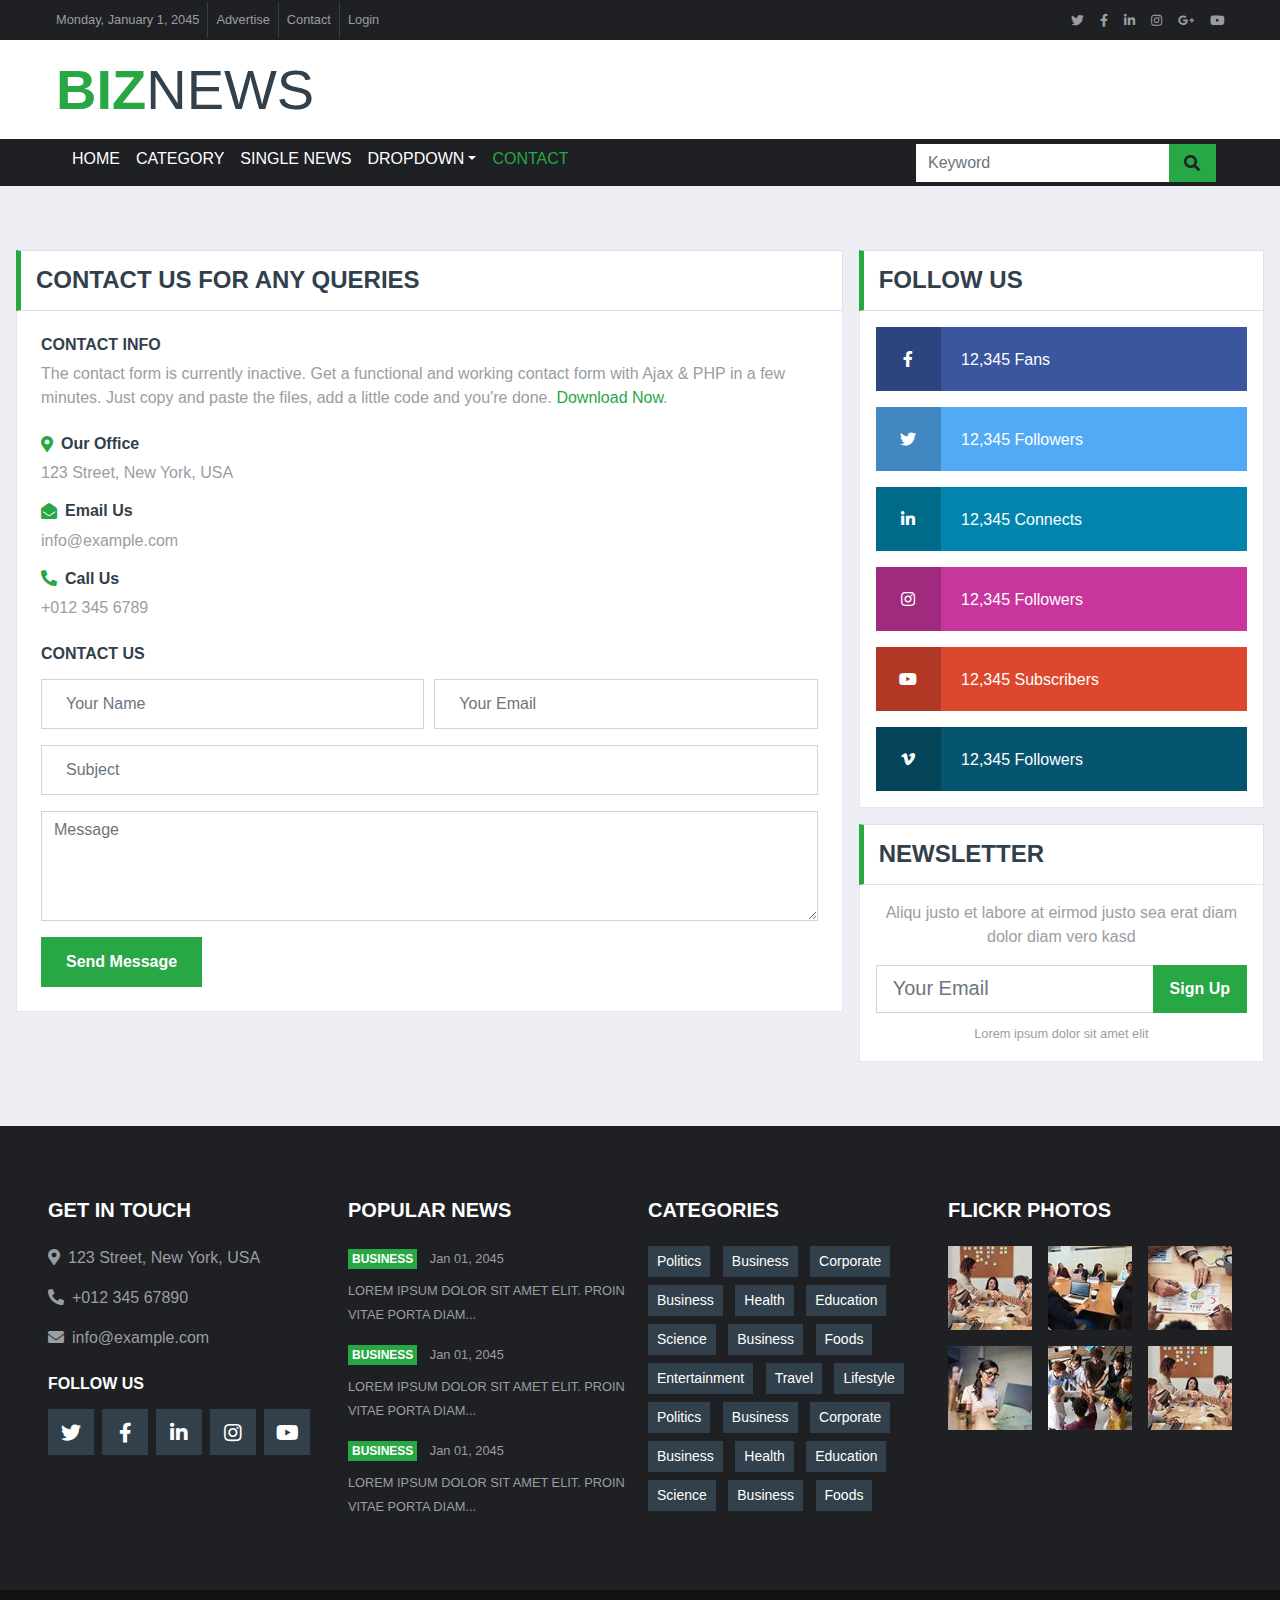
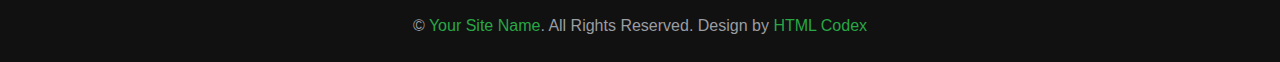
<file: contact.html>
<!DOCTYPE html>
<html lang="en">
  <head>
    <meta charset="utf-8" />
    <title>BizNews - Free News Website Template</title>
    <meta content="width=device-width, initial-scale=1.0" name="viewport" />
    <meta content="Free HTML Templates" name="keywords" />
    <meta content="Free HTML Templates" name="description" />

    <!-- Favicon -->
    <link href="img/favicon.ico" rel="icon" />

    <!-- Google Web Fonts -->
    <link rel="preconnect" href="https://fonts.gstatic.com" />
    <link
      href="https://fonts.googleapis.com/css2?family=Montserrat:wght@400;500;600;700&display=swap"
      rel="stylesheet"
    />

    <!-- Font Awesome -->
    <link
      href="https://cdnjs.cloudflare.com/ajax/libs/font-awesome/5.15.0/css/all.min.css"
      rel="stylesheet"
    />

    <!-- Libraries Stylesheet -->
    <link href="lib/owlcarousel/assets/owl.carousel.min.css" rel="stylesheet" />

    <!-- Customized Bootstrap Stylesheet -->
    <link href="css/style.css" rel="stylesheet" />
  </head>

  <body>
    <!-- Topbar Start -->
    <div class="container-fluid d-none d-lg-block">
      <div class="row align-items-center bg-dark px-lg-5">
        <div class="col-lg-9">
          <nav class="navbar navbar-expand-sm bg-dark p-0">
            <ul class="navbar-nav ml-n2">
              <li class="nav-item border-right border-secondary">
                <a class="nav-link text-body small" href="#"
                  >Monday, January 1, 2045</a
                >
              </li>
              <li class="nav-item border-right border-secondary">
                <a class="nav-link text-body small" href="#">Advertise</a>
              </li>
              <li class="nav-item border-right border-secondary">
                <a class="nav-link text-body small" href="#">Contact</a>
              </li>
              <li class="nav-item">
                <a class="nav-link text-body small" href="#">Login</a>
              </li>
            </ul>
          </nav>
        </div>
        <div class="col-lg-3 text-right d-none d-md-block">
          <nav class="navbar navbar-expand-sm bg-dark p-0">
            <ul class="navbar-nav ml-auto mr-n2">
              <li class="nav-item">
                <a class="nav-link text-body" href="#"
                  ><small class="fab fa-twitter"></small
                ></a>
              </li>
              <li class="nav-item">
                <a class="nav-link text-body" href="#"
                  ><small class="fab fa-facebook-f"></small
                ></a>
              </li>
              <li class="nav-item">
                <a class="nav-link text-body" href="#"
                  ><small class="fab fa-linkedin-in"></small
                ></a>
              </li>
              <li class="nav-item">
                <a class="nav-link text-body" href="#"
                  ><small class="fab fa-instagram"></small
                ></a>
              </li>
              <li class="nav-item">
                <a class="nav-link text-body" href="#"
                  ><small class="fab fa-google-plus-g"></small
                ></a>
              </li>
              <li class="nav-item">
                <a class="nav-link text-body" href="#"
                  ><small class="fab fa-youtube"></small
                ></a>
              </li>
            </ul>
          </nav>
        </div>
      </div>
      <div class="row align-items-center bg-white py-3 px-lg-5">
        <div class="col-lg-4">
          <a href="index.html" class="navbar-brand p-0 d-none d-lg-block">
            <h1 class="m-0 display-4 text-uppercase text-primary">
              Biz<span class="text-secondary font-weight-normal">News</span>
            </h1>
          </a>
        </div>
      </div>
    </div>
    <!-- Topbar End -->

    <!-- Navbar Start -->
    <div class="container-fluid p-0">
      <nav
        class="navbar navbar-expand-lg bg-dark navbar-dark py-2 py-lg-0 px-lg-5"
      >
        <a href="index.html" class="navbar-brand d-block d-lg-none">
          <h1 class="m-0 display-4 text-uppercase text-primary">
            Biz<span class="text-white font-weight-normal">News</span>
          </h1>
        </a>
        <button
          type="button"
          class="navbar-toggler"
          data-toggle="collapse"
          data-target="#navbarCollapse"
        >
          <span class="navbar-toggler-icon"></span>
        </button>
        <div
          class="collapse navbar-collapse justify-content-between px-0 px-lg-3"
          id="navbarCollapse"
        >
          <div class="navbar-nav mr-auto py-0">
            <a href="index.html" class="nav-item nav-link">Home</a>
            <a href="category.html" class="nav-item nav-link">Category</a>
            <a href="single.html" class="nav-item nav-link">Single News</a>
            <div class="nav-item dropdown">
              <a
                href="#"
                class="nav-link dropdown-toggle"
                data-toggle="dropdown"
                >Dropdown</a
              >
              <div class="dropdown-menu rounded-0 m-0">
                <a href="#" class="dropdown-item">Menu item 1</a>
                <a href="#" class="dropdown-item">Menu item 2</a>
                <a href="#" class="dropdown-item">Menu item 3</a>
              </div>
            </div>
            <a href="contact.html" class="nav-item nav-link active">Contact</a>
          </div>
          <div
            class="input-group ml-auto d-none d-lg-flex"
            style="width: 100%; max-width: 300px"
          >
            <input
              type="text"
              class="form-control border-0"
              placeholder="Keyword"
            />
            <div class="input-group-append">
              <button
                class="input-group-text bg-primary text-dark border-0 px-3"
              >
                <i class="fa fa-search"></i>
              </button>
            </div>
          </div>
        </div>
      </nav>
    </div>
    <!-- Navbar End -->

    <!-- Contact Start -->
    <div class="container-fluid mt-5 pt-3">
      <div class="container">
        <div class="row">
          <div class="col-lg-8">
            <div class="section-title mb-0">
              <h4 class="m-0 text-uppercase font-weight-bold">
                Contact Us For Any Queries
              </h4>
            </div>
            <div class="bg-white border border-top-0 p-4 mb-3">
              <div class="mb-4">
                <h6 class="text-uppercase font-weight-bold">Contact Info</h6>
                <p class="mb-4">
                  The contact form is currently inactive. Get a functional and
                  working contact form with Ajax & PHP in a few minutes. Just
                  copy and paste the files, add a little code and you're done.
                  <a href="https://htmlcodex.com/contact-form">Download Now</a>.
                </p>
                <div class="mb-3">
                  <div class="d-flex align-items-center mb-2">
                    <i class="fa fa-map-marker-alt text-primary mr-2"></i>
                    <h6 class="font-weight-bold mb-0">Our Office</h6>
                  </div>
                  <p class="m-0">123 Street, New York, USA</p>
                </div>
                <div class="mb-3">
                  <div class="d-flex align-items-center mb-2">
                    <i class="fa fa-envelope-open text-primary mr-2"></i>
                    <h6 class="font-weight-bold mb-0">Email Us</h6>
                  </div>
                  <p class="m-0">info@example.com</p>
                </div>
                <div class="mb-3">
                  <div class="d-flex align-items-center mb-2">
                    <i class="fa fa-phone-alt text-primary mr-2"></i>
                    <h6 class="font-weight-bold mb-0">Call Us</h6>
                  </div>
                  <p class="m-0">+012 345 6789</p>
                </div>
              </div>
              <h6 class="text-uppercase font-weight-bold mb-3">Contact Us</h6>
              <form>
                <div class="form-row">
                  <div class="col-md-6">
                    <div class="form-group">
                      <input
                        type="text"
                        class="form-control p-4"
                        placeholder="Your Name"
                        required="required"
                      />
                    </div>
                  </div>
                  <div class="col-md-6">
                    <div class="form-group">
                      <input
                        type="email"
                        class="form-control p-4"
                        placeholder="Your Email"
                        required="required"
                      />
                    </div>
                  </div>
                </div>
                <div class="form-group">
                  <input
                    type="text"
                    class="form-control p-4"
                    placeholder="Subject"
                    required="required"
                  />
                </div>
                <div class="form-group">
                  <textarea
                    class="form-control"
                    rows="4"
                    placeholder="Message"
                    required="required"
                  ></textarea>
                </div>
                <div>
                  <button
                    class="btn btn-primary font-weight-semi-bold px-4"
                    style="height: 50px"
                    type="submit"
                  >
                    Send Message
                  </button>
                </div>
              </form>
            </div>
          </div>
          <div class="col-lg-4">
            <!-- Social Follow Start -->
            <div class="mb-3">
              <div class="section-title mb-0">
                <h4 class="m-0 text-uppercase font-weight-bold">Follow Us</h4>
              </div>
              <div class="bg-white border border-top-0 p-3">
                <a
                  href=""
                  class="d-block w-100 text-white text-decoration-none mb-3"
                  style="background: #39569e"
                >
                  <i
                    class="fab fa-facebook-f text-center py-4 mr-3"
                    style="width: 65px; background: rgba(0, 0, 0, 0.2)"
                  ></i>
                  <span class="font-weight-medium">12,345 Fans</span>
                </a>
                <a
                  href=""
                  class="d-block w-100 text-white text-decoration-none mb-3"
                  style="background: #52aaf4"
                >
                  <i
                    class="fab fa-twitter text-center py-4 mr-3"
                    style="width: 65px; background: rgba(0, 0, 0, 0.2)"
                  ></i>
                  <span class="font-weight-medium">12,345 Followers</span>
                </a>
                <a
                  href=""
                  class="d-block w-100 text-white text-decoration-none mb-3"
                  style="background: #0185ae"
                >
                  <i
                    class="fab fa-linkedin-in text-center py-4 mr-3"
                    style="width: 65px; background: rgba(0, 0, 0, 0.2)"
                  ></i>
                  <span class="font-weight-medium">12,345 Connects</span>
                </a>
                <a
                  href=""
                  class="d-block w-100 text-white text-decoration-none mb-3"
                  style="background: #c8359d"
                >
                  <i
                    class="fab fa-instagram text-center py-4 mr-3"
                    style="width: 65px; background: rgba(0, 0, 0, 0.2)"
                  ></i>
                  <span class="font-weight-medium">12,345 Followers</span>
                </a>
                <a
                  href=""
                  class="d-block w-100 text-white text-decoration-none mb-3"
                  style="background: #dc472e"
                >
                  <i
                    class="fab fa-youtube text-center py-4 mr-3"
                    style="width: 65px; background: rgba(0, 0, 0, 0.2)"
                  ></i>
                  <span class="font-weight-medium">12,345 Subscribers</span>
                </a>
                <a
                  href=""
                  class="d-block w-100 text-white text-decoration-none"
                  style="background: #055570"
                >
                  <i
                    class="fab fa-vimeo-v text-center py-4 mr-3"
                    style="width: 65px; background: rgba(0, 0, 0, 0.2)"
                  ></i>
                  <span class="font-weight-medium">12,345 Followers</span>
                </a>
              </div>
            </div>
            <!-- Social Follow End -->

            <!-- Newsletter Start -->
            <div class="mb-3">
              <div class="section-title mb-0">
                <h4 class="m-0 text-uppercase font-weight-bold">Newsletter</h4>
              </div>
              <div class="bg-white text-center border border-top-0 p-3">
                <p>
                  Aliqu justo et labore at eirmod justo sea erat diam dolor diam
                  vero kasd
                </p>
                <div class="input-group mb-2" style="width: 100%">
                  <input
                    type="text"
                    class="form-control form-control-lg"
                    placeholder="Your Email"
                  />
                  <div class="input-group-append">
                    <button class="btn btn-primary font-weight-bold px-3">
                      Sign Up
                    </button>
                  </div>
                </div>
                <small>Lorem ipsum dolor sit amet elit</small>
              </div>
            </div>
            <!-- Newsletter End -->
          </div>
        </div>
      </div>
    </div>
    <!-- Contact End -->

    <!-- Footer Start -->
    <div class="container-fluid bg-dark pt-5 px-sm-3 px-md-5 mt-5">
      <div class="row py-4">
        <div class="col-lg-3 col-md-6 mb-5">
          <h5 class="mb-4 text-white text-uppercase font-weight-bold">
            Get In Touch
          </h5>
          <p class="font-weight-medium">
            <i class="fa fa-map-marker-alt mr-2"></i>123 Street, New York, USA
          </p>
          <p class="font-weight-medium">
            <i class="fa fa-phone-alt mr-2"></i>+012 345 67890
          </p>
          <p class="font-weight-medium">
            <i class="fa fa-envelope mr-2"></i>info@example.com
          </p>
          <h6 class="mt-4 mb-3 text-white text-uppercase font-weight-bold">
            Follow Us
          </h6>
          <div class="d-flex justify-content-start">
            <a class="btn btn-lg btn-secondary btn-lg-square mr-2" href="#"
              ><i class="fab fa-twitter"></i
            ></a>
            <a class="btn btn-lg btn-secondary btn-lg-square mr-2" href="#"
              ><i class="fab fa-facebook-f"></i
            ></a>
            <a class="btn btn-lg btn-secondary btn-lg-square mr-2" href="#"
              ><i class="fab fa-linkedin-in"></i
            ></a>
            <a class="btn btn-lg btn-secondary btn-lg-square mr-2" href="#"
              ><i class="fab fa-instagram"></i
            ></a>
            <a class="btn btn-lg btn-secondary btn-lg-square" href="#"
              ><i class="fab fa-youtube"></i
            ></a>
          </div>
        </div>
        <div class="col-lg-3 col-md-6 mb-5">
          <h5 class="mb-4 text-white text-uppercase font-weight-bold">
            Popular News
          </h5>
          <div class="mb-3">
            <div class="mb-2">
              <a
                class="badge badge-primary text-uppercase font-weight-semi-bold p-1 mr-2"
                href=""
                >Business</a
              >
              <a class="text-body" href=""><small>Jan 01, 2045</small></a>
            </div>
            <a class="small text-body text-uppercase font-weight-medium" href=""
              >Lorem ipsum dolor sit amet elit. Proin vitae porta diam...</a
            >
          </div>
          <div class="mb-3">
            <div class="mb-2">
              <a
                class="badge badge-primary text-uppercase font-weight-semi-bold p-1 mr-2"
                href=""
                >Business</a
              >
              <a class="text-body" href=""><small>Jan 01, 2045</small></a>
            </div>
            <a class="small text-body text-uppercase font-weight-medium" href=""
              >Lorem ipsum dolor sit amet elit. Proin vitae porta diam...</a
            >
          </div>
          <div class="">
            <div class="mb-2">
              <a
                class="badge badge-primary text-uppercase font-weight-semi-bold p-1 mr-2"
                href=""
                >Business</a
              >
              <a class="text-body" href=""><small>Jan 01, 2045</small></a>
            </div>
            <a class="small text-body text-uppercase font-weight-medium" href=""
              >Lorem ipsum dolor sit amet elit. Proin vitae porta diam...</a
            >
          </div>
        </div>
        <div class="col-lg-3 col-md-6 mb-5">
          <h5 class="mb-4 text-white text-uppercase font-weight-bold">
            Categories
          </h5>
          <div class="m-n1">
            <a href="" class="btn btn-sm btn-secondary m-1">Politics</a>
            <a href="" class="btn btn-sm btn-secondary m-1">Business</a>
            <a href="" class="btn btn-sm btn-secondary m-1">Corporate</a>
            <a href="" class="btn btn-sm btn-secondary m-1">Business</a>
            <a href="" class="btn btn-sm btn-secondary m-1">Health</a>
            <a href="" class="btn btn-sm btn-secondary m-1">Education</a>
            <a href="" class="btn btn-sm btn-secondary m-1">Science</a>
            <a href="" class="btn btn-sm btn-secondary m-1">Business</a>
            <a href="" class="btn btn-sm btn-secondary m-1">Foods</a>
            <a href="" class="btn btn-sm btn-secondary m-1">Entertainment</a>
            <a href="" class="btn btn-sm btn-secondary m-1">Travel</a>
            <a href="" class="btn btn-sm btn-secondary m-1">Lifestyle</a>
            <a href="" class="btn btn-sm btn-secondary m-1">Politics</a>
            <a href="" class="btn btn-sm btn-secondary m-1">Business</a>
            <a href="" class="btn btn-sm btn-secondary m-1">Corporate</a>
            <a href="" class="btn btn-sm btn-secondary m-1">Business</a>
            <a href="" class="btn btn-sm btn-secondary m-1">Health</a>
            <a href="" class="btn btn-sm btn-secondary m-1">Education</a>
            <a href="" class="btn btn-sm btn-secondary m-1">Science</a>
            <a href="" class="btn btn-sm btn-secondary m-1">Business</a>
            <a href="" class="btn btn-sm btn-secondary m-1">Foods</a>
          </div>
        </div>
        <div class="col-lg-3 col-md-6 mb-5">
          <h5 class="mb-4 text-white text-uppercase font-weight-bold">
            Flickr Photos
          </h5>
          <div class="row">
            <div class="col-4 mb-3">
              <a href=""
                ><img class="w-100" src="img/news-110x110-1.jpg" alt=""
              /></a>
            </div>
            <div class="col-4 mb-3">
              <a href=""
                ><img class="w-100" src="img/news-110x110-2.jpg" alt=""
              /></a>
            </div>
            <div class="col-4 mb-3">
              <a href=""
                ><img class="w-100" src="img/news-110x110-3.jpg" alt=""
              /></a>
            </div>
            <div class="col-4 mb-3">
              <a href=""
                ><img class="w-100" src="img/news-110x110-4.jpg" alt=""
              /></a>
            </div>
            <div class="col-4 mb-3">
              <a href=""
                ><img class="w-100" src="img/news-110x110-5.jpg" alt=""
              /></a>
            </div>
            <div class="col-4 mb-3">
              <a href=""
                ><img class="w-100" src="img/news-110x110-1.jpg" alt=""
              /></a>
            </div>
          </div>
        </div>
      </div>
    </div>
    <div
      class="container-fluid py-4 px-sm-3 px-md-5"
      style="background: #111111"
    >
      <p class="m-0 text-center">
        &copy; <a href="#">Your Site Name</a>. All Rights Reserved.

        <!--/*** This template is free as long as you keep the footer author’s credit link/attribution link/backlink. If you'd like to use the template without the footer author’s credit link/attribution link/backlink, you can purchase the Credit Removal License from "https://htmlcodex.com/credit-removal". Thank you for your support. ***/-->
        Design by <a href="https://htmlcodex.com">HTML Codex</a>
      </p>
    </div>
    <!-- Footer End -->

    <!-- Back to Top -->
    <a href="#" class="btn btn-primary btn-square back-to-top"
      ><i class="fa fa-arrow-up"></i
    ></a>

    <!-- JavaScript Libraries -->
    <script src="https://code.jquery.com/jquery-3.4.1.min.js"></script>
    <script src="https://stackpath.bootstrapcdn.com/bootstrap/4.4.1/js/bootstrap.bundle.min.js"></script>
    <script src="lib/easing/easing.min.js"></script>
    <script src="lib/owlcarousel/owl.carousel.min.js"></script>

    <!-- Template Javascript -->
    <script src="js/main.js"></script>
  </body>
</html>
</file>
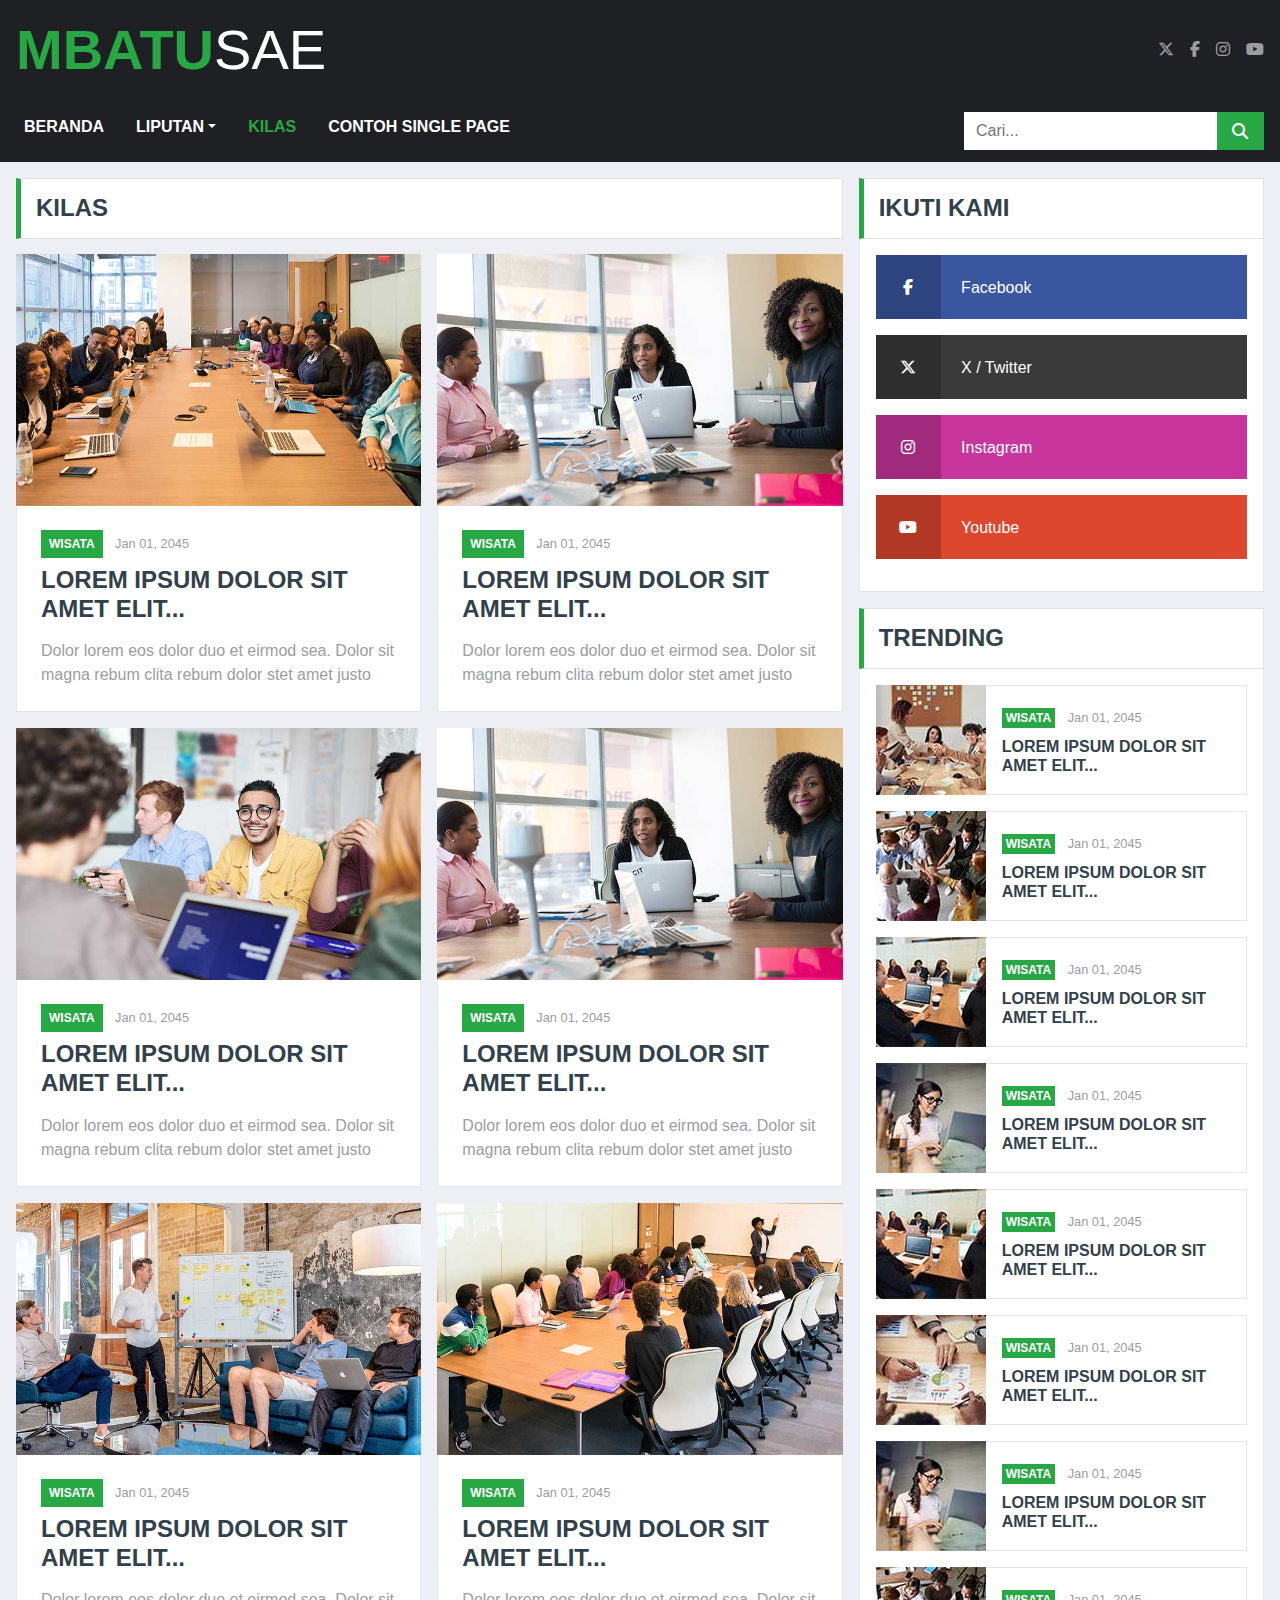
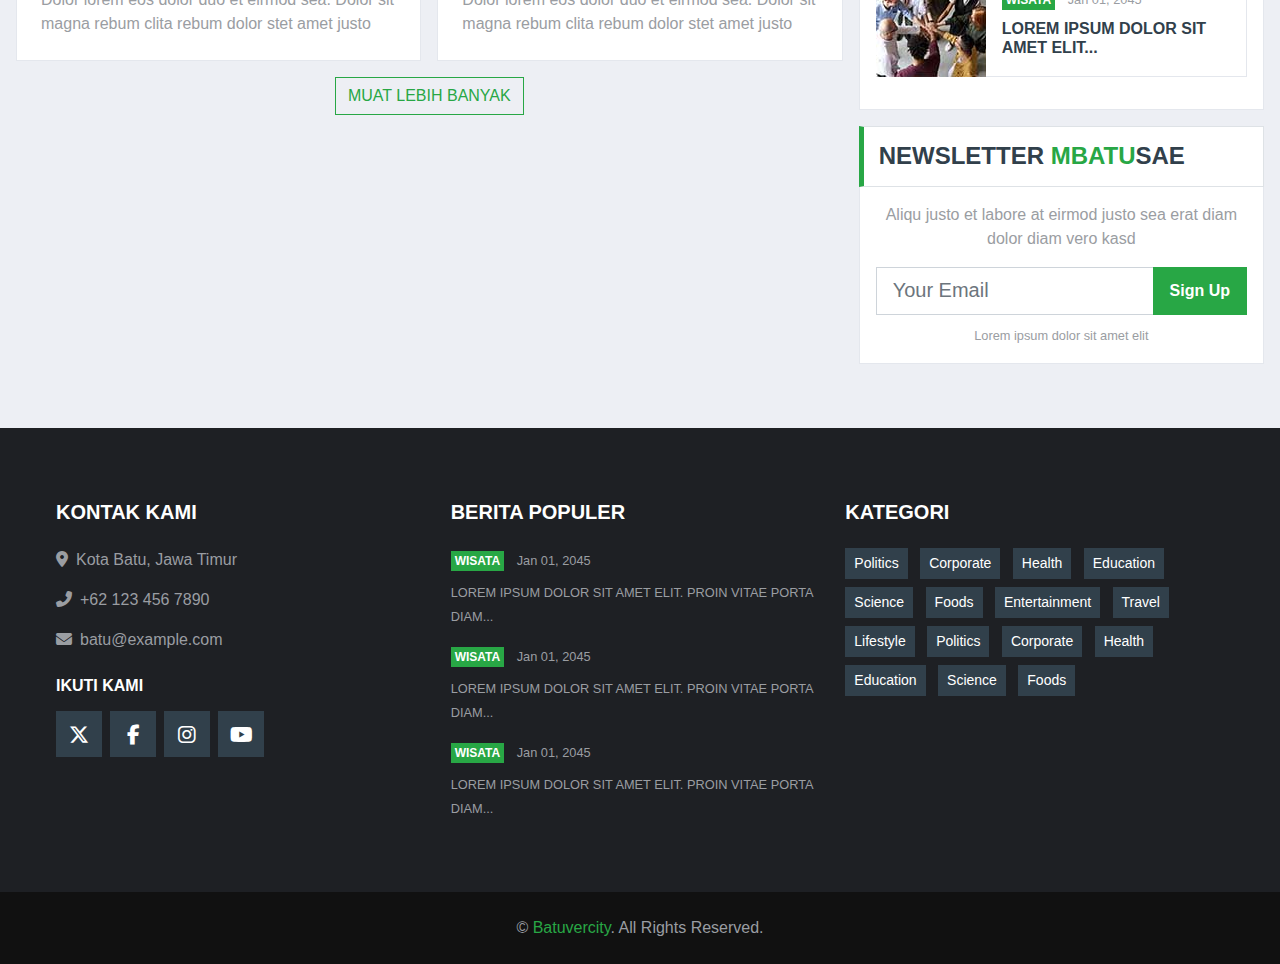
<file: kilas.html>
<!DOCTYPE html>
<html lang="en">
  <head>
    <meta charset="utf-8" />
    <title>MbatuSae - Berita Kota Batu</title>
    <meta content="width=device-width, initial-scale=1.0" name="viewport" />
    <meta content="Free HTML Templates" name="keywords" />
    <meta content="Free HTML Templates" name="description" />

    <!-- Favicon -->
    <link href="img/favicon.ico" rel="icon" />

    <!-- Google Web Fonts -->
    <link rel="preconnect" href="https://fonts.gstatic.com" />
    <link
      href="https://fonts.googleapis.com/css?family=Source+Sans+Pro%3A600%2Cregular%2C600%2C700%2C300%7CPoppins%3Areguler%7CSource+Serif+Pro%3Areguler&display=swap"
      rel="stylesheet"
    />

    <!-- Font Awesome -->
    <link
      href="https://cdnjs.cloudflare.com/ajax/libs/font-awesome/6.7.2/css/all.min.css"
      rel="stylesheet"
    />

    <!-- Libraries Stylesheet -->
    <link href="lib/owlcarousel/assets/owl.carousel.min.css" rel="stylesheet" />

    <!-- Customized Bootstrap Stylesheet -->
    <link href="css/style.css" rel="stylesheet" />
  </head>

  <body>
    <div class="container-fluid d-none d-lg-block bg-dark">
      <div class="container">
        <div class="row align-items-center py-3">
          <div class="col-lg-4">
            <a href="index.html" class="navbar-brand p-0 d-none d-lg-block">
              <h1 class="m-0 display-4 text-uppercase text-primary">
                MBATU<span class="text-white font-weight-normal">SAE</span>
              </h1>
            </a>
          </div>
          <div class="col-lg-8 text-right d-none d-md-block">
            <nav class="navbar navbar-expand-sm p-0">
              <ul class="navbar-nav ml-auto mr-n2">
                <li class="nav-item">
                  <a class="nav-link text-body" href="#"
                    ><i class="fa-brands fa-x-twitter"></i
                  ></a>
                </li>
                <li class="nav-item">
                  <a class="nav-link text-body" href="#"
                    ><i class="fa-brands fa-facebook-f"></i
                  ></a>
                </li>
                <li class="nav-item">
                  <a class="nav-link text-body" href="#"
                    ><i class="fa-brands fa-instagram"></i
                  ></a>
                </li>
                <li class="nav-item">
                  <a class="nav-link text-body" href="#"
                    ><i class="fa-brands fa-youtube"></i
                  ></a>
                </li>
              </ul>
            </nav>
          </div>
        </div>
      </div>
    </div>
    <!-- Navbar Start -->
    <div class="theNavbar container-fluid bg-dark sticky-top">
      <div class="container">
        <nav class="navbar navbar-expand-lg navbar-dark">
          <a href="/" class="navbar-brand d-block d-lg-none">
            <h1 class="m-0 display-4 text-uppercase text-primary">
              MBATU<span class="text-white font-weight-normal">SAE</span>
            </h1>
          </a>
          <button
            class="navbar-toggler border-0 focus-outline-none"
            type="button"
            data-toggle="collapse"
            data-target="#navbarSupportedContent"
            aria-controls="navbarSupportedContent"
            aria-expanded="false"
            aria-label="Toggle navigation"
            style="outline: none"
          >
            <span class="navbar-toggler-icon"></span>
          </button>

          <div
            class="collapse navbar-collapse w-100"
            id="navbarSupportedContent"
          >
            <div class="navbar-nav mr-auto py-0">
              <a
                href="/"
                class="nav-link mr-3 font-weight-semi-bold text-uppercase text-decoration-none"
                ><span>Beranda</span></a
              >
              <div class="nav-item dropdown mr-3">
                <a
                  href="#"
                  class="nav-link dropdown-toggle font-weight-semi-bold text-uppercase text-decoration-none"
                  data-toggle="dropdown"
                  >Liputan</a
                >
                <div class="dropdown-menu rounded-0 m-0">
                  <a href="liputan.html" class="dropdown-item">Wisata</a>
                  <a href="liputan.html" class="dropdown-item">Edukasi</a>
                  <a href="liputan.html" class="dropdown-item">Kuliner</a>
                  <a href="liputan.html" class="dropdown-item">Hiburan</a>
                </div>
              </div>

              <a
                href="kilas.html"
                class="nav-link active mr-3 font-weight-semi-bold text-uppercase text-decoration-none"
                >Kilas</a
              >
              <a
                href="single.html"
                class="nav-link mr-3 font-weight-semi-bold text-uppercase text-decoration-none"
                >Contoh Single Page</a
              >
            </div>
            <div
              class="input-group ml-auto d-none d-lg-flex"
              style="width: 100%; max-width: 300px"
            >
              <input
                type="text"
                class="form-control border-0"
                placeholder="Cari..."
              />
              <div class="input-group-append">
                <button
                  class="input-group-text bg-primary text-white border-0 px-3"
                >
                  <i class="fa fa-search"></i>
                </button>
              </div>
            </div>
            <div class="input-group d-lg-none mb-3 mt-3" style="width: 100%">
              <input
                type="text"
                class="form-control border-0"
                placeholder="Cari..."
              />
              <div class="input-group-append">
                <button
                  class="input-group-text bg-primary text-white border-0 px-3"
                >
                  <i class="fa fa-search"></i>
                </button>
              </div>
            </div>
          </div>
        </nav>
      </div>
    </div>
    <!-- Navbar End -->

    <!-- News With Sidebar Start -->
    <div class="container-fluid pt-3">
      <div class="container">
        <div class="row">
          <div class="col-lg-8">
            <div class="row">
              <div class="col-12">
                <div class="section-title">
                  <h4 class="m-0 text-uppercase font-weight-bold">KILAS</h4>
                  <!-- <a
                    class="text-secondary font-weight-medium text-decoration-none"
                    href=""
                    >Selengkapnya</a
                  > -->
                </div>
              </div>
              <div class="col-lg-6">
                <div class="position-relative mb-3">
                  <img
                    class="img-fluid w-100"
                    src="img/news-700x435-1.jpg"
                    style="object-fit: cover"
                  />
                  <div class="bg-white border border-top-0 p-4">
                    <div class="mb-2">
                      <a
                        class="badge badge-primary text-uppercase font-weight-semi-bold p-2 mr-2"
                        href=""
                        >Wisata</a
                      >
                      <a class="text-body" href=""
                        ><small>Jan 01, 2045</small></a
                      >
                    </div>
                    <a
                      class="h4 d-block mb-3 text-secondary text-uppercase font-weight-bold"
                      href=""
                      >Lorem ipsum dolor sit amet elit...</a
                    >
                    <p class="m-0">
                      Dolor lorem eos dolor duo et eirmod sea. Dolor sit magna
                      rebum clita rebum dolor stet amet justo
                    </p>
                  </div>
                </div>
              </div>
              <div class="col-lg-6">
                <div class="position-relative mb-3">
                  <img
                    class="img-fluid w-100"
                    src="img/news-700x435-2.jpg"
                    style="object-fit: cover"
                  />
                  <div class="bg-white border border-top-0 p-4">
                    <div class="mb-2">
                      <a
                        class="badge badge-primary text-uppercase font-weight-semi-bold p-2 mr-2"
                        href=""
                        >Wisata</a
                      >
                      <a class="text-body" href=""
                        ><small>Jan 01, 2045</small></a
                      >
                    </div>
                    <a
                      class="h4 d-block mb-3 text-secondary text-uppercase font-weight-bold"
                      href=""
                      >Lorem ipsum dolor sit amet elit...</a
                    >
                    <p class="m-0">
                      Dolor lorem eos dolor duo et eirmod sea. Dolor sit magna
                      rebum clita rebum dolor stet amet justo
                    </p>
                  </div>
                </div>
              </div>
              <div class="col-lg-6">
                <div class="position-relative mb-3">
                  <img
                    class="img-fluid w-100"
                    src="img/news-700x435-3.jpg"
                    style="object-fit: cover"
                  />
                  <div class="bg-white border border-top-0 p-4">
                    <div class="mb-2">
                      <a
                        class="badge badge-primary text-uppercase font-weight-semi-bold p-2 mr-2"
                        href=""
                        >Wisata</a
                      >
                      <a class="text-body" href=""
                        ><small>Jan 01, 2045</small></a
                      >
                    </div>
                    <a
                      class="h4 d-block mb-3 text-secondary text-uppercase font-weight-bold"
                      href=""
                      >Lorem ipsum dolor sit amet elit...</a
                    >
                    <p class="m-0">
                      Dolor lorem eos dolor duo et eirmod sea. Dolor sit magna
                      rebum clita rebum dolor stet amet justo
                    </p>
                  </div>
                </div>
              </div>
              <div class="col-lg-6">
                <div class="position-relative mb-3">
                  <img
                    class="img-fluid w-100"
                    src="img/news-700x435-2.jpg"
                    style="object-fit: cover"
                  />
                  <div class="bg-white border border-top-0 p-4">
                    <div class="mb-2">
                      <a
                        class="badge badge-primary text-uppercase font-weight-semi-bold p-2 mr-2"
                        href=""
                        >Wisata</a
                      >
                      <a class="text-body" href=""
                        ><small>Jan 01, 2045</small></a
                      >
                    </div>
                    <a
                      class="h4 d-block mb-3 text-secondary text-uppercase font-weight-bold"
                      href=""
                      >Lorem ipsum dolor sit amet elit...</a
                    >
                    <p class="m-0">
                      Dolor lorem eos dolor duo et eirmod sea. Dolor sit magna
                      rebum clita rebum dolor stet amet justo
                    </p>
                  </div>
                </div>
              </div>
              <div class="col-lg-6">
                <div class="position-relative mb-3">
                  <img
                    class="img-fluid w-100"
                    src="img/news-700x435-4.jpg"
                    style="object-fit: cover"
                  />
                  <div class="bg-white border border-top-0 p-4">
                    <div class="mb-2">
                      <a
                        class="badge badge-primary text-uppercase font-weight-semi-bold p-2 mr-2"
                        href=""
                        >Wisata</a
                      >
                      <a class="text-body" href=""
                        ><small>Jan 01, 2045</small></a
                      >
                    </div>
                    <a
                      class="h4 d-block mb-3 text-secondary text-uppercase font-weight-bold"
                      href=""
                      >Lorem ipsum dolor sit amet elit...</a
                    >
                    <p class="m-0">
                      Dolor lorem eos dolor duo et eirmod sea. Dolor sit magna
                      rebum clita rebum dolor stet amet justo
                    </p>
                  </div>
                </div>
              </div>
              <div class="col-lg-6">
                <div class="position-relative mb-3">
                  <img
                    class="img-fluid w-100"
                    src="img/news-700x435-5.jpg"
                    style="object-fit: cover"
                  />
                  <div class="bg-white border border-top-0 p-4">
                    <div class="mb-2">
                      <a
                        class="badge badge-primary text-uppercase font-weight-semi-bold p-2 mr-2"
                        href=""
                        >Wisata</a
                      >
                      <a class="text-body" href=""
                        ><small>Jan 01, 2045</small></a
                      >
                    </div>
                    <a
                      class="h4 d-block mb-3 text-secondary text-uppercase font-weight-bold"
                      href=""
                      >Lorem ipsum dolor sit amet elit...</a
                    >
                    <p class="m-0">
                      Dolor lorem eos dolor duo et eirmod sea. Dolor sit magna
                      rebum clita rebum dolor stet amet justo
                    </p>
                  </div>
                </div>
              </div>

              <!-- <div class="col-12">
                <div class="section-title">
                  <h4 class="m-0 text-uppercase font-weight-bold">kilas</h4>
                </div>
              </div> -->

              <div class="col-12 pb-3">
                <div class="text-center">
                  <button class="btn btn-outline-success">
                    MUAT LEBIH BANYAK
                  </button>
                </div>
              </div>
            </div>
          </div>

          <div class="col-lg-4">
            <!-- Social Follow Start -->
            <div class="mb-3">
              <div class="section-title mb-0">
                <h4 class="m-0 text-uppercase font-weight-bold">Ikuti Kami</h4>
              </div>
              <div class="bg-white border border-top-0 p-3">
                <a
                  href=""
                  class="d-block w-100 text-white text-decoration-none mb-3"
                  style="background: #39569e"
                >
                  <i
                    class="fab fa-facebook-f text-center py-4 mr-3"
                    style="width: 65px; background: rgba(0, 0, 0, 0.2)"
                  ></i>
                  <span class="font-weight-medium">Facebook</span>
                </a>
                <a
                  href=""
                  class="d-block w-100 text-white text-decoration-none mb-3"
                  style="background: rgb(58, 58, 58)"
                >
                  <i
                    class="fab fa-x-twitter text-center py-4 mr-3"
                    style="width: 65px; background: rgba(0, 0, 0, 0.2)"
                  ></i>
                  <span class="font-weight-medium">X / Twitter</span>
                </a>
                <a
                  href=""
                  class="d-block w-100 text-white text-decoration-none mb-3"
                  style="background: #c8359d"
                >
                  <i
                    class="fab fa-instagram text-center py-4 mr-3"
                    style="width: 65px; background: rgba(0, 0, 0, 0.2)"
                  ></i>
                  <span class="font-weight-medium">Instagram</span>
                </a>
                <a
                  href=""
                  class="d-block w-100 text-white text-decoration-none mb-3"
                  style="background: #dc472e"
                >
                  <i
                    class="fab fa-youtube text-center py-4 mr-3"
                    style="width: 65px; background: rgba(0, 0, 0, 0.2)"
                  ></i>
                  <span class="font-weight-medium">Youtube</span>
                </a>
              </div>
            </div>
            <!-- Social Follow End -->

            <!-- Popular News Start -->
            <div class="mb-3">
              <div class="section-title mb-0">
                <h4 class="m-0 text-uppercase font-weight-bold">Trending</h4>
              </div>
              <div class="bg-white border border-top-0 p-3">
                <!-- batas -->
                <div
                  class="d-flex align-items-center bg-white mb-3"
                  style="height: 110px"
                >
                  <img class="img-fluid" src="img/news-110x110-1.jpg" alt="" />
                  <div
                    class="w-100 h-100 px-3 d-flex flex-column justify-content-center border border-left-0"
                  >
                    <div class="mb-2">
                      <a
                        class="badge badge-primary text-uppercase font-weight-semi-bold p-1 mr-2"
                        href=""
                        >Wisata</a
                      >
                      <a class="text-body" href=""
                        ><small>Jan 01, 2045</small></a
                      >
                    </div>
                    <a
                      class="h6 m-0 text-secondary text-uppercase font-weight-bold"
                      href=""
                      >Lorem ipsum dolor sit amet elit...</a
                    >
                  </div>
                </div>
                <!-- batas -->
                <!-- batas -->
                <div
                  class="d-flex align-items-center bg-white mb-3"
                  style="height: 110px"
                >
                  <img class="img-fluid" src="img/news-110x110-5.jpg" alt="" />
                  <div
                    class="w-100 h-100 px-3 d-flex flex-column justify-content-center border border-left-0"
                  >
                    <div class="mb-2">
                      <a
                        class="badge badge-primary text-uppercase font-weight-semi-bold p-1 mr-2"
                        href=""
                        >Wisata</a
                      >
                      <a class="text-body" href=""
                        ><small>Jan 01, 2045</small></a
                      >
                    </div>
                    <a
                      class="h6 m-0 text-secondary text-uppercase font-weight-bold"
                      href=""
                      >Lorem ipsum dolor sit amet elit...</a
                    >
                  </div>
                </div>
                <!-- batas -->
                <!-- batas -->
                <div
                  class="d-flex align-items-center bg-white mb-3"
                  style="height: 110px"
                >
                  <img class="img-fluid" src="img/news-110x110-2.jpg" alt="" />
                  <div
                    class="w-100 h-100 px-3 d-flex flex-column justify-content-center border border-left-0"
                  >
                    <div class="mb-2">
                      <a
                        class="badge badge-primary text-uppercase font-weight-semi-bold p-1 mr-2"
                        href=""
                        >Wisata</a
                      >
                      <a class="text-body" href=""
                        ><small>Jan 01, 2045</small></a
                      >
                    </div>
                    <a
                      class="h6 m-0 text-secondary text-uppercase font-weight-bold"
                      href=""
                      >Lorem ipsum dolor sit amet elit...</a
                    >
                  </div>
                </div>
                <!-- batas -->
                <div
                  class="d-flex align-items-center bg-white mb-3"
                  style="height: 110px"
                >
                  <img class="img-fluid" src="img/news-110x110-4.jpg" alt="" />
                  <div
                    class="w-100 h-100 px-3 d-flex flex-column justify-content-center border border-left-0"
                  >
                    <div class="mb-2">
                      <a
                        class="badge badge-primary text-uppercase font-weight-semi-bold p-1 mr-2"
                        href=""
                        >Wisata</a
                      >
                      <a class="text-body" href=""
                        ><small>Jan 01, 2045</small></a
                      >
                    </div>
                    <a
                      class="h6 m-0 text-secondary text-uppercase font-weight-bold"
                      href=""
                      >Lorem ipsum dolor sit amet elit...</a
                    >
                  </div>
                </div>
                <div
                  class="d-flex align-items-center bg-white mb-3"
                  style="height: 110px"
                >
                  <img class="img-fluid" src="img/news-110x110-2.jpg" alt="" />
                  <div
                    class="w-100 h-100 px-3 d-flex flex-column justify-content-center border border-left-0"
                  >
                    <div class="mb-2">
                      <a
                        class="badge badge-primary text-uppercase font-weight-semi-bold p-1 mr-2"
                        href=""
                        >Wisata</a
                      >
                      <a class="text-body" href=""
                        ><small>Jan 01, 2045</small></a
                      >
                    </div>
                    <a
                      class="h6 m-0 text-secondary text-uppercase font-weight-bold"
                      href=""
                      >Lorem ipsum dolor sit amet elit...</a
                    >
                  </div>
                </div>
                <div
                  class="d-flex align-items-center bg-white mb-3"
                  style="height: 110px"
                >
                  <img class="img-fluid" src="img/news-110x110-3.jpg" alt="" />
                  <div
                    class="w-100 h-100 px-3 d-flex flex-column justify-content-center border border-left-0"
                  >
                    <div class="mb-2">
                      <a
                        class="badge badge-primary text-uppercase font-weight-semi-bold p-1 mr-2"
                        href=""
                        >Wisata</a
                      >
                      <a class="text-body" href=""
                        ><small>Jan 01, 2045</small></a
                      >
                    </div>
                    <a
                      class="h6 m-0 text-secondary text-uppercase font-weight-bold"
                      href=""
                      >Lorem ipsum dolor sit amet elit...</a
                    >
                  </div>
                </div>
                <div
                  class="d-flex align-items-center bg-white mb-3"
                  style="height: 110px"
                >
                  <img class="img-fluid" src="img/news-110x110-4.jpg" alt="" />
                  <div
                    class="w-100 h-100 px-3 d-flex flex-column justify-content-center border border-left-0"
                  >
                    <div class="mb-2">
                      <a
                        class="badge badge-primary text-uppercase font-weight-semi-bold p-1 mr-2"
                        href=""
                        >Wisata</a
                      >
                      <a class="text-body" href=""
                        ><small>Jan 01, 2045</small></a
                      >
                    </div>
                    <a
                      class="h6 m-0 text-secondary text-uppercase font-weight-bold"
                      href=""
                      >Lorem ipsum dolor sit amet elit...</a
                    >
                  </div>
                </div>
                <div
                  class="d-flex align-items-center bg-white mb-3"
                  style="height: 110px"
                >
                  <img class="img-fluid" src="img/news-110x110-5.jpg" alt="" />
                  <div
                    class="w-100 h-100 px-3 d-flex flex-column justify-content-center border border-left-0"
                  >
                    <div class="mb-2">
                      <a
                        class="badge badge-primary text-uppercase font-weight-semi-bold p-1 mr-2"
                        href=""
                        >Wisata</a
                      >
                      <a class="text-body" href=""
                        ><small>Jan 01, 2045</small></a
                      >
                    </div>
                    <a
                      class="h6 m-0 text-secondary text-uppercase font-weight-bold"
                      href=""
                      >Lorem ipsum dolor sit amet elit...</a
                    >
                  </div>
                </div>
              </div>
            </div>
            <!-- Popular News End -->

            <!-- Newsletter Start -->
            <div class="mb-3">
              <div class="section-title mb-0">
                <h4 class="m-0 text-uppercase font-weight-bold">
                  Newsletter <span style="color: #28a745">Mbatu</span>sae
                </h4>
              </div>
              <div class="bg-white text-center border border-top-0 p-3">
                <p>
                  Aliqu justo et labore at eirmod justo sea erat diam dolor diam
                  vero kasd
                </p>
                <div class="input-group mb-2" style="width: 100%">
                  <input
                    type="text"
                    class="form-control form-control-lg"
                    placeholder="Your Email"
                  />
                  <div class="input-group-append">
                    <button class="btn btn-primary font-weight-bold px-3">
                      Sign Up
                    </button>
                  </div>
                </div>
                <small>Lorem ipsum dolor sit amet elit</small>
              </div>
            </div>
            <!-- Newsletter End -->
          </div>
        </div>
      </div>
    </div>
    <!-- News With Sidebar End -->

    <!-- Footer Start -->
    <div class="container-fluid bg-dark pt-5 px-sm-3 px-md-5 mt-5">
      <div class="container">
        <div class="row py-4">
          <div class="col-lg-4 col-md-6 mb-5">
            <h5 class="mb-4 text-white text-uppercase font-weight-bold">
              Kontak kami
            </h5>
            <p class="font-weight-medium">
              <i class="fa fa-map-marker-alt mr-2"></i>Kota Batu, Jawa Timur
            </p>
            <p class="font-weight-medium">
              <i class="fa fa-phone-alt mr-2"></i>+62 123 456 7890
            </p>
            <p class="font-weight-medium">
              <i class="fa fa-envelope mr-2"></i>batu@example.com
            </p>
            <h6 class="mt-4 mb-3 text-white text-uppercase font-weight-bold">
              ikuti kami
            </h6>
            <div class="d-flex justify-content-start">
              <a class="btn btn-lg btn-secondary btn-lg-square mr-2" href="#"
                ><i class="fa-brands fa-x-twitter"></i
              ></a>
              <a class="btn btn-lg btn-secondary btn-lg-square mr-2" href="#"
                ><i class="fa-brands fa-facebook-f"></i
              ></a>
              <a class="btn btn-lg btn-secondary btn-lg-square mr-2" href="#"
                ><i class="fa-brands fa-instagram"></i
              ></a>
              <a class="btn btn-lg btn-secondary btn-lg-square" href="#"
                ><i class="fa-brands fa-youtube"></i
              ></a>
            </div>
          </div>
          <div class="col-lg-4 col-md-6 mb-5">
            <h5 class="mb-4 text-white text-uppercase font-weight-bold">
              Berita populer
            </h5>
            <div class="mb-3">
              <div class="mb-2">
                <a
                  class="badge badge-primary text-uppercase font-weight-semi-bold p-1 mr-2"
                  href=""
                  >Wisata</a
                >
                <a class="text-body" href=""><small>Jan 01, 2045</small></a>
              </div>
              <a
                class="small text-body text-uppercase font-weight-medium"
                href=""
                >Lorem ipsum dolor sit amet elit. Proin vitae porta diam...</a
              >
            </div>
            <div class="mb-3">
              <div class="mb-2">
                <a
                  class="badge badge-primary text-uppercase font-weight-semi-bold p-1 mr-2"
                  href=""
                  >Wisata</a
                >
                <a class="text-body" href=""><small>Jan 01, 2045</small></a>
              </div>
              <a
                class="small text-body text-uppercase font-weight-medium"
                href=""
                >Lorem ipsum dolor sit amet elit. Proin vitae porta diam...</a
              >
            </div>
            <div class="">
              <div class="mb-2">
                <a
                  class="badge badge-primary text-uppercase font-weight-semi-bold p-1 mr-2"
                  href=""
                  >Wisata</a
                >
                <a class="text-body" href=""><small>Jan 01, 2045</small></a>
              </div>
              <a
                class="small text-body text-uppercase font-weight-medium"
                href=""
                >Lorem ipsum dolor sit amet elit. Proin vitae porta diam...</a
              >
            </div>
          </div>
          <div class="col-lg-4 col-md-6 mb-5">
            <h5 class="mb-4 text-white text-uppercase font-weight-bold">
              kategori
            </h5>
            <div class="m-n1">
              <a href="" class="btn btn-sm btn-secondary m-1">Politics</a>
              <a href="" class="btn btn-sm btn-secondary m-1">Corporate</a>
              <a href="" class="btn btn-sm btn-secondary m-1">Health</a>
              <a href="" class="btn btn-sm btn-secondary m-1">Education</a>
              <a href="" class="btn btn-sm btn-secondary m-1">Science</a>
              <a href="" class="btn btn-sm btn-secondary m-1">Foods</a>
              <a href="" class="btn btn-sm btn-secondary m-1">Entertainment</a>
              <a href="" class="btn btn-sm btn-secondary m-1">Travel</a>
              <a href="" class="btn btn-sm btn-secondary m-1">Lifestyle</a>
              <a href="" class="btn btn-sm btn-secondary m-1">Politics</a>
              <a href="" class="btn btn-sm btn-secondary m-1">Corporate</a>
              <a href="" class="btn btn-sm btn-secondary m-1">Health</a>
              <a href="" class="btn btn-sm btn-secondary m-1">Education</a>
              <a href="" class="btn btn-sm btn-secondary m-1">Science</a>
              <a href="" class="btn btn-sm btn-secondary m-1">Foods</a>
            </div>
          </div>
        </div>
      </div>
    </div>
    <div
      class="container-fluid py-4 px-sm-3 px-md-5"
      style="background: #111111"
    >
      <p class="m-0 text-center">
        &copy; <a href="#">Batuvercity</a>. All Rights Reserved.
      </p>
    </div>
    <!-- Footer End -->

    <!-- Back to Top -->
    <a href="#" class="btn btn-primary btn-square back-to-top"
      ><i class="fa fa-arrow-up"></i
    ></a>

    <!-- JavaScript Libraries -->
    <script src="https://code.jquery.com/jquery-3.4.1.min.js"></script>
    <script src="https://stackpath.bootstrapcdn.com/bootstrap/4.4.1/js/bootstrap.bundle.min.js"></script>
    <script src="lib/easing/easing.min.js"></script>
    <script src="lib/owlcarousel/owl.carousel.min.js"></script>

    <!-- Template Javascript -->
    <script src="js/main.js"></script>
  </body>
</html>
</file>
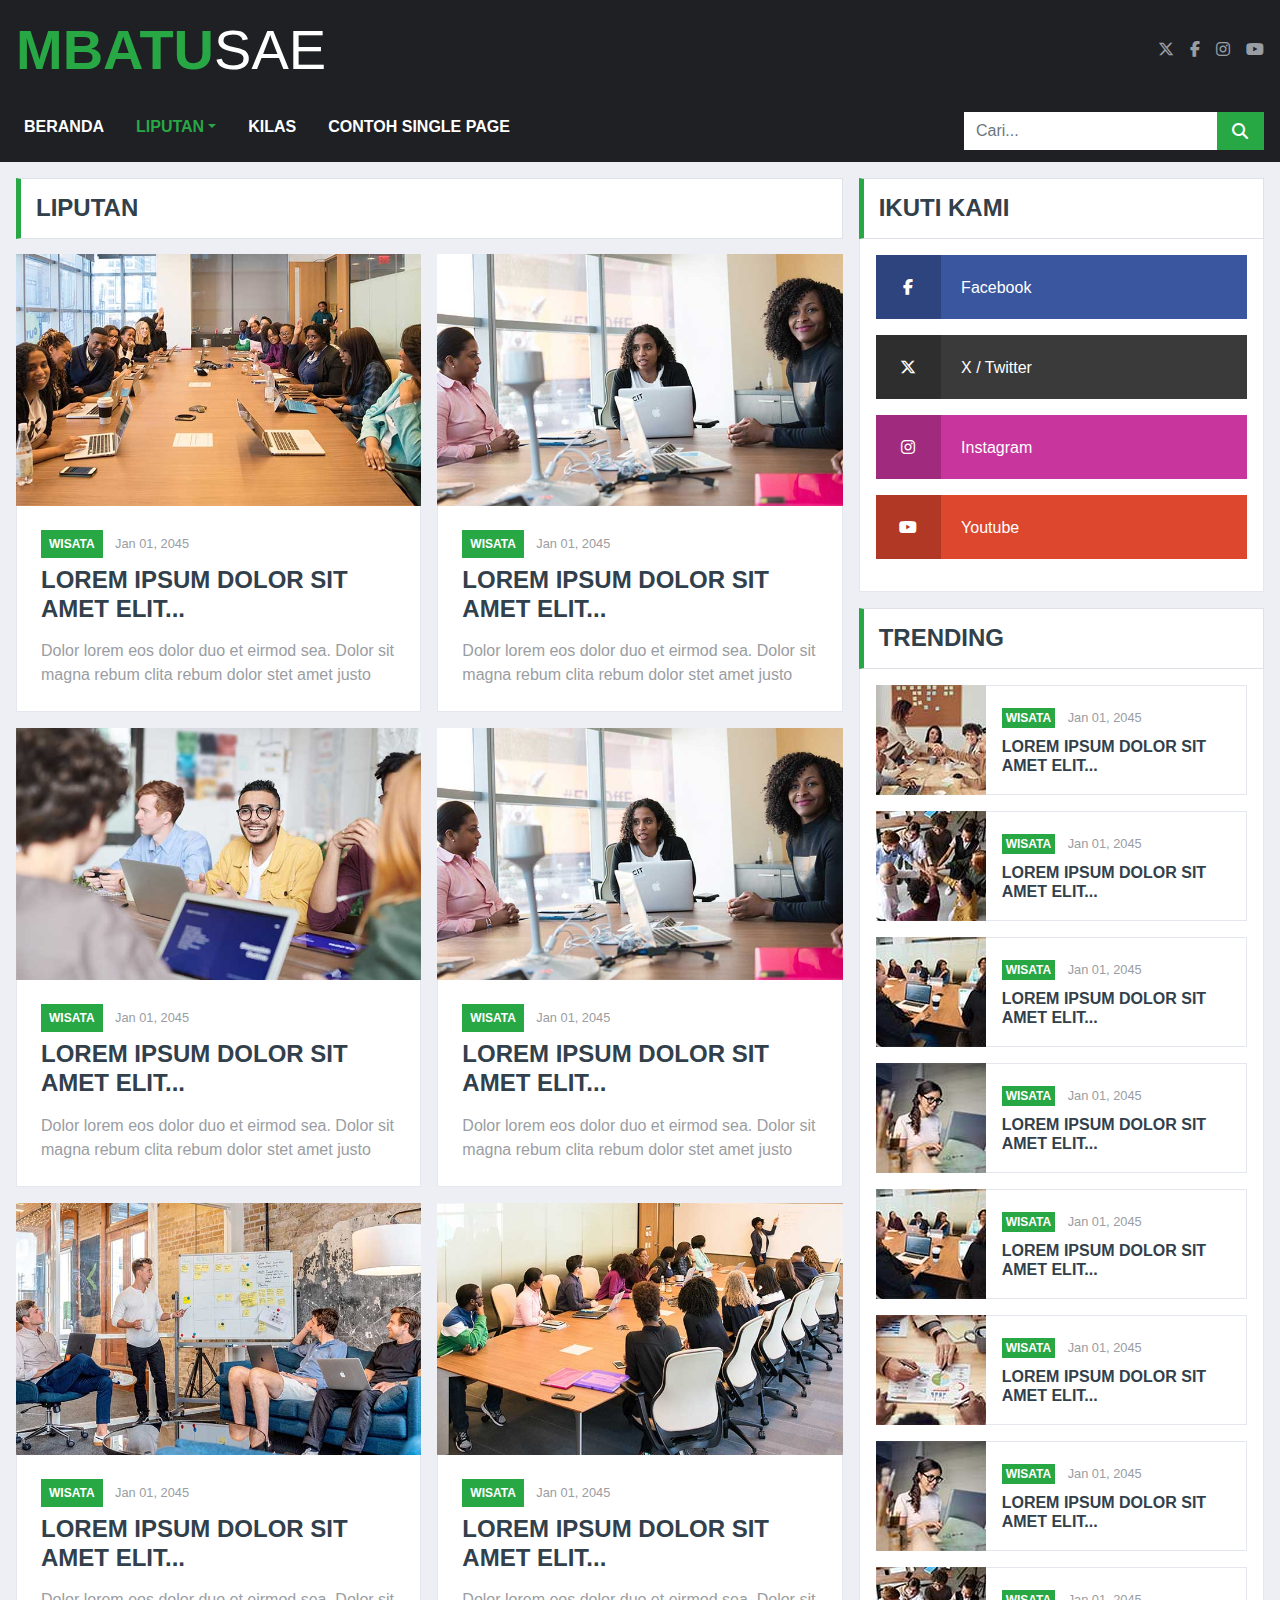
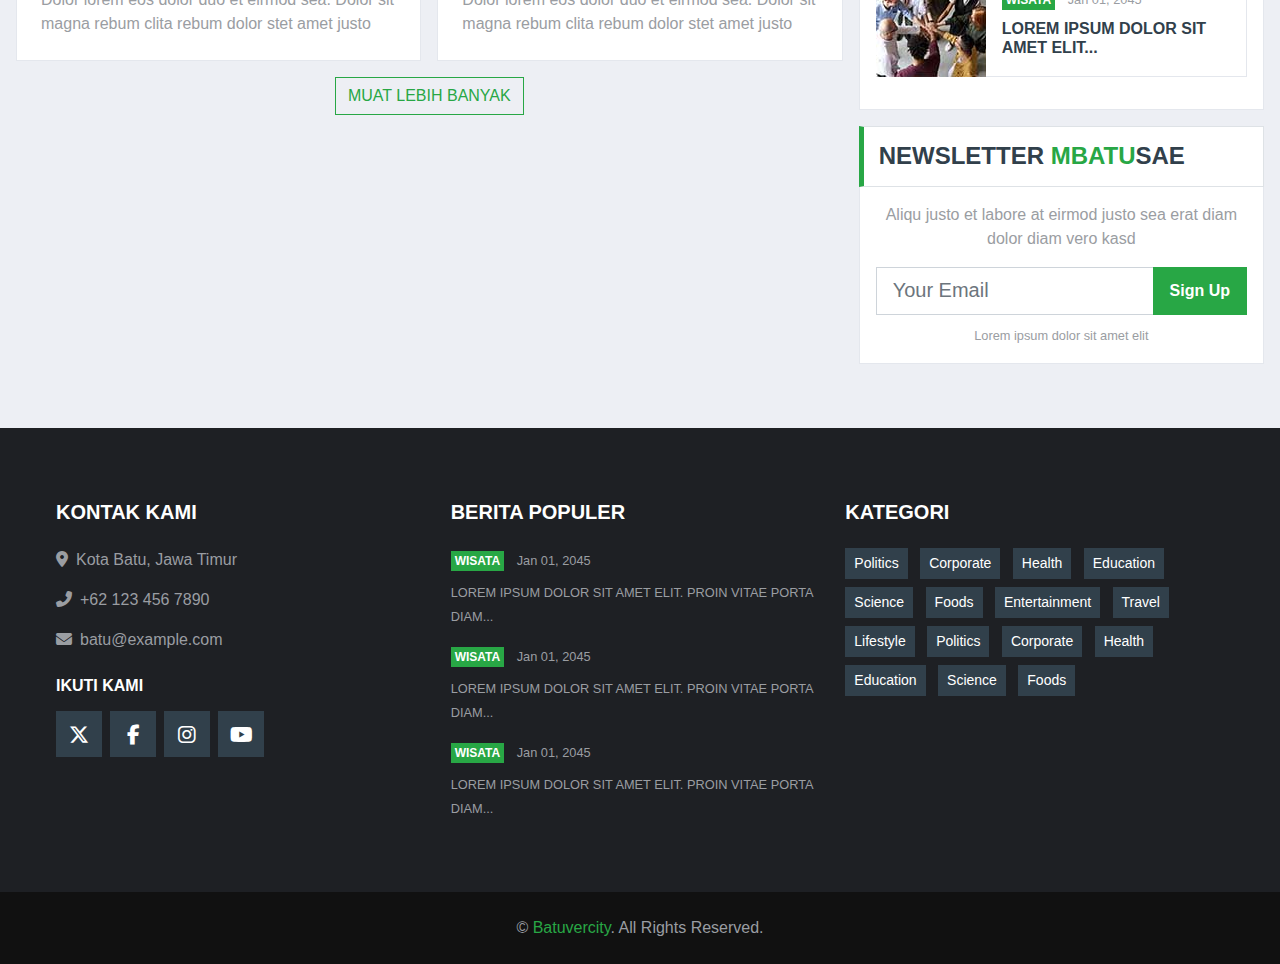
<file: liputan.html>
<!DOCTYPE html>
<html lang="en">
  <head>
    <meta charset="utf-8" />
    <title>MbatuSae - Berita Kota Batu</title>
    <meta content="width=device-width, initial-scale=1.0" name="viewport" />
    <meta content="Free HTML Templates" name="keywords" />
    <meta content="Free HTML Templates" name="description" />

    <!-- Favicon -->
    <link href="img/favicon.ico" rel="icon" />

    <!-- Google Web Fonts -->
    <link rel="preconnect" href="https://fonts.gstatic.com" />
    <link
      href="https://fonts.googleapis.com/css?family=Source+Sans+Pro%3A600%2Cregular%2C600%2C700%2C300%7CPoppins%3Areguler%7CSource+Serif+Pro%3Areguler&display=swap"
      rel="stylesheet"
    />

    <!-- Font Awesome -->
    <link
      href="https://cdnjs.cloudflare.com/ajax/libs/font-awesome/6.7.2/css/all.min.css"
      rel="stylesheet"
    />

    <!-- Libraries Stylesheet -->
    <link href="lib/owlcarousel/assets/owl.carousel.min.css" rel="stylesheet" />

    <!-- Customized Bootstrap Stylesheet -->
    <link href="css/style.css" rel="stylesheet" />
  </head>

  <body>
    <div class="container-fluid d-none d-lg-block bg-dark">
      <div class="container">
        <div class="row align-items-center py-3">
          <div class="col-lg-4">
            <a href="index.html" class="navbar-brand p-0 d-none d-lg-block">
              <h1 class="m-0 display-4 text-uppercase text-primary">
                MBATU<span class="text-white font-weight-normal">SAE</span>
              </h1>
            </a>
          </div>
          <div class="col-lg-8 text-right d-none d-md-block">
            <nav class="navbar navbar-expand-sm p-0">
              <ul class="navbar-nav ml-auto mr-n2">
                <li class="nav-item">
                  <a class="nav-link text-body" href="#"
                    ><i class="fa-brands fa-x-twitter"></i
                  ></a>
                </li>
                <li class="nav-item">
                  <a class="nav-link text-body" href="#"
                    ><i class="fa-brands fa-facebook-f"></i
                  ></a>
                </li>
                <li class="nav-item">
                  <a class="nav-link text-body" href="#"
                    ><i class="fa-brands fa-instagram"></i
                  ></a>
                </li>
                <li class="nav-item">
                  <a class="nav-link text-body" href="#"
                    ><i class="fa-brands fa-youtube"></i
                  ></a>
                </li>
              </ul>
            </nav>
          </div>
        </div>
      </div>
    </div>
    <!-- Navbar Start -->
    <div class="theNavbar container-fluid bg-dark sticky-top">
      <div class="container">
        <nav class="navbar navbar-expand-lg navbar-dark">
          <a href="/" class="navbar-brand d-block d-lg-none">
            <h1 class="m-0 display-4 text-uppercase text-primary">
              MBATU<span class="text-white font-weight-normal">SAE</span>
            </h1>
          </a>
          <button
            class="navbar-toggler border-0 focus-outline-none"
            type="button"
            data-toggle="collapse"
            data-target="#navbarSupportedContent"
            aria-controls="navbarSupportedContent"
            aria-expanded="false"
            aria-label="Toggle navigation"
            style="outline: none"
          >
            <span class="navbar-toggler-icon"></span>
          </button>

          <div
            class="collapse navbar-collapse w-100"
            id="navbarSupportedContent"
          >
            <div class="navbar-nav mr-auto py-0">
              <a
                href="/"
                class="nav-link mr-3 font-weight-semi-bold text-uppercase text-decoration-none"
                ><span>Beranda</span></a
              >
              <div class="nav-item dropdown mr-3">
                <a
                  href="#"
                  class="nav-link active dropdown-toggle font-weight-semi-bold text-uppercase text-decoration-none"
                  data-toggle="dropdown"
                  >Liputan</a
                >
                <div class="dropdown-menu rounded-0 m-0">
                  <a href="liputan.html" class="dropdown-item">Wisata</a>
                  <a href="liputan.html" class="dropdown-item">Edukasi</a>
                  <a href="liputan.html" class="dropdown-item">Kuliner</a>
                  <a href="liputan.html" class="dropdown-item">Hiburan</a>
                </div>
              </div>

              <a
                href="kilas.html"
                class="nav-link mr-3 font-weight-semi-bold text-uppercase text-decoration-none"
                >Kilas</a
              >
              <a
                href="single.html"
                class="nav-link mr-3 font-weight-semi-bold text-uppercase text-decoration-none"
                >Contoh Single Page</a
              >
            </div>
            <div
              class="input-group ml-auto d-none d-lg-flex"
              style="width: 100%; max-width: 300px"
            >
              <input
                type="text"
                class="form-control border-0"
                placeholder="Cari..."
              />
              <div class="input-group-append">
                <button
                  class="input-group-text bg-primary text-white border-0 px-3"
                >
                  <i class="fa fa-search"></i>
                </button>
              </div>
            </div>
            <div class="input-group d-lg-none mb-3 mt-3" style="width: 100%">
              <input
                type="text"
                class="form-control border-0"
                placeholder="Cari..."
              />
              <div class="input-group-append">
                <button
                  class="input-group-text bg-primary text-white border-0 px-3"
                >
                  <i class="fa fa-search"></i>
                </button>
              </div>
            </div>
          </div>
        </nav>
      </div>
    </div>
    <!-- Navbar End -->

    <!-- News With Sidebar Start -->
    <div class="container-fluid pt-3">
      <div class="container">
        <div class="row">
          <div class="col-lg-8">
            <div class="row">
              <div class="col-12">
                <div class="section-title">
                  <h4 class="m-0 text-uppercase font-weight-bold">LIPUTAN</h4>
                  <!-- <a
                    class="text-secondary font-weight-medium text-decoration-none"
                    href=""
                    >Selengkapnya</a
                  > -->
                </div>
              </div>
              <div class="col-lg-6">
                <div class="position-relative mb-3">
                  <img
                    class="img-fluid w-100"
                    src="img/news-700x435-1.jpg"
                    style="object-fit: cover"
                  />
                  <div class="bg-white border border-top-0 p-4">
                    <div class="mb-2">
                      <a
                        class="badge badge-primary text-uppercase font-weight-semi-bold p-2 mr-2"
                        href=""
                        >Wisata</a
                      >
                      <a class="text-body" href=""
                        ><small>Jan 01, 2045</small></a
                      >
                    </div>
                    <a
                      class="h4 d-block mb-3 text-secondary text-uppercase font-weight-bold"
                      href=""
                      >Lorem ipsum dolor sit amet elit...</a
                    >
                    <p class="m-0">
                      Dolor lorem eos dolor duo et eirmod sea. Dolor sit magna
                      rebum clita rebum dolor stet amet justo
                    </p>
                  </div>
                </div>
              </div>
              <div class="col-lg-6">
                <div class="position-relative mb-3">
                  <img
                    class="img-fluid w-100"
                    src="img/news-700x435-2.jpg"
                    style="object-fit: cover"
                  />
                  <div class="bg-white border border-top-0 p-4">
                    <div class="mb-2">
                      <a
                        class="badge badge-primary text-uppercase font-weight-semi-bold p-2 mr-2"
                        href=""
                        >Wisata</a
                      >
                      <a class="text-body" href=""
                        ><small>Jan 01, 2045</small></a
                      >
                    </div>
                    <a
                      class="h4 d-block mb-3 text-secondary text-uppercase font-weight-bold"
                      href=""
                      >Lorem ipsum dolor sit amet elit...</a
                    >
                    <p class="m-0">
                      Dolor lorem eos dolor duo et eirmod sea. Dolor sit magna
                      rebum clita rebum dolor stet amet justo
                    </p>
                  </div>
                </div>
              </div>
              <div class="col-lg-6">
                <div class="position-relative mb-3">
                  <img
                    class="img-fluid w-100"
                    src="img/news-700x435-3.jpg"
                    style="object-fit: cover"
                  />
                  <div class="bg-white border border-top-0 p-4">
                    <div class="mb-2">
                      <a
                        class="badge badge-primary text-uppercase font-weight-semi-bold p-2 mr-2"
                        href=""
                        >Wisata</a
                      >
                      <a class="text-body" href=""
                        ><small>Jan 01, 2045</small></a
                      >
                    </div>
                    <a
                      class="h4 d-block mb-3 text-secondary text-uppercase font-weight-bold"
                      href=""
                      >Lorem ipsum dolor sit amet elit...</a
                    >
                    <p class="m-0">
                      Dolor lorem eos dolor duo et eirmod sea. Dolor sit magna
                      rebum clita rebum dolor stet amet justo
                    </p>
                  </div>
                </div>
              </div>
              <div class="col-lg-6">
                <div class="position-relative mb-3">
                  <img
                    class="img-fluid w-100"
                    src="img/news-700x435-2.jpg"
                    style="object-fit: cover"
                  />
                  <div class="bg-white border border-top-0 p-4">
                    <div class="mb-2">
                      <a
                        class="badge badge-primary text-uppercase font-weight-semi-bold p-2 mr-2"
                        href=""
                        >Wisata</a
                      >
                      <a class="text-body" href=""
                        ><small>Jan 01, 2045</small></a
                      >
                    </div>
                    <a
                      class="h4 d-block mb-3 text-secondary text-uppercase font-weight-bold"
                      href=""
                      >Lorem ipsum dolor sit amet elit...</a
                    >
                    <p class="m-0">
                      Dolor lorem eos dolor duo et eirmod sea. Dolor sit magna
                      rebum clita rebum dolor stet amet justo
                    </p>
                  </div>
                </div>
              </div>
              <div class="col-lg-6">
                <div class="position-relative mb-3">
                  <img
                    class="img-fluid w-100"
                    src="img/news-700x435-4.jpg"
                    style="object-fit: cover"
                  />
                  <div class="bg-white border border-top-0 p-4">
                    <div class="mb-2">
                      <a
                        class="badge badge-primary text-uppercase font-weight-semi-bold p-2 mr-2"
                        href=""
                        >Wisata</a
                      >
                      <a class="text-body" href=""
                        ><small>Jan 01, 2045</small></a
                      >
                    </div>
                    <a
                      class="h4 d-block mb-3 text-secondary text-uppercase font-weight-bold"
                      href=""
                      >Lorem ipsum dolor sit amet elit...</a
                    >
                    <p class="m-0">
                      Dolor lorem eos dolor duo et eirmod sea. Dolor sit magna
                      rebum clita rebum dolor stet amet justo
                    </p>
                  </div>
                </div>
              </div>
              <div class="col-lg-6">
                <div class="position-relative mb-3">
                  <img
                    class="img-fluid w-100"
                    src="img/news-700x435-5.jpg"
                    style="object-fit: cover"
                  />
                  <div class="bg-white border border-top-0 p-4">
                    <div class="mb-2">
                      <a
                        class="badge badge-primary text-uppercase font-weight-semi-bold p-2 mr-2"
                        href=""
                        >Wisata</a
                      >
                      <a class="text-body" href=""
                        ><small>Jan 01, 2045</small></a
                      >
                    </div>
                    <a
                      class="h4 d-block mb-3 text-secondary text-uppercase font-weight-bold"
                      href=""
                      >Lorem ipsum dolor sit amet elit...</a
                    >
                    <p class="m-0">
                      Dolor lorem eos dolor duo et eirmod sea. Dolor sit magna
                      rebum clita rebum dolor stet amet justo
                    </p>
                  </div>
                </div>
              </div>

              <!-- <div class="col-12">
                <div class="section-title">
                  <h4 class="m-0 text-uppercase font-weight-bold">kilas</h4>
                </div>
              </div> -->

              <div class="col-12 pb-3">
                <div class="text-center">
                  <button class="btn btn-outline-success">
                    MUAT LEBIH BANYAK
                  </button>
                </div>
              </div>
            </div>
          </div>

          <div class="col-lg-4">
            <!-- Social Follow Start -->
            <div class="mb-3">
              <div class="section-title mb-0">
                <h4 class="m-0 text-uppercase font-weight-bold">Ikuti Kami</h4>
              </div>
              <div class="bg-white border border-top-0 p-3">
                <a
                  href=""
                  class="d-block w-100 text-white text-decoration-none mb-3"
                  style="background: #39569e"
                >
                  <i
                    class="fab fa-facebook-f text-center py-4 mr-3"
                    style="width: 65px; background: rgba(0, 0, 0, 0.2)"
                  ></i>
                  <span class="font-weight-medium">Facebook</span>
                </a>
                <a
                  href=""
                  class="d-block w-100 text-white text-decoration-none mb-3"
                  style="background: rgb(58, 58, 58)"
                >
                  <i
                    class="fab fa-x-twitter text-center py-4 mr-3"
                    style="width: 65px; background: rgba(0, 0, 0, 0.2)"
                  ></i>
                  <span class="font-weight-medium">X / Twitter</span>
                </a>
                <a
                  href=""
                  class="d-block w-100 text-white text-decoration-none mb-3"
                  style="background: #c8359d"
                >
                  <i
                    class="fab fa-instagram text-center py-4 mr-3"
                    style="width: 65px; background: rgba(0, 0, 0, 0.2)"
                  ></i>
                  <span class="font-weight-medium">Instagram</span>
                </a>
                <a
                  href=""
                  class="d-block w-100 text-white text-decoration-none mb-3"
                  style="background: #dc472e"
                >
                  <i
                    class="fab fa-youtube text-center py-4 mr-3"
                    style="width: 65px; background: rgba(0, 0, 0, 0.2)"
                  ></i>
                  <span class="font-weight-medium">Youtube</span>
                </a>
              </div>
            </div>
            <!-- Social Follow End -->

            <!-- Popular News Start -->
            <div class="mb-3">
              <div class="section-title mb-0">
                <h4 class="m-0 text-uppercase font-weight-bold">Trending</h4>
              </div>
              <div class="bg-white border border-top-0 p-3">
                <!-- batas -->
                <div
                  class="d-flex align-items-center bg-white mb-3"
                  style="height: 110px"
                >
                  <img class="img-fluid" src="img/news-110x110-1.jpg" alt="" />
                  <div
                    class="w-100 h-100 px-3 d-flex flex-column justify-content-center border border-left-0"
                  >
                    <div class="mb-2">
                      <a
                        class="badge badge-primary text-uppercase font-weight-semi-bold p-1 mr-2"
                        href=""
                        >Wisata</a
                      >
                      <a class="text-body" href=""
                        ><small>Jan 01, 2045</small></a
                      >
                    </div>
                    <a
                      class="h6 m-0 text-secondary text-uppercase font-weight-bold"
                      href=""
                      >Lorem ipsum dolor sit amet elit...</a
                    >
                  </div>
                </div>
                <!-- batas -->
                <!-- batas -->
                <div
                  class="d-flex align-items-center bg-white mb-3"
                  style="height: 110px"
                >
                  <img class="img-fluid" src="img/news-110x110-5.jpg" alt="" />
                  <div
                    class="w-100 h-100 px-3 d-flex flex-column justify-content-center border border-left-0"
                  >
                    <div class="mb-2">
                      <a
                        class="badge badge-primary text-uppercase font-weight-semi-bold p-1 mr-2"
                        href=""
                        >Wisata</a
                      >
                      <a class="text-body" href=""
                        ><small>Jan 01, 2045</small></a
                      >
                    </div>
                    <a
                      class="h6 m-0 text-secondary text-uppercase font-weight-bold"
                      href=""
                      >Lorem ipsum dolor sit amet elit...</a
                    >
                  </div>
                </div>
                <!-- batas -->
                <!-- batas -->
                <div
                  class="d-flex align-items-center bg-white mb-3"
                  style="height: 110px"
                >
                  <img class="img-fluid" src="img/news-110x110-2.jpg" alt="" />
                  <div
                    class="w-100 h-100 px-3 d-flex flex-column justify-content-center border border-left-0"
                  >
                    <div class="mb-2">
                      <a
                        class="badge badge-primary text-uppercase font-weight-semi-bold p-1 mr-2"
                        href=""
                        >Wisata</a
                      >
                      <a class="text-body" href=""
                        ><small>Jan 01, 2045</small></a
                      >
                    </div>
                    <a
                      class="h6 m-0 text-secondary text-uppercase font-weight-bold"
                      href=""
                      >Lorem ipsum dolor sit amet elit...</a
                    >
                  </div>
                </div>
                <!-- batas -->
                <div
                  class="d-flex align-items-center bg-white mb-3"
                  style="height: 110px"
                >
                  <img class="img-fluid" src="img/news-110x110-4.jpg" alt="" />
                  <div
                    class="w-100 h-100 px-3 d-flex flex-column justify-content-center border border-left-0"
                  >
                    <div class="mb-2">
                      <a
                        class="badge badge-primary text-uppercase font-weight-semi-bold p-1 mr-2"
                        href=""
                        >Wisata</a
                      >
                      <a class="text-body" href=""
                        ><small>Jan 01, 2045</small></a
                      >
                    </div>
                    <a
                      class="h6 m-0 text-secondary text-uppercase font-weight-bold"
                      href=""
                      >Lorem ipsum dolor sit amet elit...</a
                    >
                  </div>
                </div>
                <div
                  class="d-flex align-items-center bg-white mb-3"
                  style="height: 110px"
                >
                  <img class="img-fluid" src="img/news-110x110-2.jpg" alt="" />
                  <div
                    class="w-100 h-100 px-3 d-flex flex-column justify-content-center border border-left-0"
                  >
                    <div class="mb-2">
                      <a
                        class="badge badge-primary text-uppercase font-weight-semi-bold p-1 mr-2"
                        href=""
                        >Wisata</a
                      >
                      <a class="text-body" href=""
                        ><small>Jan 01, 2045</small></a
                      >
                    </div>
                    <a
                      class="h6 m-0 text-secondary text-uppercase font-weight-bold"
                      href=""
                      >Lorem ipsum dolor sit amet elit...</a
                    >
                  </div>
                </div>
                <div
                  class="d-flex align-items-center bg-white mb-3"
                  style="height: 110px"
                >
                  <img class="img-fluid" src="img/news-110x110-3.jpg" alt="" />
                  <div
                    class="w-100 h-100 px-3 d-flex flex-column justify-content-center border border-left-0"
                  >
                    <div class="mb-2">
                      <a
                        class="badge badge-primary text-uppercase font-weight-semi-bold p-1 mr-2"
                        href=""
                        >Wisata</a
                      >
                      <a class="text-body" href=""
                        ><small>Jan 01, 2045</small></a
                      >
                    </div>
                    <a
                      class="h6 m-0 text-secondary text-uppercase font-weight-bold"
                      href=""
                      >Lorem ipsum dolor sit amet elit...</a
                    >
                  </div>
                </div>
                <div
                  class="d-flex align-items-center bg-white mb-3"
                  style="height: 110px"
                >
                  <img class="img-fluid" src="img/news-110x110-4.jpg" alt="" />
                  <div
                    class="w-100 h-100 px-3 d-flex flex-column justify-content-center border border-left-0"
                  >
                    <div class="mb-2">
                      <a
                        class="badge badge-primary text-uppercase font-weight-semi-bold p-1 mr-2"
                        href=""
                        >Wisata</a
                      >
                      <a class="text-body" href=""
                        ><small>Jan 01, 2045</small></a
                      >
                    </div>
                    <a
                      class="h6 m-0 text-secondary text-uppercase font-weight-bold"
                      href=""
                      >Lorem ipsum dolor sit amet elit...</a
                    >
                  </div>
                </div>
                <div
                  class="d-flex align-items-center bg-white mb-3"
                  style="height: 110px"
                >
                  <img class="img-fluid" src="img/news-110x110-5.jpg" alt="" />
                  <div
                    class="w-100 h-100 px-3 d-flex flex-column justify-content-center border border-left-0"
                  >
                    <div class="mb-2">
                      <a
                        class="badge badge-primary text-uppercase font-weight-semi-bold p-1 mr-2"
                        href=""
                        >Wisata</a
                      >
                      <a class="text-body" href=""
                        ><small>Jan 01, 2045</small></a
                      >
                    </div>
                    <a
                      class="h6 m-0 text-secondary text-uppercase font-weight-bold"
                      href=""
                      >Lorem ipsum dolor sit amet elit...</a
                    >
                  </div>
                </div>
              </div>
            </div>
            <!-- Popular News End -->

            <!-- Newsletter Start -->
            <div class="mb-3">
              <div class="section-title mb-0">
                <h4 class="m-0 text-uppercase font-weight-bold">
                  Newsletter <span style="color: #28a745">Mbatu</span>sae
                </h4>
              </div>
              <div class="bg-white text-center border border-top-0 p-3">
                <p>
                  Aliqu justo et labore at eirmod justo sea erat diam dolor diam
                  vero kasd
                </p>
                <div class="input-group mb-2" style="width: 100%">
                  <input
                    type="text"
                    class="form-control form-control-lg"
                    placeholder="Your Email"
                  />
                  <div class="input-group-append">
                    <button class="btn btn-primary font-weight-bold px-3">
                      Sign Up
                    </button>
                  </div>
                </div>
                <small>Lorem ipsum dolor sit amet elit</small>
              </div>
            </div>
            <!-- Newsletter End -->
          </div>
        </div>
      </div>
    </div>
    <!-- News With Sidebar End -->

    <!-- Footer Start -->
    <div class="container-fluid bg-dark pt-5 px-sm-3 px-md-5 mt-5">
      <div class="container">
        <div class="row py-4">
          <div class="col-lg-4 col-md-6 mb-5">
            <h5 class="mb-4 text-white text-uppercase font-weight-bold">
              Kontak kami
            </h5>
            <p class="font-weight-medium">
              <i class="fa fa-map-marker-alt mr-2"></i>Kota Batu, Jawa Timur
            </p>
            <p class="font-weight-medium">
              <i class="fa fa-phone-alt mr-2"></i>+62 123 456 7890
            </p>
            <p class="font-weight-medium">
              <i class="fa fa-envelope mr-2"></i>batu@example.com
            </p>
            <h6 class="mt-4 mb-3 text-white text-uppercase font-weight-bold">
              ikuti kami
            </h6>
            <div class="d-flex justify-content-start">
              <a class="btn btn-lg btn-secondary btn-lg-square mr-2" href="#"
                ><i class="fa-brands fa-x-twitter"></i
              ></a>
              <a class="btn btn-lg btn-secondary btn-lg-square mr-2" href="#"
                ><i class="fa-brands fa-facebook-f"></i
              ></a>
              <a class="btn btn-lg btn-secondary btn-lg-square mr-2" href="#"
                ><i class="fa-brands fa-instagram"></i
              ></a>
              <a class="btn btn-lg btn-secondary btn-lg-square" href="#"
                ><i class="fa-brands fa-youtube"></i
              ></a>
            </div>
          </div>
          <div class="col-lg-4 col-md-6 mb-5">
            <h5 class="mb-4 text-white text-uppercase font-weight-bold">
              Berita populer
            </h5>
            <div class="mb-3">
              <div class="mb-2">
                <a
                  class="badge badge-primary text-uppercase font-weight-semi-bold p-1 mr-2"
                  href=""
                  >Wisata</a
                >
                <a class="text-body" href=""><small>Jan 01, 2045</small></a>
              </div>
              <a
                class="small text-body text-uppercase font-weight-medium"
                href=""
                >Lorem ipsum dolor sit amet elit. Proin vitae porta diam...</a
              >
            </div>
            <div class="mb-3">
              <div class="mb-2">
                <a
                  class="badge badge-primary text-uppercase font-weight-semi-bold p-1 mr-2"
                  href=""
                  >Wisata</a
                >
                <a class="text-body" href=""><small>Jan 01, 2045</small></a>
              </div>
              <a
                class="small text-body text-uppercase font-weight-medium"
                href=""
                >Lorem ipsum dolor sit amet elit. Proin vitae porta diam...</a
              >
            </div>
            <div class="">
              <div class="mb-2">
                <a
                  class="badge badge-primary text-uppercase font-weight-semi-bold p-1 mr-2"
                  href=""
                  >Wisata</a
                >
                <a class="text-body" href=""><small>Jan 01, 2045</small></a>
              </div>
              <a
                class="small text-body text-uppercase font-weight-medium"
                href=""
                >Lorem ipsum dolor sit amet elit. Proin vitae porta diam...</a
              >
            </div>
          </div>
          <div class="col-lg-4 col-md-6 mb-5">
            <h5 class="mb-4 text-white text-uppercase font-weight-bold">
              kategori
            </h5>
            <div class="m-n1">
              <a href="" class="btn btn-sm btn-secondary m-1">Politics</a>
              <a href="" class="btn btn-sm btn-secondary m-1">Corporate</a>
              <a href="" class="btn btn-sm btn-secondary m-1">Health</a>
              <a href="" class="btn btn-sm btn-secondary m-1">Education</a>
              <a href="" class="btn btn-sm btn-secondary m-1">Science</a>
              <a href="" class="btn btn-sm btn-secondary m-1">Foods</a>
              <a href="" class="btn btn-sm btn-secondary m-1">Entertainment</a>
              <a href="" class="btn btn-sm btn-secondary m-1">Travel</a>
              <a href="" class="btn btn-sm btn-secondary m-1">Lifestyle</a>
              <a href="" class="btn btn-sm btn-secondary m-1">Politics</a>
              <a href="" class="btn btn-sm btn-secondary m-1">Corporate</a>
              <a href="" class="btn btn-sm btn-secondary m-1">Health</a>
              <a href="" class="btn btn-sm btn-secondary m-1">Education</a>
              <a href="" class="btn btn-sm btn-secondary m-1">Science</a>
              <a href="" class="btn btn-sm btn-secondary m-1">Foods</a>
            </div>
          </div>
        </div>
      </div>
    </div>
    <div
      class="container-fluid py-4 px-sm-3 px-md-5"
      style="background: #111111"
    >
      <p class="m-0 text-center">
        &copy; <a href="#">Batuvercity</a>. All Rights Reserved.
      </p>
    </div>
    <!-- Footer End -->

    <!-- Back to Top -->
    <a href="#" class="btn btn-primary btn-square back-to-top"
      ><i class="fa fa-arrow-up"></i
    ></a>

    <!-- JavaScript Libraries -->
    <script src="https://code.jquery.com/jquery-3.4.1.min.js"></script>
    <script src="https://stackpath.bootstrapcdn.com/bootstrap/4.4.1/js/bootstrap.bundle.min.js"></script>
    <script src="lib/easing/easing.min.js"></script>
    <script src="lib/owlcarousel/owl.carousel.min.js"></script>

    <!-- Template Javascript -->
    <script src="js/main.js"></script>
  </body>
</html>
</file>
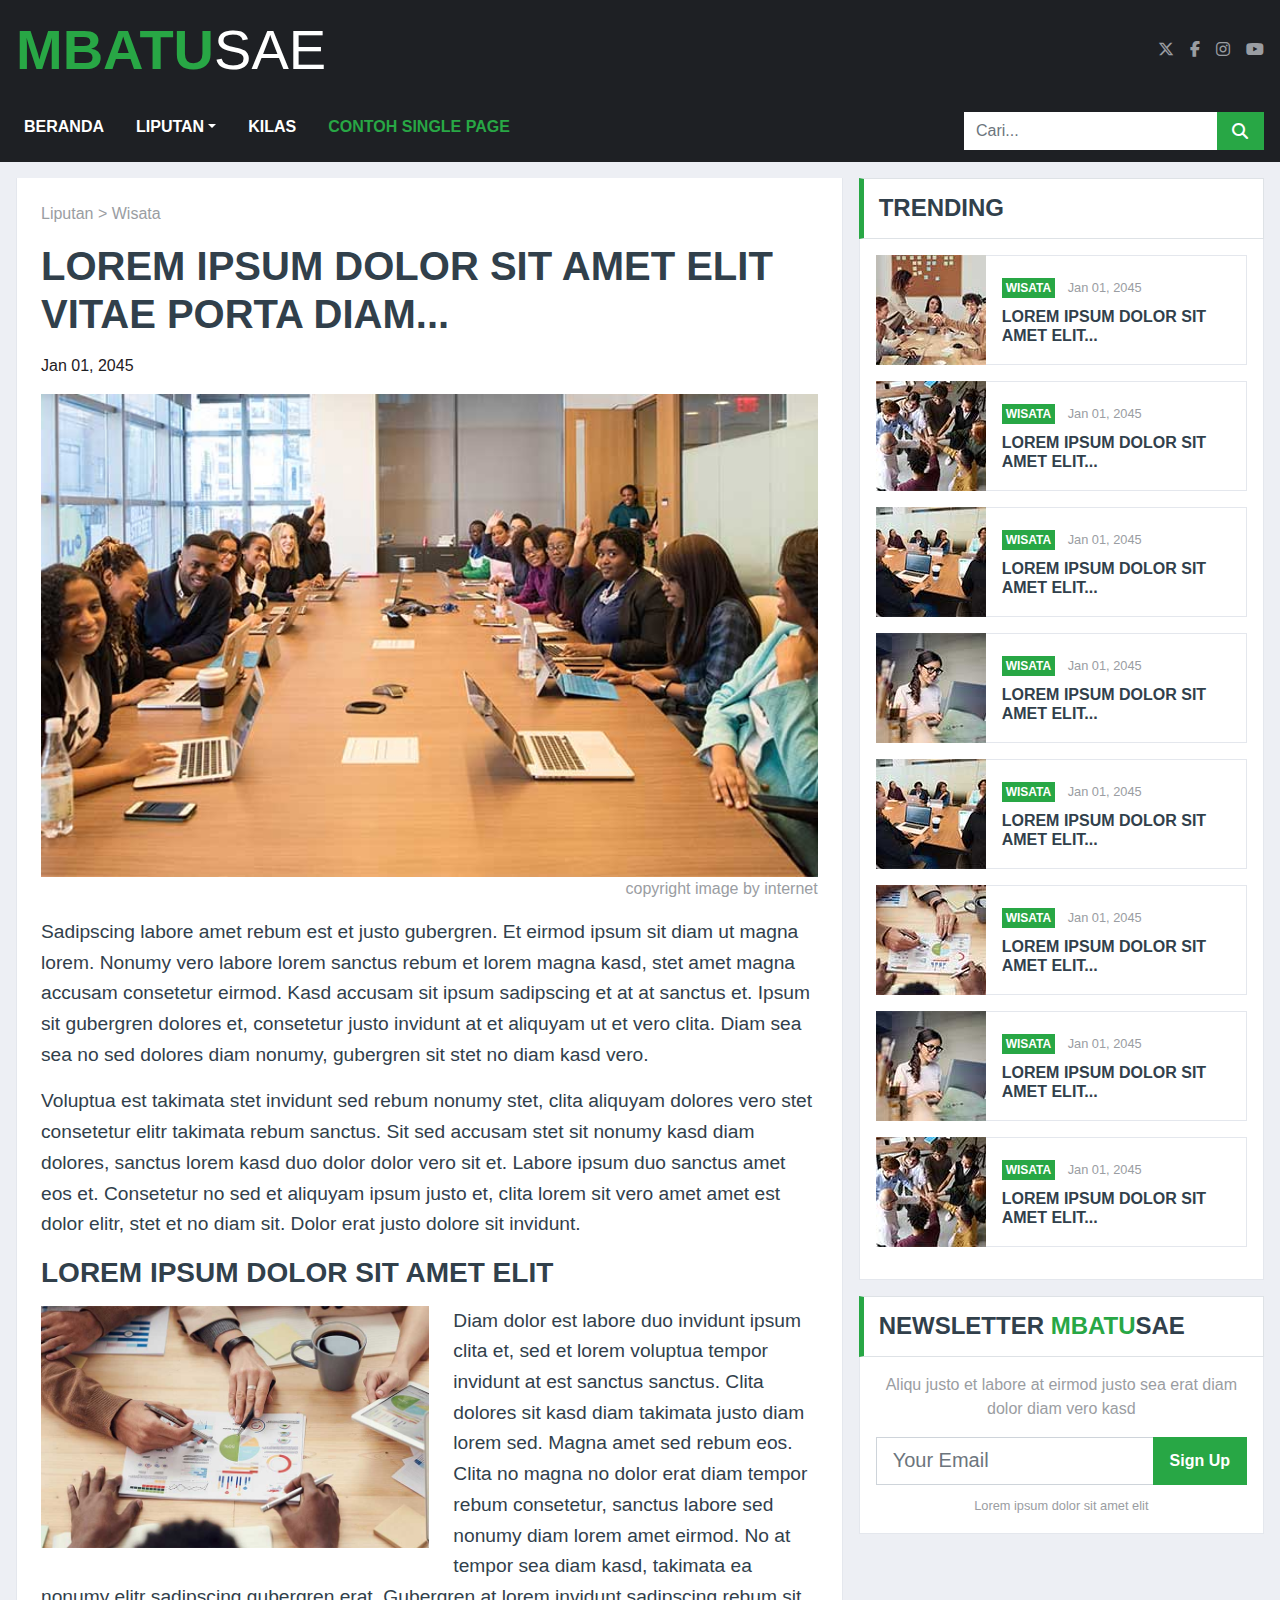
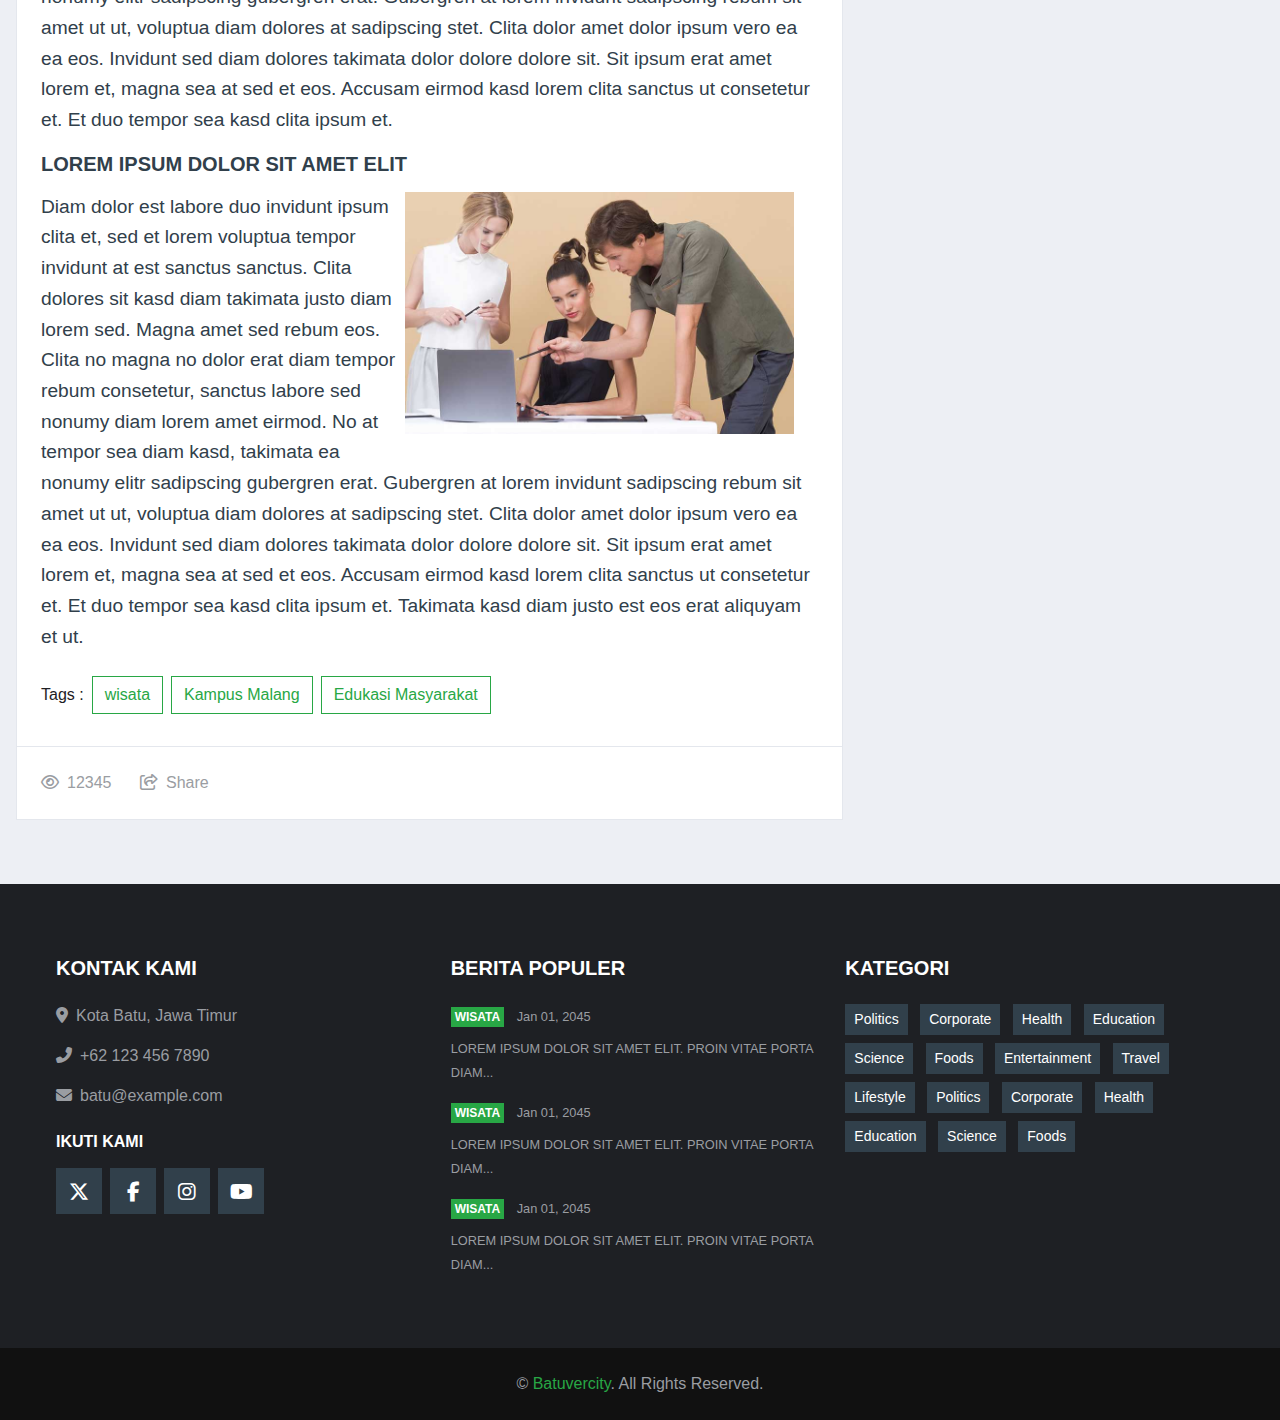
<file: single.html>
<!DOCTYPE html>
<html lang="en">
  <head>
    <meta charset="utf-8" />
    <title>MbatuSae - Berita Kota Batu</title>
    <meta content="width=device-width, initial-scale=1.0" name="viewport" />
    <meta content="Free HTML Templates" name="keywords" />
    <meta content="Free HTML Templates" name="description" />

    <!-- Favicon -->
    <link href="img/favicon.ico" rel="icon" />

    <!-- Google Web Fonts -->
    <link rel="preconnect" href="https://fonts.gstatic.com" />
    <link
      href="https://fonts.googleapis.com/css?family=Source+Sans+Pro%3A600%2Cregular%2C600%2C700%2C300%7CPoppins%3Areguler%7CSource+Serif+Pro%3Areguler&display=swap"
      rel="stylesheet"
    />

    <!-- Font Awesome -->
    <link
      href="https://cdnjs.cloudflare.com/ajax/libs/font-awesome/6.7.2/css/all.min.css"
      rel="stylesheet"
    />

    <!-- Libraries Stylesheet -->
    <link href="lib/owlcarousel/assets/owl.carousel.min.css" rel="stylesheet" />

    <!-- Customized Bootstrap Stylesheet -->
    <link href="css/style.css" rel="stylesheet" />
  </head>

  <body>
    <div class="container-fluid d-none d-lg-block bg-dark">
      <div class="container">
        <div class="row align-items-center py-3">
          <div class="col-lg-4">
            <a href="index.html" class="navbar-brand p-0 d-none d-lg-block">
              <h1 class="m-0 display-4 text-uppercase text-primary">
                MBATU<span class="text-white font-weight-normal">SAE</span>
              </h1>
            </a>
          </div>
          <div class="col-lg-8 text-right d-none d-md-block">
            <nav class="navbar navbar-expand-sm p-0">
              <ul class="navbar-nav ml-auto mr-n2">
                <li class="nav-item">
                  <a class="nav-link text-body" href="#"
                    ><i class="fa-brands fa-x-twitter"></i
                  ></a>
                </li>
                <li class="nav-item">
                  <a class="nav-link text-body" href="#"
                    ><i class="fa-brands fa-facebook-f"></i
                  ></a>
                </li>
                <li class="nav-item">
                  <a class="nav-link text-body" href="#"
                    ><i class="fa-brands fa-instagram"></i
                  ></a>
                </li>
                <li class="nav-item">
                  <a class="nav-link text-body" href="#"
                    ><i class="fa-brands fa-youtube"></i
                  ></a>
                </li>
              </ul>
            </nav>
          </div>
        </div>
      </div>
    </div>
    <!-- Navbar Start -->
    <div class="theNavbar container-fluid bg-dark sticky-top">
      <div class="container">
        <nav class="navbar navbar-expand-lg navbar-dark">
          <a href="/" class="navbar-brand d-block d-lg-none">
            <h1 class="m-0 display-4 text-uppercase text-primary">
              MBATU<span class="text-white font-weight-normal">SAE</span>
            </h1>
          </a>
          <button
            class="navbar-toggler border-0 focus-outline-none"
            type="button"
            data-toggle="collapse"
            data-target="#navbarSupportedContent"
            aria-controls="navbarSupportedContent"
            aria-expanded="false"
            aria-label="Toggle navigation"
            style="outline: none"
          >
            <span class="navbar-toggler-icon"></span>
          </button>

          <div
            class="collapse navbar-collapse w-100"
            id="navbarSupportedContent"
          >
            <div class="navbar-nav mr-auto py-0">
              <a
                href="/"
                class="nav-link mr-3 font-weight-semi-bold text-uppercase text-decoration-none"
                ><span>Beranda</span></a
              >
              <div class="nav-item dropdown mr-3">
                <a
                  href="#"
                  class="nav-link dropdown-toggle font-weight-semi-bold text-uppercase text-decoration-none"
                  data-toggle="dropdown"
                  >Liputan</a
                >
                <div class="dropdown-menu rounded-0 m-0">
                  <a href="liputan.html" class="dropdown-item">Wisata</a>
                  <a href="liputan.html" class="dropdown-item">Edukasi</a>
                  <a href="liputan.html" class="dropdown-item">Kuliner</a>
                  <a href="liputan.html" class="dropdown-item">Hiburan</a>
                </div>
              </div>

              <a
                href="kilas.html"
                class="nav-link mr-3 font-weight-semi-bold text-uppercase text-decoration-none"
                >Kilas</a
              >
              <a
                href="single.html"
                class="nav-link active mr-3 font-weight-semi-bold text-uppercase text-decoration-none"
                >Contoh Single Page</a
              >
            </div>
            <div
              class="input-group ml-auto d-none d-lg-flex"
              style="width: 100%; max-width: 300px"
            >
              <input
                type="text"
                class="form-control border-0"
                placeholder="Cari..."
              />
              <div class="input-group-append">
                <button
                  class="input-group-text bg-primary text-white border-0 px-3"
                >
                  <i class="fa fa-search"></i>
                </button>
              </div>
            </div>
            <div class="input-group d-lg-none mb-3 mt-3" style="width: 100%">
              <input
                type="text"
                class="form-control border-0"
                placeholder="Cari..."
              />
              <div class="input-group-append">
                <button
                  class="input-group-text bg-primary text-white border-0 px-3"
                >
                  <i class="fa fa-search"></i>
                </button>
              </div>
            </div>
          </div>
        </nav>
      </div>
    </div>
    <!-- Navbar End -->

    <!-- News With Sidebar Start -->
    <div class="container-fluid pt-3">
      <div class="container">
        <div class="row">
          <div class="col-lg-8">
            <!-- News Detail Start -->
            <div class="position-relative mb-3">
              <div class="bg-white border border-top-0 p-4">
                <div class="mb-3">
                  <p>
                    <a class="text-body" href="">Liputan</a>
                    >
                    <a class="text-body" href="">Wisata</a>
                  </p>
                </div>
                <!-- <div class="mb-3">
                  <a
                    class="badge badge-primary text-uppercase font-weight-semi-bold p-2 mr-2"
                    href=""
                    >Wisata</a
                  >
                </div> -->
                <h1 class="mb-3 text-secondary text-uppercase font-weight-bold">
                  Lorem ipsum dolor sit amet elit vitae porta diam...
                </h1>
                <p class="mb-3 text-dark" href="">Jan 01, 2045</p>
                <img
                  class="img-fluid w-100"
                  src="img/news-700x435-1.jpg"
                  style="object-fit: cover"
                />
                <p class="text-right">copyright image by internet</p>
                <p class="page-content">
                  Sadipscing labore amet rebum est et justo gubergren. Et eirmod
                  ipsum sit diam ut magna lorem. Nonumy vero labore lorem
                  sanctus rebum et lorem magna kasd, stet amet magna accusam
                  consetetur eirmod. Kasd accusam sit ipsum sadipscing et at at
                  sanctus et. Ipsum sit gubergren dolores et, consetetur justo
                  invidunt at et aliquyam ut et vero clita. Diam sea sea no sed
                  dolores diam nonumy, gubergren sit stet no diam kasd vero.
                </p>
                <p class="page-content">
                  Voluptua est takimata stet invidunt sed rebum nonumy stet,
                  clita aliquyam dolores vero stet consetetur elitr takimata
                  rebum sanctus. Sit sed accusam stet sit nonumy kasd diam
                  dolores, sanctus lorem kasd duo dolor dolor vero sit et.
                  Labore ipsum duo sanctus amet eos et. Consetetur no sed et
                  aliquyam ipsum justo et, clita lorem sit vero amet amet est
                  dolor elitr, stet et no diam sit. Dolor erat justo dolore sit
                  invidunt.
                </p>
                <h3 class="text-uppercase font-weight-bold mb-3">
                  Lorem ipsum dolor sit amet elit
                </h3>
                <img
                  class="img-fluid w-50 float-left mr-4 mb-2"
                  src="img/news-800x500-1.jpg"
                />
                <p class="page-content">
                  Diam dolor est labore duo invidunt ipsum clita et, sed et
                  lorem voluptua tempor invidunt at est sanctus sanctus. Clita
                  dolores sit kasd diam takimata justo diam lorem sed. Magna
                  amet sed rebum eos. Clita no magna no dolor erat diam tempor
                  rebum consetetur, sanctus labore sed nonumy diam lorem amet
                  eirmod. No at tempor sea diam kasd, takimata ea nonumy elitr
                  sadipscing gubergren erat. Gubergren at lorem invidunt
                  sadipscing rebum sit amet ut ut, voluptua diam dolores at
                  sadipscing stet. Clita dolor amet dolor ipsum vero ea ea eos.
                  Invidunt sed diam dolores takimata dolor dolore dolore sit.
                  Sit ipsum erat amet lorem et, magna sea at sed et eos. Accusam
                  eirmod kasd lorem clita sanctus ut consetetur et. Et duo
                  tempor sea kasd clita ipsum et.
                </p>
                <h5 class="text-uppercase font-weight-bold mb-3">
                  Lorem ipsum dolor sit amet elit
                </h5>
                <img
                  class="img-fluid w-50 float-right mr-4 mb-2"
                  src="img/news-800x500-2.jpg"
                />
                <p class="page-content">
                  Diam dolor est labore duo invidunt ipsum clita et, sed et
                  lorem voluptua tempor invidunt at est sanctus sanctus. Clita
                  dolores sit kasd diam takimata justo diam lorem sed. Magna
                  amet sed rebum eos. Clita no magna no dolor erat diam tempor
                  rebum consetetur, sanctus labore sed nonumy diam lorem amet
                  eirmod. No at tempor sea diam kasd, takimata ea nonumy elitr
                  sadipscing gubergren erat. Gubergren at lorem invidunt
                  sadipscing rebum sit amet ut ut, voluptua diam dolores at
                  sadipscing stet. Clita dolor amet dolor ipsum vero ea ea eos.
                  Invidunt sed diam dolores takimata dolor dolore dolore sit.
                  Sit ipsum erat amet lorem et, magna sea at sed et eos. Accusam
                  eirmod kasd lorem clita sanctus ut consetetur et. Et duo
                  tempor sea kasd clita ipsum et. Takimata kasd diam justo est
                  eos erat aliquyam et ut.
                </p>
                <div class="bg-white d-flex flex-wrap align-items-center mt-4">
                  <span class="text-dark mr-2 mb-2">Tags :</span>
                  <button class="btn btn-outline-success mr-2 mb-2">
                    wisata
                  </button>
                  <button class="btn btn-outline-success mr-2 mb-2">
                    Kampus Malang
                  </button>
                  <button class="btn btn-outline-success mr-2 mb-2">
                    Edukasi Masyarakat
                  </button>
                </div>
              </div>
              <div class="bg-white border border-top-0 p-4">
                <div class="text-left">
                  <span class="mr-4"><i class="far fa-eye mr-2"></i>12345</span>
                  <span class="mr-3"
                    ><i class="far fa-share-square mr-2"></i>Share</span
                  >
                </div>
              </div>
            </div>
            <!-- News Detail End -->
          </div>

          <div class="col-lg-4">
            <!-- Popular News Start -->
            <div class="mb-3">
              <div class="section-title mb-0">
                <h4 class="m-0 text-uppercase font-weight-bold">Trending</h4>
              </div>
              <div class="bg-white border border-top-0 p-3">
                <!-- batas -->
                <div
                  class="d-flex align-items-center bg-white mb-3"
                  style="height: 110px"
                >
                  <img class="img-fluid" src="img/news-110x110-1.jpg" alt="" />
                  <div
                    class="w-100 h-100 px-3 d-flex flex-column justify-content-center border border-left-0"
                  >
                    <div class="mb-2">
                      <a
                        class="badge badge-primary text-uppercase font-weight-semi-bold p-1 mr-2"
                        href=""
                        >Wisata</a
                      >
                      <a class="text-body" href=""
                        ><small>Jan 01, 2045</small></a
                      >
                    </div>
                    <a
                      class="h6 m-0 text-secondary text-uppercase font-weight-bold"
                      href=""
                      >Lorem ipsum dolor sit amet elit...</a
                    >
                  </div>
                </div>
                <!-- batas -->
                <!-- batas -->
                <div
                  class="d-flex align-items-center bg-white mb-3"
                  style="height: 110px"
                >
                  <img class="img-fluid" src="img/news-110x110-5.jpg" alt="" />
                  <div
                    class="w-100 h-100 px-3 d-flex flex-column justify-content-center border border-left-0"
                  >
                    <div class="mb-2">
                      <a
                        class="badge badge-primary text-uppercase font-weight-semi-bold p-1 mr-2"
                        href=""
                        >Wisata</a
                      >
                      <a class="text-body" href=""
                        ><small>Jan 01, 2045</small></a
                      >
                    </div>
                    <a
                      class="h6 m-0 text-secondary text-uppercase font-weight-bold"
                      href=""
                      >Lorem ipsum dolor sit amet elit...</a
                    >
                  </div>
                </div>
                <!-- batas -->
                <!-- batas -->
                <div
                  class="d-flex align-items-center bg-white mb-3"
                  style="height: 110px"
                >
                  <img class="img-fluid" src="img/news-110x110-2.jpg" alt="" />
                  <div
                    class="w-100 h-100 px-3 d-flex flex-column justify-content-center border border-left-0"
                  >
                    <div class="mb-2">
                      <a
                        class="badge badge-primary text-uppercase font-weight-semi-bold p-1 mr-2"
                        href=""
                        >Wisata</a
                      >
                      <a class="text-body" href=""
                        ><small>Jan 01, 2045</small></a
                      >
                    </div>
                    <a
                      class="h6 m-0 text-secondary text-uppercase font-weight-bold"
                      href=""
                      >Lorem ipsum dolor sit amet elit...</a
                    >
                  </div>
                </div>
                <!-- batas -->
                <div
                  class="d-flex align-items-center bg-white mb-3"
                  style="height: 110px"
                >
                  <img class="img-fluid" src="img/news-110x110-4.jpg" alt="" />
                  <div
                    class="w-100 h-100 px-3 d-flex flex-column justify-content-center border border-left-0"
                  >
                    <div class="mb-2">
                      <a
                        class="badge badge-primary text-uppercase font-weight-semi-bold p-1 mr-2"
                        href=""
                        >Wisata</a
                      >
                      <a class="text-body" href=""
                        ><small>Jan 01, 2045</small></a
                      >
                    </div>
                    <a
                      class="h6 m-0 text-secondary text-uppercase font-weight-bold"
                      href=""
                      >Lorem ipsum dolor sit amet elit...</a
                    >
                  </div>
                </div>
                <div
                  class="d-flex align-items-center bg-white mb-3"
                  style="height: 110px"
                >
                  <img class="img-fluid" src="img/news-110x110-2.jpg" alt="" />
                  <div
                    class="w-100 h-100 px-3 d-flex flex-column justify-content-center border border-left-0"
                  >
                    <div class="mb-2">
                      <a
                        class="badge badge-primary text-uppercase font-weight-semi-bold p-1 mr-2"
                        href=""
                        >Wisata</a
                      >
                      <a class="text-body" href=""
                        ><small>Jan 01, 2045</small></a
                      >
                    </div>
                    <a
                      class="h6 m-0 text-secondary text-uppercase font-weight-bold"
                      href=""
                      >Lorem ipsum dolor sit amet elit...</a
                    >
                  </div>
                </div>
                <div
                  class="d-flex align-items-center bg-white mb-3"
                  style="height: 110px"
                >
                  <img class="img-fluid" src="img/news-110x110-3.jpg" alt="" />
                  <div
                    class="w-100 h-100 px-3 d-flex flex-column justify-content-center border border-left-0"
                  >
                    <div class="mb-2">
                      <a
                        class="badge badge-primary text-uppercase font-weight-semi-bold p-1 mr-2"
                        href=""
                        >Wisata</a
                      >
                      <a class="text-body" href=""
                        ><small>Jan 01, 2045</small></a
                      >
                    </div>
                    <a
                      class="h6 m-0 text-secondary text-uppercase font-weight-bold"
                      href=""
                      >Lorem ipsum dolor sit amet elit...</a
                    >
                  </div>
                </div>
                <div
                  class="d-flex align-items-center bg-white mb-3"
                  style="height: 110px"
                >
                  <img class="img-fluid" src="img/news-110x110-4.jpg" alt="" />
                  <div
                    class="w-100 h-100 px-3 d-flex flex-column justify-content-center border border-left-0"
                  >
                    <div class="mb-2">
                      <a
                        class="badge badge-primary text-uppercase font-weight-semi-bold p-1 mr-2"
                        href=""
                        >Wisata</a
                      >
                      <a class="text-body" href=""
                        ><small>Jan 01, 2045</small></a
                      >
                    </div>
                    <a
                      class="h6 m-0 text-secondary text-uppercase font-weight-bold"
                      href=""
                      >Lorem ipsum dolor sit amet elit...</a
                    >
                  </div>
                </div>
                <div
                  class="d-flex align-items-center bg-white mb-3"
                  style="height: 110px"
                >
                  <img class="img-fluid" src="img/news-110x110-5.jpg" alt="" />
                  <div
                    class="w-100 h-100 px-3 d-flex flex-column justify-content-center border border-left-0"
                  >
                    <div class="mb-2">
                      <a
                        class="badge badge-primary text-uppercase font-weight-semi-bold p-1 mr-2"
                        href=""
                        >Wisata</a
                      >
                      <a class="text-body" href=""
                        ><small>Jan 01, 2045</small></a
                      >
                    </div>
                    <a
                      class="h6 m-0 text-secondary text-uppercase font-weight-bold"
                      href=""
                      >Lorem ipsum dolor sit amet elit...</a
                    >
                  </div>
                </div>
              </div>
            </div>
            <!-- Popular News End -->

            <!-- Newsletter Start -->
            <div class="mb-3">
              <div class="section-title mb-0">
                <h4 class="m-0 text-uppercase font-weight-bold">
                  Newsletter <span style="color: #28a745">Mbatu</span>sae
                </h4>
              </div>
              <div class="bg-white text-center border border-top-0 p-3">
                <p>
                  Aliqu justo et labore at eirmod justo sea erat diam dolor diam
                  vero kasd
                </p>
                <div class="input-group mb-2" style="width: 100%">
                  <input
                    type="text"
                    class="form-control form-control-lg"
                    placeholder="Your Email"
                  />
                  <div class="input-group-append">
                    <button class="btn btn-primary font-weight-bold px-3">
                      Sign Up
                    </button>
                  </div>
                </div>
                <small>Lorem ipsum dolor sit amet elit</small>
              </div>
            </div>
            <!-- Newsletter End -->
          </div>
        </div>
      </div>
    </div>
    <!-- News With Sidebar End -->

    <!-- Footer Start -->
    <div class="container-fluid bg-dark pt-5 px-sm-3 px-md-5 mt-5">
      <div class="container">
        <div class="row py-4">
          <div class="col-lg-4 col-md-6 mb-5">
            <h5 class="mb-4 text-white text-uppercase font-weight-bold">
              Kontak kami
            </h5>
            <p class="font-weight-medium">
              <i class="fa fa-map-marker-alt mr-2"></i>Kota Batu, Jawa Timur
            </p>
            <p class="font-weight-medium">
              <i class="fa fa-phone-alt mr-2"></i>+62 123 456 7890
            </p>
            <p class="font-weight-medium">
              <i class="fa fa-envelope mr-2"></i>batu@example.com
            </p>
            <h6 class="mt-4 mb-3 text-white text-uppercase font-weight-bold">
              ikuti kami
            </h6>
            <div class="d-flex justify-content-start">
              <a class="btn btn-lg btn-secondary btn-lg-square mr-2" href="#"
                ><i class="fa-brands fa-x-twitter"></i
              ></a>
              <a class="btn btn-lg btn-secondary btn-lg-square mr-2" href="#"
                ><i class="fa-brands fa-facebook-f"></i
              ></a>
              <a class="btn btn-lg btn-secondary btn-lg-square mr-2" href="#"
                ><i class="fa-brands fa-instagram"></i
              ></a>
              <a class="btn btn-lg btn-secondary btn-lg-square" href="#"
                ><i class="fa-brands fa-youtube"></i
              ></a>
            </div>
          </div>
          <div class="col-lg-4 col-md-6 mb-5">
            <h5 class="mb-4 text-white text-uppercase font-weight-bold">
              Berita populer
            </h5>
            <div class="mb-3">
              <div class="mb-2">
                <a
                  class="badge badge-primary text-uppercase font-weight-semi-bold p-1 mr-2"
                  href=""
                  >Wisata</a
                >
                <a class="text-body" href=""><small>Jan 01, 2045</small></a>
              </div>
              <a
                class="small text-body text-uppercase font-weight-medium"
                href=""
                >Lorem ipsum dolor sit amet elit. Proin vitae porta diam...</a
              >
            </div>
            <div class="mb-3">
              <div class="mb-2">
                <a
                  class="badge badge-primary text-uppercase font-weight-semi-bold p-1 mr-2"
                  href=""
                  >Wisata</a
                >
                <a class="text-body" href=""><small>Jan 01, 2045</small></a>
              </div>
              <a
                class="small text-body text-uppercase font-weight-medium"
                href=""
                >Lorem ipsum dolor sit amet elit. Proin vitae porta diam...</a
              >
            </div>
            <div class="">
              <div class="mb-2">
                <a
                  class="badge badge-primary text-uppercase font-weight-semi-bold p-1 mr-2"
                  href=""
                  >Wisata</a
                >
                <a class="text-body" href=""><small>Jan 01, 2045</small></a>
              </div>
              <a
                class="small text-body text-uppercase font-weight-medium"
                href=""
                >Lorem ipsum dolor sit amet elit. Proin vitae porta diam...</a
              >
            </div>
          </div>
          <div class="col-lg-4 col-md-6 mb-5">
            <h5 class="mb-4 text-white text-uppercase font-weight-bold">
              kategori
            </h5>
            <div class="m-n1">
              <a href="" class="btn btn-sm btn-secondary m-1">Politics</a>
              <a href="" class="btn btn-sm btn-secondary m-1">Corporate</a>
              <a href="" class="btn btn-sm btn-secondary m-1">Health</a>
              <a href="" class="btn btn-sm btn-secondary m-1">Education</a>
              <a href="" class="btn btn-sm btn-secondary m-1">Science</a>
              <a href="" class="btn btn-sm btn-secondary m-1">Foods</a>
              <a href="" class="btn btn-sm btn-secondary m-1">Entertainment</a>
              <a href="" class="btn btn-sm btn-secondary m-1">Travel</a>
              <a href="" class="btn btn-sm btn-secondary m-1">Lifestyle</a>
              <a href="" class="btn btn-sm btn-secondary m-1">Politics</a>
              <a href="" class="btn btn-sm btn-secondary m-1">Corporate</a>
              <a href="" class="btn btn-sm btn-secondary m-1">Health</a>
              <a href="" class="btn btn-sm btn-secondary m-1">Education</a>
              <a href="" class="btn btn-sm btn-secondary m-1">Science</a>
              <a href="" class="btn btn-sm btn-secondary m-1">Foods</a>
            </div>
          </div>
        </div>
      </div>
    </div>
    <div
      class="container-fluid py-4 px-sm-3 px-md-5"
      style="background: #111111"
    >
      <p class="m-0 text-center">
        &copy; <a href="#">Batuvercity</a>. All Rights Reserved.
      </p>
    </div>
    <!-- Footer End -->

    <!-- Back to Top -->
    <a href="#" class="btn btn-primary btn-square back-to-top"
      ><i class="fa fa-arrow-up"></i
    ></a>

    <!-- JavaScript Libraries -->
    <script src="https://code.jquery.com/jquery-3.4.1.min.js"></script>
    <script src="https://stackpath.bootstrapcdn.com/bootstrap/4.4.1/js/bootstrap.bundle.min.js"></script>
    <script src="lib/easing/easing.min.js"></script>
    <script src="lib/owlcarousel/owl.carousel.min.js"></script>

    <!-- Template Javascript -->
    <script src="js/main.js"></script>
  </body>
</html>
</file>
<file: css/style.css>
:root {
  --shadow-color: 0 0 0 0.2rem rgba(23, 162, 184, 0.5);
  --blue: #007bff;
  --indigo: #6610f2;
  --purple: #6f42c1;
  --pink: #e83e8c;
  --red: #dc3545;
  --orange: #fd7e14;
  --yellow: #ffc107;
  --green: #28a745;
  --teal: #20c997;
  --cyan: #17a2b8;
  --white: #fff;
  --gray: #6c757d;
  --gray-dark: #343a40;
  --primary: #ffcc00;
  --secondary: #31404b;
  --success: #28a745;
  --info: #17a2b8;
  --warning: #ffc107;
  --danger: #dc3545;
  --light: #ffffff;
  --dark: #1e2024;
  --breakpoint-xs: 0;
  --breakpoint-sm: 576px;
  --breakpoint-md: 768px;
  --breakpoint-lg: 992px;
  --breakpoint-xl: 1200px;
  --font-family-sans-serif: "Montserrat", sans-serif;
  --font-family-monospace: SFMono-Regular, Menlo, Monaco, Consolas,
    "Liberation Mono", "Courier New", monospace;
}

*,
*::before,
*::after {
  box-sizing: border-box;
}

html {
  font-family: "Source Serif Pro", Helvetica, Arial, sans-serif;
  line-height: 1.15;
  -webkit-text-size-adjust: 100%;
  -webkit-tap-highlight-color: rgba(0, 0, 0, 0);
}

.page-content {
  font-weight: 400;
  font-size: 120%;
  line-height: 1.6;
  color: #31404b;
}

article,
aside,
figcaption,
figure,
footer,
header,
hgroup,
main,
nav,
section {
  display: block;
}

body {
  margin: 0;
  font-family: sans-serif;
  font-size: 1rem;
  font-weight: 400;
  line-height: 1.5;
  color: #9a9da2;
  text-align: left;
  background-color: #edeff4;
}

[tabindex="-1"]:focus:not(:focus-visible) {
  outline: 0 !important;
}

hr {
  box-sizing: content-box;
  height: 0;
  overflow: visible;
}

h1,
h2,
h3,
h4,
h5,
h6 {
  margin-top: 0;
  margin-bottom: 0.5rem;
}

p {
  margin-top: 0;
  margin-bottom: 1rem;
}

abbr[title],
abbr[data-original-title] {
  text-decoration: underline;
  text-decoration: underline dotted;
  cursor: help;
  border-bottom: 0;
  text-decoration-skip-ink: none;
}

address {
  margin-bottom: 1rem;
  font-style: normal;
  line-height: inherit;
}

ol,
ul,
dl {
  margin-top: 0;
  margin-bottom: 1rem;
}

ol ol,
ul ul,
ol ul,
ul ol {
  margin-bottom: 0;
}

dt {
  font-weight: 700;
}

dd {
  margin-bottom: 0.5rem;
  margin-left: 0;
}

blockquote {
  margin: 0 0 1rem;
}

b,
strong {
  font-weight: bolder;
}

small {
  font-size: 80%;
}

sub,
sup {
  position: relative;
  font-size: 75%;
  line-height: 0;
  vertical-align: baseline;
}

sub {
  bottom: -0.25em;
}

sup {
  top: -0.5em;
}

a {
  color: var(--green);
  text-decoration: none;
  background-color: transparent;
}

a:hover {
  color: var(--green);
  text-decoration: underline;
}

a:not([href]):not([class]) {
  color: inherit;
  text-decoration: none;
}

a:not([href]):not([class]):hover {
  color: inherit;
  text-decoration: none;
}

pre,
code,
kbd,
samp {
  font-family: SFMono-Regular, Menlo, Monaco, Consolas, "Liberation Mono",
    "Courier New", monospace;
  font-size: 1em;
}

pre {
  margin-top: 0;
  margin-bottom: 1rem;
  overflow: auto;
  -ms-overflow-style: scrollbar;
}

figure {
  margin: 0 0 1rem;
}

img {
  vertical-align: middle;
  border-style: none;
}

svg {
  overflow: hidden;
  vertical-align: middle;
}

table {
  border-collapse: collapse;
}

caption {
  padding-top: 0.75rem;
  padding-bottom: 0.75rem;
  color: #6c757d;
  text-align: left;
  caption-side: bottom;
}

th {
  text-align: inherit;
  text-align: -webkit-match-parent;
}

label {
  display: inline-block;
  margin-bottom: 0.5rem;
}

button {
  border-radius: 0;
}

button:focus {
  outline: 1px dotted;
  outline: 5px auto -webkit-focus-ring-color;
}

input,
button,
select,
optgroup,
textarea {
  margin: 0;
  font-family: inherit;
  font-size: inherit;
  line-height: inherit;
}

button,
input {
  overflow: visible;
}

button,
select {
  text-transform: none;
}

[role="button"] {
  cursor: pointer;
}

select {
  word-wrap: normal;
}

button,
[type="button"],
[type="reset"],
[type="submit"] {
  -webkit-appearance: button;
}

button:not(:disabled),
[type="button"]:not(:disabled),
[type="reset"]:not(:disabled),
[type="submit"]:not(:disabled) {
  cursor: pointer;
}

button::-moz-focus-inner,
[type="button"]::-moz-focus-inner,
[type="reset"]::-moz-focus-inner,
[type="submit"]::-moz-focus-inner {
  padding: 0;
  border-style: none;
}

input[type="radio"],
input[type="checkbox"] {
  box-sizing: border-box;
  padding: 0;
}

textarea {
  overflow: auto;
  resize: vertical;
}

fieldset {
  min-width: 0;
  padding: 0;
  margin: 0;
  border: 0;
}

legend {
  display: block;
  width: 100%;
  max-width: 100%;
  padding: 0;
  margin-bottom: 0.5rem;
  font-size: 1.5rem;
  line-height: inherit;
  color: inherit;
  white-space: normal;
}

@media (max-width: 1200px) {
  legend {
    font-size: calc(1.275rem + 0.3vw);
  }
}

progress {
  vertical-align: baseline;
}

[type="number"]::-webkit-inner-spin-button,
[type="number"]::-webkit-outer-spin-button {
  height: auto;
}

[type="search"] {
  outline-offset: -2px;
  -webkit-appearance: none;
}

[type="search"]::-webkit-search-decoration {
  -webkit-appearance: none;
}

::-webkit-file-upload-button {
  font: inherit;
  -webkit-appearance: button;
}

output {
  display: inline-block;
}

summary {
  display: list-item;
  cursor: pointer;
}

template {
  display: none;
}

[hidden] {
  display: none !important;
}

h1,
h2,
h3,
h4,
h5,
h6,
.h1,
.h2,
.h3,
.h4,
.h5,
.h6 {
  margin-bottom: 0.5rem;
  font-weight: 500;
  line-height: 1.2;
  color: #31404b;
}

h1,
.h1 {
  font-size: 2.5rem;
}

@media (max-width: 1200px) {
  h1,
  .h1 {
    font-size: calc(1.375rem + 1.5vw);
  }
}

h2,
.h2 {
  font-size: 2rem;
}

@media (max-width: 1200px) {
  h2,
  .h2 {
    font-size: calc(1.325rem + 0.9vw);
  }
}

h3,
.h3 {
  font-size: 1.75rem;
}

@media (max-width: 1200px) {
  h3,
  .h3 {
    font-size: calc(1.3rem + 0.6vw);
  }
}

h4,
.h4 {
  font-size: 1.5rem;
}

@media (max-width: 1200px) {
  h4,
  .h4 {
    font-size: calc(1.275rem + 0.3vw);
  }
}

h5,
.h5 {
  font-size: 1.25rem;
}

h6,
.h6 {
  font-size: 1rem;
}

.lead {
  font-size: 1.25rem;
  font-weight: 300;
}

.display-1 {
  font-size: 6rem;
  font-weight: 300;
  line-height: 1.2;
}

@media (max-width: 1200px) {
  .display-1 {
    font-size: calc(1.725rem + 5.7vw);
  }
}

.display-2 {
  font-size: 5.5rem;
  font-weight: 300;
  line-height: 1.2;
}

@media (max-width: 1200px) {
  .display-2 {
    font-size: calc(1.675rem + 5.1vw);
  }
}

.display-3 {
  font-size: 4.5rem;
  font-weight: 300;
  line-height: 1.2;
}

@media (max-width: 1200px) {
  .display-3 {
    font-size: calc(1.575rem + 3.9vw);
  }
}

.display-4 {
  font-size: 3.5rem;
  font-weight: 300;
  line-height: 1.2;
}

@media (max-width: 1200px) {
  .display-4 {
    font-size: calc(1.475rem + 2.7vw);
  }
}

hr {
  margin-top: 1rem;
  margin-bottom: 1rem;
  border: 0;
  border-top: 1px solid rgba(0, 0, 0, 0.1);
}

small,
.small {
  font-size: 80%;
  font-weight: 400;
}

mark,
.mark {
  padding: 0.2em;
  background-color: #fcf8e3;
}

.list-unstyled {
  padding-left: 0;
  list-style: none;
}

.list-inline {
  padding-left: 0;
  list-style: none;
}

.list-inline-item {
  display: inline-block;
}

.list-inline-item:not(:last-child) {
  margin-right: 0.5rem;
}

.initialism {
  font-size: 90%;
  text-transform: uppercase;
}

.blockquote {
  margin-bottom: 1rem;
  font-size: 1.25rem;
}

.blockquote-footer {
  display: block;
  font-size: 80%;
  color: #6c757d;
}

.blockquote-footer::before {
  content: "\2014\00A0";
}

.img-fluid {
  max-width: 100%;
  height: auto;
}

.img-thumbnail {
  padding: 0.25rem;
  background-color: #edeff4;
  border: 1px solid #dee2e6;
  max-width: 100%;
  height: auto;
}

.figure {
  display: inline-block;
}

.figure-img {
  margin-bottom: 0.5rem;
  line-height: 1;
}

.figure-caption {
  font-size: 90%;
  color: #6c757d;
}

code {
  font-size: 87.5%;
  color: #e83e8c;
  word-wrap: break-word;
}

a > code {
  color: inherit;
}

kbd {
  padding: 0.2rem 0.4rem;
  font-size: 87.5%;
  color: #fff;
  background-color: #212529;
}

kbd kbd {
  padding: 0;
  font-size: 100%;
  font-weight: 700;
}

pre {
  display: block;
  font-size: 87.5%;
  color: #212529;
}

pre code {
  font-size: inherit;
  color: inherit;
  word-break: normal;
}

.pre-scrollable {
  max-height: 340px;
  overflow-y: scroll;
}

.container,
.container-fluid,
.container-sm,
.container-md,
.container-lg,
.container-xl {
  width: 100%;
  padding-right: 0.5rem;
  padding-left: 0.5rem;
  margin-right: auto;
  margin-left: auto;
}

@media (min-width: 576px) {
  .container,
  .container-sm {
    max-width: 540px;
  }
}

@media (min-width: 768px) {
  .container,
  .container-sm,
  .container-md {
    max-width: 720px;
  }
}

@media (min-width: 992px) {
  .container,
  .container-sm,
  .container-md,
  .container-lg {
    max-width: 960px;
  }
}

@media (min-width: 1200px) {
  .container,
  .container-sm,
  .container-md,
  .container-lg,
  .container-xl {
    max-width: 1450px;
  }
}

.row {
  display: flex;
  flex-wrap: wrap;
  margin-right: -0.5rem;
  margin-left: -0.5rem;
}

.no-gutters {
  margin-right: 0;
  margin-left: 0;
}

.no-gutters > .col,
.no-gutters > [class*="col-"] {
  padding-right: 0;
  padding-left: 0;
}

.col-1,
.col-2,
.col-3,
.col-4,
.col-5,
.col-6,
.col-7,
.col-8,
.col-9,
.col-10,
.col-11,
.col-12,
.col,
.col-auto,
.col-sm-1,
.col-sm-2,
.col-sm-3,
.col-sm-4,
.col-sm-5,
.col-sm-6,
.col-sm-7,
.col-sm-8,
.col-sm-9,
.col-sm-10,
.col-sm-11,
.col-sm-12,
.col-sm,
.col-sm-auto,
.col-md-1,
.col-md-2,
.col-md-3,
.col-md-4,
.col-md-5,
.col-md-6,
.col-md-7,
.col-md-8,
.col-md-9,
.col-md-10,
.col-md-11,
.col-md-12,
.col-md,
.col-md-auto,
.col-lg-1,
.col-lg-2,
.col-lg-3,
.col-lg-4,
.col-lg-5,
.col-lg-6,
.col-lg-7,
.col-lg-8,
.col-lg-9,
.col-lg-10,
.col-lg-11,
.col-lg-12,
.col-lg,
.col-lg-auto,
.col-xl-1,
.col-xl-2,
.col-xl-3,
.col-xl-4,
.col-xl-5,
.col-xl-6,
.col-xl-7,
.col-xl-8,
.col-xl-9,
.col-xl-10,
.col-xl-11,
.col-xl-12,
.col-xl,
.col-xl-auto {
  position: relative;
  width: 100%;
  padding-right: 0.5rem;
  padding-left: 0.5rem;
}

.col {
  flex-basis: 0;
  flex-grow: 1;
  max-width: 100%;
}

.row-cols-1 > * {
  flex: 0 0 100%;
  max-width: 100%;
}

.row-cols-2 > * {
  flex: 0 0 50%;
  max-width: 50%;
}

.row-cols-3 > * {
  flex: 0 0 33.33333%;
  max-width: 33.33333%;
}

.row-cols-4 > * {
  flex: 0 0 25%;
  max-width: 25%;
}

.row-cols-5 > * {
  flex: 0 0 20%;
  max-width: 20%;
}

.row-cols-6 > * {
  flex: 0 0 16.66667%;
  max-width: 16.66667%;
}

.col-auto {
  flex: 0 0 auto;
  width: auto;
  max-width: 100%;
}

.col-1 {
  flex: 0 0 8.33333%;
  max-width: 8.33333%;
}

.col-2 {
  flex: 0 0 16.66667%;
  max-width: 16.66667%;
}

.col-3 {
  flex: 0 0 25%;
  max-width: 25%;
}

.col-4 {
  flex: 0 0 33.33333%;
  max-width: 33.33333%;
}

.col-5 {
  flex: 0 0 41.66667%;
  max-width: 41.66667%;
}

.col-6 {
  flex: 0 0 50%;
  max-width: 50%;
}

.col-7 {
  flex: 0 0 58.33333%;
  max-width: 58.33333%;
}

.col-8 {
  flex: 0 0 66.66667%;
  max-width: 66.66667%;
}

.col-9 {
  flex: 0 0 75%;
  max-width: 75%;
}

.col-10 {
  flex: 0 0 83.33333%;
  max-width: 83.33333%;
}

.col-11 {
  flex: 0 0 91.66667%;
  max-width: 91.66667%;
}

.col-12 {
  flex: 0 0 100%;
  max-width: 100%;
}

.order-first {
  order: -1;
}

.order-last {
  order: 13;
}

.order-0 {
  order: 0;
}

.order-1 {
  order: 1;
}

.order-2 {
  order: 2;
}

.order-3 {
  order: 3;
}

.order-4 {
  order: 4;
}

.order-5 {
  order: 5;
}

.order-6 {
  order: 6;
}

.order-7 {
  order: 7;
}

.order-8 {
  order: 8;
}

.order-9 {
  order: 9;
}

.order-10 {
  order: 10;
}

.order-11 {
  order: 11;
}

.order-12 {
  order: 12;
}

.offset-1 {
  margin-left: 8.33333%;
}

.offset-2 {
  margin-left: 16.66667%;
}

.offset-3 {
  margin-left: 25%;
}

.offset-4 {
  margin-left: 33.33333%;
}

.offset-5 {
  margin-left: 41.66667%;
}

.offset-6 {
  margin-left: 50%;
}

.offset-7 {
  margin-left: 58.33333%;
}

.offset-8 {
  margin-left: 66.66667%;
}

.offset-9 {
  margin-left: 75%;
}

.offset-10 {
  margin-left: 83.33333%;
}

.offset-11 {
  margin-left: 91.66667%;
}

@media (min-width: 576px) {
  .col-sm {
    flex-basis: 0;
    flex-grow: 1;
    max-width: 100%;
  }
  .row-cols-sm-1 > * {
    flex: 0 0 100%;
    max-width: 100%;
  }
  .row-cols-sm-2 > * {
    flex: 0 0 50%;
    max-width: 50%;
  }
  .row-cols-sm-3 > * {
    flex: 0 0 33.33333%;
    max-width: 33.33333%;
  }
  .row-cols-sm-4 > * {
    flex: 0 0 25%;
    max-width: 25%;
  }
  .row-cols-sm-5 > * {
    flex: 0 0 20%;
    max-width: 20%;
  }
  .row-cols-sm-6 > * {
    flex: 0 0 16.66667%;
    max-width: 16.66667%;
  }
  .col-sm-auto {
    flex: 0 0 auto;
    width: auto;
    max-width: 100%;
  }
  .col-sm-1 {
    flex: 0 0 8.33333%;
    max-width: 8.33333%;
  }
  .col-sm-2 {
    flex: 0 0 16.66667%;
    max-width: 16.66667%;
  }
  .col-sm-3 {
    flex: 0 0 25%;
    max-width: 25%;
  }
  .col-sm-4 {
    flex: 0 0 33.33333%;
    max-width: 33.33333%;
  }
  .col-sm-5 {
    flex: 0 0 41.66667%;
    max-width: 41.66667%;
  }
  .col-sm-6 {
    flex: 0 0 50%;
    max-width: 50%;
  }
  .col-sm-7 {
    flex: 0 0 58.33333%;
    max-width: 58.33333%;
  }
  .col-sm-8 {
    flex: 0 0 66.66667%;
    max-width: 66.66667%;
  }
  .col-sm-9 {
    flex: 0 0 75%;
    max-width: 75%;
  }
  .col-sm-10 {
    flex: 0 0 83.33333%;
    max-width: 83.33333%;
  }
  .col-sm-11 {
    flex: 0 0 91.66667%;
    max-width: 91.66667%;
  }
  .col-sm-12 {
    flex: 0 0 100%;
    max-width: 100%;
  }
  .order-sm-first {
    order: -1;
  }
  .order-sm-last {
    order: 13;
  }
  .order-sm-0 {
    order: 0;
  }
  .order-sm-1 {
    order: 1;
  }
  .order-sm-2 {
    order: 2;
  }
  .order-sm-3 {
    order: 3;
  }
  .order-sm-4 {
    order: 4;
  }
  .order-sm-5 {
    order: 5;
  }
  .order-sm-6 {
    order: 6;
  }
  .order-sm-7 {
    order: 7;
  }
  .order-sm-8 {
    order: 8;
  }
  .order-sm-9 {
    order: 9;
  }
  .order-sm-10 {
    order: 10;
  }
  .order-sm-11 {
    order: 11;
  }
  .order-sm-12 {
    order: 12;
  }
  .offset-sm-0 {
    margin-left: 0;
  }
  .offset-sm-1 {
    margin-left: 8.33333%;
  }
  .offset-sm-2 {
    margin-left: 16.66667%;
  }
  .offset-sm-3 {
    margin-left: 25%;
  }
  .offset-sm-4 {
    margin-left: 33.33333%;
  }
  .offset-sm-5 {
    margin-left: 41.66667%;
  }
  .offset-sm-6 {
    margin-left: 50%;
  }
  .offset-sm-7 {
    margin-left: 58.33333%;
  }
  .offset-sm-8 {
    margin-left: 66.66667%;
  }
  .offset-sm-9 {
    margin-left: 75%;
  }
  .offset-sm-10 {
    margin-left: 83.33333%;
  }
  .offset-sm-11 {
    margin-left: 91.66667%;
  }
}

@media (min-width: 768px) {
  .col-md {
    flex-basis: 0;
    flex-grow: 1;
    max-width: 100%;
  }
  .row-cols-md-1 > * {
    flex: 0 0 100%;
    max-width: 100%;
  }
  .row-cols-md-2 > * {
    flex: 0 0 50%;
    max-width: 50%;
  }
  .row-cols-md-3 > * {
    flex: 0 0 33.33333%;
    max-width: 33.33333%;
  }
  .row-cols-md-4 > * {
    flex: 0 0 25%;
    max-width: 25%;
  }
  .row-cols-md-5 > * {
    flex: 0 0 20%;
    max-width: 20%;
  }
  .row-cols-md-6 > * {
    flex: 0 0 16.66667%;
    max-width: 16.66667%;
  }
  .col-md-auto {
    flex: 0 0 auto;
    width: auto;
    max-width: 100%;
  }
  .col-md-1 {
    flex: 0 0 8.33333%;
    max-width: 8.33333%;
  }
  .col-md-2 {
    flex: 0 0 16.66667%;
    max-width: 16.66667%;
  }
  .col-md-3 {
    flex: 0 0 25%;
    max-width: 25%;
  }
  .col-md-4 {
    flex: 0 0 33.33333%;
    max-width: 33.33333%;
  }
  .col-md-5 {
    flex: 0 0 41.66667%;
    max-width: 41.66667%;
  }
  .col-md-6 {
    flex: 0 0 50%;
    max-width: 50%;
  }
  .col-md-7 {
    flex: 0 0 58.33333%;
    max-width: 58.33333%;
  }
  .col-md-8 {
    flex: 0 0 66.66667%;
    max-width: 66.66667%;
  }
  .col-md-9 {
    flex: 0 0 75%;
    max-width: 75%;
  }
  .col-md-10 {
    flex: 0 0 83.33333%;
    max-width: 83.33333%;
  }
  .col-md-11 {
    flex: 0 0 91.66667%;
    max-width: 91.66667%;
  }
  .col-md-12 {
    flex: 0 0 100%;
    max-width: 100%;
  }
  .order-md-first {
    order: -1;
  }
  .order-md-last {
    order: 13;
  }
  .order-md-0 {
    order: 0;
  }
  .order-md-1 {
    order: 1;
  }
  .order-md-2 {
    order: 2;
  }
  .order-md-3 {
    order: 3;
  }
  .order-md-4 {
    order: 4;
  }
  .order-md-5 {
    order: 5;
  }
  .order-md-6 {
    order: 6;
  }
  .order-md-7 {
    order: 7;
  }
  .order-md-8 {
    order: 8;
  }
  .order-md-9 {
    order: 9;
  }
  .order-md-10 {
    order: 10;
  }
  .order-md-11 {
    order: 11;
  }
  .order-md-12 {
    order: 12;
  }
  .offset-md-0 {
    margin-left: 0;
  }
  .offset-md-1 {
    margin-left: 8.33333%;
  }
  .offset-md-2 {
    margin-left: 16.66667%;
  }
  .offset-md-3 {
    margin-left: 25%;
  }
  .offset-md-4 {
    margin-left: 33.33333%;
  }
  .offset-md-5 {
    margin-left: 41.66667%;
  }
  .offset-md-6 {
    margin-left: 50%;
  }
  .offset-md-7 {
    margin-left: 58.33333%;
  }
  .offset-md-8 {
    margin-left: 66.66667%;
  }
  .offset-md-9 {
    margin-left: 75%;
  }
  .offset-md-10 {
    margin-left: 83.33333%;
  }
  .offset-md-11 {
    margin-left: 91.66667%;
  }
}

@media (min-width: 992px) {
  .col-lg {
    flex-basis: 0;
    flex-grow: 1;
    max-width: 100%;
  }
  .row-cols-lg-1 > * {
    flex: 0 0 100%;
    max-width: 100%;
  }
  .row-cols-lg-2 > * {
    flex: 0 0 50%;
    max-width: 50%;
  }
  .row-cols-lg-3 > * {
    flex: 0 0 33.33333%;
    max-width: 33.33333%;
  }
  .row-cols-lg-4 > * {
    flex: 0 0 25%;
    max-width: 25%;
  }
  .row-cols-lg-5 > * {
    flex: 0 0 20%;
    max-width: 20%;
  }
  .row-cols-lg-6 > * {
    flex: 0 0 16.66667%;
    max-width: 16.66667%;
  }
  .col-lg-auto {
    flex: 0 0 auto;
    width: auto;
    max-width: 100%;
  }
  .col-lg-1 {
    flex: 0 0 8.33333%;
    max-width: 8.33333%;
  }
  .col-lg-2 {
    flex: 0 0 16.66667%;
    max-width: 16.66667%;
  }
  .col-lg-3 {
    flex: 0 0 25%;
    max-width: 25%;
  }
  .col-lg-4 {
    flex: 0 0 33.33333%;
    max-width: 33.33333%;
  }
  .col-lg-5 {
    flex: 0 0 41.66667%;
    max-width: 41.66667%;
  }
  .col-lg-6 {
    flex: 0 0 50%;
    max-width: 50%;
  }
  .col-lg-7 {
    flex: 0 0 58.33333%;
    max-width: 58.33333%;
  }
  .col-lg-8 {
    flex: 0 0 66.66667%;
    max-width: 66.66667%;
  }
  .col-lg-9 {
    flex: 0 0 75%;
    max-width: 75%;
  }
  .col-lg-10 {
    flex: 0 0 83.33333%;
    max-width: 83.33333%;
  }
  .col-lg-11 {
    flex: 0 0 91.66667%;
    max-width: 91.66667%;
  }
  .col-lg-12 {
    flex: 0 0 100%;
    max-width: 100%;
  }
  .order-lg-first {
    order: -1;
  }
  .order-lg-last {
    order: 13;
  }
  .order-lg-0 {
    order: 0;
  }
  .order-lg-1 {
    order: 1;
  }
  .order-lg-2 {
    order: 2;
  }
  .order-lg-3 {
    order: 3;
  }
  .order-lg-4 {
    order: 4;
  }
  .order-lg-5 {
    order: 5;
  }
  .order-lg-6 {
    order: 6;
  }
  .order-lg-7 {
    order: 7;
  }
  .order-lg-8 {
    order: 8;
  }
  .order-lg-9 {
    order: 9;
  }
  .order-lg-10 {
    order: 10;
  }
  .order-lg-11 {
    order: 11;
  }
  .order-lg-12 {
    order: 12;
  }
  .offset-lg-0 {
    margin-left: 0;
  }
  .offset-lg-1 {
    margin-left: 8.33333%;
  }
  .offset-lg-2 {
    margin-left: 16.66667%;
  }
  .offset-lg-3 {
    margin-left: 25%;
  }
  .offset-lg-4 {
    margin-left: 33.33333%;
  }
  .offset-lg-5 {
    margin-left: 41.66667%;
  }
  .offset-lg-6 {
    margin-left: 50%;
  }
  .offset-lg-7 {
    margin-left: 58.33333%;
  }
  .offset-lg-8 {
    margin-left: 66.66667%;
  }
  .offset-lg-9 {
    margin-left: 75%;
  }
  .offset-lg-10 {
    margin-left: 83.33333%;
  }
  .offset-lg-11 {
    margin-left: 91.66667%;
  }
}

@media (min-width: 1200px) {
  .col-xl {
    flex-basis: 0;
    flex-grow: 1;
    max-width: 100%;
  }
  .row-cols-xl-1 > * {
    flex: 0 0 100%;
    max-width: 100%;
  }
  .row-cols-xl-2 > * {
    flex: 0 0 50%;
    max-width: 50%;
  }
  .row-cols-xl-3 > * {
    flex: 0 0 33.33333%;
    max-width: 33.33333%;
  }
  .row-cols-xl-4 > * {
    flex: 0 0 25%;
    max-width: 25%;
  }
  .row-cols-xl-5 > * {
    flex: 0 0 20%;
    max-width: 20%;
  }
  .row-cols-xl-6 > * {
    flex: 0 0 16.66667%;
    max-width: 16.66667%;
  }
  .col-xl-auto {
    flex: 0 0 auto;
    width: auto;
    max-width: 100%;
  }
  .col-xl-1 {
    flex: 0 0 8.33333%;
    max-width: 8.33333%;
  }
  .col-xl-2 {
    flex: 0 0 16.66667%;
    max-width: 16.66667%;
  }
  .col-xl-3 {
    flex: 0 0 25%;
    max-width: 25%;
  }
  .col-xl-4 {
    flex: 0 0 33.33333%;
    max-width: 33.33333%;
  }
  .col-xl-5 {
    flex: 0 0 41.66667%;
    max-width: 41.66667%;
  }
  .col-xl-6 {
    flex: 0 0 50%;
    max-width: 50%;
  }
  .col-xl-7 {
    flex: 0 0 58.33333%;
    max-width: 58.33333%;
  }
  .col-xl-8 {
    flex: 0 0 66.66667%;
    max-width: 66.66667%;
  }
  .col-xl-9 {
    flex: 0 0 75%;
    max-width: 75%;
  }
  .col-xl-10 {
    flex: 0 0 83.33333%;
    max-width: 83.33333%;
  }
  .col-xl-11 {
    flex: 0 0 91.66667%;
    max-width: 91.66667%;
  }
  .col-xl-12 {
    flex: 0 0 100%;
    max-width: 100%;
  }
  .order-xl-first {
    order: -1;
  }
  .order-xl-last {
    order: 13;
  }
  .order-xl-0 {
    order: 0;
  }
  .order-xl-1 {
    order: 1;
  }
  .order-xl-2 {
    order: 2;
  }
  .order-xl-3 {
    order: 3;
  }
  .order-xl-4 {
    order: 4;
  }
  .order-xl-5 {
    order: 5;
  }
  .order-xl-6 {
    order: 6;
  }
  .order-xl-7 {
    order: 7;
  }
  .order-xl-8 {
    order: 8;
  }
  .order-xl-9 {
    order: 9;
  }
  .order-xl-10 {
    order: 10;
  }
  .order-xl-11 {
    order: 11;
  }
  .order-xl-12 {
    order: 12;
  }
  .offset-xl-0 {
    margin-left: 0;
  }
  .offset-xl-1 {
    margin-left: 8.33333%;
  }
  .offset-xl-2 {
    margin-left: 16.66667%;
  }
  .offset-xl-3 {
    margin-left: 25%;
  }
  .offset-xl-4 {
    margin-left: 33.33333%;
  }
  .offset-xl-5 {
    margin-left: 41.66667%;
  }
  .offset-xl-6 {
    margin-left: 50%;
  }
  .offset-xl-7 {
    margin-left: 58.33333%;
  }
  .offset-xl-8 {
    margin-left: 66.66667%;
  }
  .offset-xl-9 {
    margin-left: 75%;
  }
  .offset-xl-10 {
    margin-left: 83.33333%;
  }
  .offset-xl-11 {
    margin-left: 91.66667%;
  }
}

.table {
  width: 100%;
  margin-bottom: 1rem;
  color: #9a9da2;
}

.table th,
.table td {
  padding: 0.75rem;
  vertical-align: top;
  border-top: 1px solid #e4e7ed;
}

.table thead th {
  vertical-align: bottom;
  border-bottom: 2px solid #e4e7ed;
}

.table tbody + tbody {
  border-top: 2px solid #e4e7ed;
}

.table-sm th,
.table-sm td {
  padding: 0.3rem;
}

.table-bordered {
  border: 1px solid #e4e7ed;
}

.table-bordered th,
.table-bordered td {
  border: 1px solid #e4e7ed;
}

.table-bordered thead th,
.table-bordered thead td {
  border-bottom-width: 2px;
}

.table-borderless th,
.table-borderless td,
.table-borderless thead th,
.table-borderless tbody + tbody {
  border: 0;
}

.table-striped tbody tr:nth-of-type(odd) {
  background-color: rgba(0, 0, 0, 0.05);
}

.table-hover tbody tr:hover {
  color: #9a9da2;
  background-color: rgba(0, 0, 0, 0.075);
}

.table-primary,
.table-primary > th,
.table-primary > td {
  background-color: #fff1b8;
}

.table-primary th,
.table-primary td,
.table-primary thead th,
.table-primary tbody + tbody {
  border-color: #ffe47a;
}

.table-hover .table-primary:hover {
  background-color: #ffec9f;
}

.table-hover .table-primary:hover > td,
.table-hover .table-primary:hover > th {
  background-color: #ffec9f;
}

.table-secondary,
.table-secondary > th,
.table-secondary > td {
  background-color: #c5cacd;
}

.table-secondary th,
.table-secondary td,
.table-secondary thead th,
.table-secondary tbody + tbody {
  border-color: #949ca1;
}

.table-hover .table-secondary:hover {
  background-color: #b7bdc1;
}

.table-hover .table-secondary:hover > td,
.table-hover .table-secondary:hover > th {
  background-color: #b7bdc1;
}

.table-success,
.table-success > th,
.table-success > td {
  background-color: #c3e6cb;
}

.table-success th,
.table-success td,
.table-success thead th,
.table-success tbody + tbody {
  border-color: #8fd19e;
}

.table-hover .table-success:hover {
  background-color: #b1dfbb;
}

.table-hover .table-success:hover > td,
.table-hover .table-success:hover > th {
  background-color: #b1dfbb;
}

.table-info,
.table-info > th,
.table-info > td {
  background-color: #bee5eb;
}

.table-info th,
.table-info td,
.table-info thead th,
.table-info tbody + tbody {
  border-color: #86cfda;
}

.table-hover .table-info:hover {
  background-color: #abdde5;
}

.table-hover .table-info:hover > td,
.table-hover .table-info:hover > th {
  background-color: #abdde5;
}

.table-warning,
.table-warning > th,
.table-warning > td {
  background-color: #ffeeba;
}

.table-warning th,
.table-warning td,
.table-warning thead th,
.table-warning tbody + tbody {
  border-color: #ffdf7e;
}

.table-hover .table-warning:hover {
  background-color: #ffe8a1;
}

.table-hover .table-warning:hover > td,
.table-hover .table-warning:hover > th {
  background-color: #ffe8a1;
}

.table-danger,
.table-danger > th,
.table-danger > td {
  background-color: #f5c6cb;
}

.table-danger th,
.table-danger td,
.table-danger thead th,
.table-danger tbody + tbody {
  border-color: #ed969e;
}

.table-hover .table-danger:hover {
  background-color: #f1b0b7;
}

.table-hover .table-danger:hover > td,
.table-hover .table-danger:hover > th {
  background-color: #f1b0b7;
}

.table-light,
.table-light > th,
.table-light > td {
  background-color: white;
}

.table-light th,
.table-light td,
.table-light thead th,
.table-light tbody + tbody {
  border-color: white;
}

.table-hover .table-light:hover {
  background-color: #f2f2f2;
}

.table-hover .table-light:hover > td,
.table-hover .table-light:hover > th {
  background-color: #f2f2f2;
}

.table-dark,
.table-dark > th,
.table-dark > td {
  background-color: #c0c1c2;
}

.table-dark th,
.table-dark td,
.table-dark thead th,
.table-dark tbody + tbody {
  border-color: #8a8b8d;
}

.table-hover .table-dark:hover {
  background-color: #b3b4b5;
}

.table-hover .table-dark:hover > td,
.table-hover .table-dark:hover > th {
  background-color: #b3b4b5;
}

.table-active,
.table-active > th,
.table-active > td {
  background-color: rgba(0, 0, 0, 0.075);
}

.table-hover .table-active:hover {
  background-color: rgba(0, 0, 0, 0.075);
}

.table-hover .table-active:hover > td,
.table-hover .table-active:hover > th {
  background-color: rgba(0, 0, 0, 0.075);
}

.table .thead-dark th {
  color: #fff;
  background-color: #343a40;
  border-color: #454d55;
}

.table .thead-light th {
  color: #495057;
  background-color: #e9ecef;
  border-color: #e4e7ed;
}

.table-dark {
  color: #fff;
  background-color: #343a40;
}

.table-dark th,
.table-dark td,
.table-dark thead th {
  border-color: #454d55;
}

.table-dark.table-bordered {
  border: 0;
}

.table-dark.table-striped tbody tr:nth-of-type(odd) {
  background-color: rgba(255, 255, 255, 0.05);
}

.table-dark.table-hover tbody tr:hover {
  color: #fff;
  background-color: rgba(255, 255, 255, 0.075);
}

@media (max-width: 575.98px) {
  .table-responsive-sm {
    display: block;
    width: 100%;
    overflow-x: auto;
    -webkit-overflow-scrolling: touch;
  }
  .table-responsive-sm > .table-bordered {
    border: 0;
  }
}

@media (max-width: 767.98px) {
  .table-responsive-md {
    display: block;
    width: 100%;
    overflow-x: auto;
    -webkit-overflow-scrolling: touch;
  }
  .table-responsive-md > .table-bordered {
    border: 0;
  }
}

@media (max-width: 991.98px) {
  .table-responsive-lg {
    display: block;
    width: 100%;
    overflow-x: auto;
    -webkit-overflow-scrolling: touch;
  }
  .table-responsive-lg > .table-bordered {
    border: 0;
  }
}

@media (max-width: 1199.98px) {
  .table-responsive-xl {
    display: block;
    width: 100%;
    overflow-x: auto;
    -webkit-overflow-scrolling: touch;
  }
  .table-responsive-xl > .table-bordered {
    border: 0;
  }
}

.table-responsive {
  display: block;
  width: 100%;
  overflow-x: auto;
  -webkit-overflow-scrolling: touch;
}

.table-responsive > .table-bordered {
  border: 0;
}

.form-control {
  display: block;
  width: 100%;
  height: calc(1.5em + 0.75rem + 2px);
  padding: 0.375rem 0.75rem;
  font-size: 1rem;
  font-weight: 400;
  line-height: 1.5;
  color: #495057;
  background-color: #fff;
  background-clip: padding-box;
  border: 1px solid #ced4da;
  border-radius: 0;
  transition: border-color 0.15s ease-in-out, box-shadow 0.15s ease-in-out;
}

@media (prefers-reduced-motion: reduce) {
  .form-control {
    transition: none;
  }
}

.form-control::-ms-expand {
  background-color: transparent;
  border: 0;
}

.form-control:-moz-focusring {
  color: transparent;
  text-shadow: 0 0 0 #495057;
}

.form-control:focus {
  color: #495057;
  background-color: #fff;
  border-color: #ffe680;
  outline: 0;
  box-shadow: 0 0 0 0.2rem rgba(255, 204, 0, 0.25);
}

.form-control::placeholder {
  color: #6c757d;
  opacity: 1;
}

.form-control:disabled,
.form-control[readonly] {
  background-color: #e9ecef;
  opacity: 1;
}

input[type="date"].form-control,
input[type="time"].form-control,
input[type="datetime-local"].form-control,
input[type="month"].form-control {
  appearance: none;
}

select.form-control:focus::-ms-value {
  color: #495057;
  background-color: #fff;
}

.form-control-file,
.form-control-range {
  display: block;
  width: 100%;
}

.col-form-label {
  padding-top: calc(0.375rem + 1px);
  padding-bottom: calc(0.375rem + 1px);
  margin-bottom: 0;
  font-size: inherit;
  line-height: 1.5;
}

.col-form-label-lg {
  padding-top: calc(0.5rem + 1px);
  padding-bottom: calc(0.5rem + 1px);
  font-size: 1.25rem;
  line-height: 1.5;
}

.col-form-label-sm {
  padding-top: calc(0.25rem + 1px);
  padding-bottom: calc(0.25rem + 1px);
  font-size: 0.875rem;
  line-height: 1.5;
}

.form-control-plaintext {
  display: block;
  width: 100%;
  padding: 0.375rem 0;
  margin-bottom: 0;
  font-size: 1rem;
  line-height: 1.5;
  color: #9a9da2;
  background-color: transparent;
  border: solid transparent;
  border-width: 1px 0;
}

.form-control-plaintext.form-control-sm,
.form-control-plaintext.form-control-lg {
  padding-right: 0;
  padding-left: 0;
}

.form-control-sm {
  height: calc(1.5em + 0.5rem + 2px);
  padding: 0.25rem 0.5rem;
  font-size: 0.875rem;
  line-height: 1.5;
}

.form-control-lg {
  height: calc(1.5em + 1rem + 2px);
  padding: 0.5rem 1rem;
  font-size: 1.25rem;
  line-height: 1.5;
}

select.form-control[size],
select.form-control[multiple] {
  height: auto;
}

textarea.form-control {
  height: auto;
}

.form-group {
  margin-bottom: 1rem;
}

.form-text {
  display: block;
  margin-top: 0.25rem;
}

.form-row {
  display: flex;
  flex-wrap: wrap;
  margin-right: -5px;
  margin-left: -5px;
}

.form-row > .col,
.form-row > [class*="col-"] {
  padding-right: 5px;
  padding-left: 5px;
}

.form-check {
  position: relative;
  display: block;
  padding-left: 1.25rem;
}

.form-check-input {
  position: absolute;
  margin-top: 0.3rem;
  margin-left: -1.25rem;
}

.form-check-input[disabled] ~ .form-check-label,
.form-check-input:disabled ~ .form-check-label {
  color: #6c757d;
}

.form-check-label {
  margin-bottom: 0;
}

.form-check-inline {
  display: inline-flex;
  align-items: center;
  padding-left: 0;
  margin-right: 0.75rem;
}

.form-check-inline .form-check-input {
  position: static;
  margin-top: 0;
  margin-right: 0.3125rem;
  margin-left: 0;
}

.valid-feedback {
  display: none;
  width: 100%;
  margin-top: 0.25rem;
  font-size: 80%;
  color: #28a745;
}

.valid-tooltip {
  position: absolute;
  top: 100%;
  left: 0;
  z-index: 5;
  display: none;
  max-width: 100%;
  padding: 0.25rem 0.5rem;
  margin-top: 0.1rem;
  font-size: 0.875rem;
  line-height: 1.5;
  color: #fff;
  background-color: rgba(40, 167, 69, 0.9);
}

.was-validated :valid ~ .valid-feedback,
.was-validated :valid ~ .valid-tooltip,
.is-valid ~ .valid-feedback,
.is-valid ~ .valid-tooltip {
  display: block;
}

.was-validated .form-control:valid,
.form-control.is-valid {
  border-color: #28a745;
  padding-right: calc(1.5em + 0.75rem);
  background-image: url("data:image/svg+xml,%3csvg xmlns='http://www.w3.org/2000/svg' width='8' height='8' viewBox='0 0 8 8'%3e%3cpath fill='%2328a745' d='M2.3 6.73L.6 4.53c-.4-1.04.46-1.4 1.1-.8l1.1 1.4 3.4-3.8c.6-.63 1.6-.27 1.2.7l-4 4.6c-.43.5-.8.4-1.1.1z'/%3e%3c/svg%3e");
  background-repeat: no-repeat;
  background-position: right calc(0.375em + 0.1875rem) center;
  background-size: calc(0.75em + 0.375rem) calc(0.75em + 0.375rem);
}

.was-validated .form-control:valid:focus,
.form-control.is-valid:focus {
  border-color: #28a745;
  box-shadow: 0 0 0 0.2rem rgba(40, 167, 69, 0.25);
}

.was-validated textarea.form-control:valid,
textarea.form-control.is-valid {
  padding-right: calc(1.5em + 0.75rem);
  background-position: top calc(0.375em + 0.1875rem) right
    calc(0.375em + 0.1875rem);
}

.was-validated .custom-select:valid,
.custom-select.is-valid {
  border-color: #28a745;
  padding-right: calc(0.75em + 2.3125rem);
  background: url("data:image/svg+xml,%3csvg xmlns='http://www.w3.org/2000/svg' width='4' height='5' viewBox='0 0 4 5'%3e%3cpath fill='%23343a40' d='M2 0L0 2h4zm0 5L0 3h4z'/%3e%3c/svg%3e")
      no-repeat right 0.75rem center/8px 10px,
    url("data:image/svg+xml,%3csvg xmlns='http://www.w3.org/2000/svg' width='8' height='8' viewBox='0 0 8 8'%3e%3cpath fill='%2328a745' d='M2.3 6.73L.6 4.53c-.4-1.04.46-1.4 1.1-.8l1.1 1.4 3.4-3.8c.6-.63 1.6-.27 1.2.7l-4 4.6c-.43.5-.8.4-1.1.1z'/%3e%3c/svg%3e")
      #fff no-repeat center right 1.75rem / calc(0.75em + 0.375rem)
      calc(0.75em + 0.375rem);
}

.was-validated .custom-select:valid:focus,
.custom-select.is-valid:focus {
  border-color: #28a745;
  box-shadow: 0 0 0 0.2rem rgba(40, 167, 69, 0.25);
}

.was-validated .form-check-input:valid ~ .form-check-label,
.form-check-input.is-valid ~ .form-check-label {
  color: #28a745;
}

.was-validated .form-check-input:valid ~ .valid-feedback,
.was-validated .form-check-input:valid ~ .valid-tooltip,
.form-check-input.is-valid ~ .valid-feedback,
.form-check-input.is-valid ~ .valid-tooltip {
  display: block;
}

.was-validated .custom-control-input:valid ~ .custom-control-label,
.custom-control-input.is-valid ~ .custom-control-label {
  color: #28a745;
}

.was-validated .custom-control-input:valid ~ .custom-control-label::before,
.custom-control-input.is-valid ~ .custom-control-label::before {
  border-color: #28a745;
}

.was-validated
  .custom-control-input:valid:checked
  ~ .custom-control-label::before,
.custom-control-input.is-valid:checked ~ .custom-control-label::before {
  border-color: #34ce57;
  background-color: #34ce57;
}

.was-validated
  .custom-control-input:valid:focus
  ~ .custom-control-label::before,
.custom-control-input.is-valid:focus ~ .custom-control-label::before {
  box-shadow: 0 0 0 0.2rem rgba(40, 167, 69, 0.25);
}

.was-validated
  .custom-control-input:valid:focus:not(:checked)
  ~ .custom-control-label::before,
.custom-control-input.is-valid:focus:not(:checked)
  ~ .custom-control-label::before {
  border-color: #28a745;
}

.was-validated .custom-file-input:valid ~ .custom-file-label,
.custom-file-input.is-valid ~ .custom-file-label {
  border-color: #28a745;
}

.was-validated .custom-file-input:valid:focus ~ .custom-file-label,
.custom-file-input.is-valid:focus ~ .custom-file-label {
  border-color: #28a745;
  box-shadow: 0 0 0 0.2rem rgba(40, 167, 69, 0.25);
}

.invalid-feedback {
  display: none;
  width: 100%;
  margin-top: 0.25rem;
  font-size: 80%;
  color: #dc3545;
}

.invalid-tooltip {
  position: absolute;
  top: 100%;
  left: 0;
  z-index: 5;
  display: none;
  max-width: 100%;
  padding: 0.25rem 0.5rem;
  margin-top: 0.1rem;
  font-size: 0.875rem;
  line-height: 1.5;
  color: #fff;
  background-color: rgba(220, 53, 69, 0.9);
}

.was-validated :invalid ~ .invalid-feedback,
.was-validated :invalid ~ .invalid-tooltip,
.is-invalid ~ .invalid-feedback,
.is-invalid ~ .invalid-tooltip {
  display: block;
}

.was-validated .form-control:invalid,
.form-control.is-invalid {
  border-color: #dc3545;
  padding-right: calc(1.5em + 0.75rem);
  background-image: url("data:image/svg+xml,%3csvg xmlns='http://www.w3.org/2000/svg' width='12' height='12' fill='none' stroke='%23dc3545' viewBox='0 0 12 12'%3e%3ccircle cx='6' cy='6' r='4.5'/%3e%3cpath stroke-linejoin='round' d='M5.8 3.6h.4L6 6.5z'/%3e%3ccircle cx='6' cy='8.2' r='.6' fill='%23dc3545' stroke='none'/%3e%3c/svg%3e");
  background-repeat: no-repeat;
  background-position: right calc(0.375em + 0.1875rem) center;
  background-size: calc(0.75em + 0.375rem) calc(0.75em + 0.375rem);
}

.was-validated .form-control:invalid:focus,
.form-control.is-invalid:focus {
  border-color: #dc3545;
  box-shadow: 0 0 0 0.2rem rgba(220, 53, 69, 0.25);
}

.was-validated textarea.form-control:invalid,
textarea.form-control.is-invalid {
  padding-right: calc(1.5em + 0.75rem);
  background-position: top calc(0.375em + 0.1875rem) right
    calc(0.375em + 0.1875rem);
}

.was-validated .custom-select:invalid,
.custom-select.is-invalid {
  border-color: #dc3545;
  padding-right: calc(0.75em + 2.3125rem);
  background: url("data:image/svg+xml,%3csvg xmlns='http://www.w3.org/2000/svg' width='4' height='5' viewBox='0 0 4 5'%3e%3cpath fill='%23343a40' d='M2 0L0 2h4zm0 5L0 3h4z'/%3e%3c/svg%3e")
      no-repeat right 0.75rem center/8px 10px,
    url("data:image/svg+xml,%3csvg xmlns='http://www.w3.org/2000/svg' width='12' height='12' fill='none' stroke='%23dc3545' viewBox='0 0 12 12'%3e%3ccircle cx='6' cy='6' r='4.5'/%3e%3cpath stroke-linejoin='round' d='M5.8 3.6h.4L6 6.5z'/%3e%3ccircle cx='6' cy='8.2' r='.6' fill='%23dc3545' stroke='none'/%3e%3c/svg%3e")
      #fff no-repeat center right 1.75rem / calc(0.75em + 0.375rem)
      calc(0.75em + 0.375rem);
}

.was-validated .custom-select:invalid:focus,
.custom-select.is-invalid:focus {
  border-color: #dc3545;
  box-shadow: 0 0 0 0.2rem rgba(220, 53, 69, 0.25);
}

.was-validated .form-check-input:invalid ~ .form-check-label,
.form-check-input.is-invalid ~ .form-check-label {
  color: #dc3545;
}

.was-validated .form-check-input:invalid ~ .invalid-feedback,
.was-validated .form-check-input:invalid ~ .invalid-tooltip,
.form-check-input.is-invalid ~ .invalid-feedback,
.form-check-input.is-invalid ~ .invalid-tooltip {
  display: block;
}

.was-validated .custom-control-input:invalid ~ .custom-control-label,
.custom-control-input.is-invalid ~ .custom-control-label {
  color: #dc3545;
}

.was-validated .custom-control-input:invalid ~ .custom-control-label::before,
.custom-control-input.is-invalid ~ .custom-control-label::before {
  border-color: #dc3545;
}

.was-validated
  .custom-control-input:invalid:checked
  ~ .custom-control-label::before,
.custom-control-input.is-invalid:checked ~ .custom-control-label::before {
  border-color: #e4606d;
  background-color: #e4606d;
}

.was-validated
  .custom-control-input:invalid:focus
  ~ .custom-control-label::before,
.custom-control-input.is-invalid:focus ~ .custom-control-label::before {
  box-shadow: 0 0 0 0.2rem rgba(220, 53, 69, 0.25);
}

.was-validated
  .custom-control-input:invalid:focus:not(:checked)
  ~ .custom-control-label::before,
.custom-control-input.is-invalid:focus:not(:checked)
  ~ .custom-control-label::before {
  border-color: #dc3545;
}

.was-validated .custom-file-input:invalid ~ .custom-file-label,
.custom-file-input.is-invalid ~ .custom-file-label {
  border-color: #dc3545;
}

.was-validated .custom-file-input:invalid:focus ~ .custom-file-label,
.custom-file-input.is-invalid:focus ~ .custom-file-label {
  border-color: #dc3545;
  box-shadow: 0 0 0 0.2rem rgba(220, 53, 69, 0.25);
}

.form-inline {
  display: flex;
  flex-flow: row wrap;
  align-items: center;
}

.form-inline .form-check {
  width: 100%;
}

@media (min-width: 576px) {
  .form-inline label {
    display: flex;
    align-items: center;
    justify-content: center;
    margin-bottom: 0;
  }
  .form-inline .form-group {
    display: flex;
    flex: 0 0 auto;
    flex-flow: row wrap;
    align-items: center;
    margin-bottom: 0;
  }
  .form-inline .form-control {
    display: inline-block;
    width: auto;
    vertical-align: middle;
  }
  .form-inline .form-control-plaintext {
    display: inline-block;
  }
  .form-inline .input-group,
  .form-inline .custom-select {
    width: auto;
  }
  .form-inline .form-check {
    display: flex;
    align-items: center;
    justify-content: center;
    width: auto;
    padding-left: 0;
  }
  .form-inline .form-check-input {
    position: relative;
    flex-shrink: 0;
    margin-top: 0;
    margin-right: 0.25rem;
    margin-left: 0;
  }
  .form-inline .custom-control {
    align-items: center;
    justify-content: center;
  }
  .form-inline .custom-control-label {
    margin-bottom: 0;
  }
}

.btn {
  display: inline-block;
  font-weight: 400;
  color: #9a9da2;
  text-align: center;
  vertical-align: middle;
  user-select: none;
  background-color: transparent;
  border: 1px solid transparent;
  padding: 0.375rem 0.75rem;
  font-size: 1rem;
  line-height: 1.5;
  border-radius: 0;
  transition: color 0.15s ease-in-out, background-color 0.15s ease-in-out,
    border-color 0.15s ease-in-out, box-shadow 0.15s ease-in-out;
}

@media (prefers-reduced-motion: reduce) {
  .btn {
    transition: none;
  }
}

.btn:hover {
  color: #9a9da2;
  text-decoration: none;
}

.btn:focus,
.btn.focus {
  outline: 0;
}

.btn.disabled,
.btn:disabled {
  opacity: 0.65;
}

.btn:not(:disabled):not(.disabled) {
  cursor: pointer;
}

a.btn.disabled,
fieldset:disabled a.btn {
  pointer-events: none;
}

.btn-primary {
  color: white;
  background-color: var(--green);
  border-color: var(--green);
}

.btn-primary:hover {
  color: white;
  background-color: var(--teal);
  border-color: var(--teal);
}

.btn-primary:focus,
.btn-primary.focus {
  color: white;
  background-color: var(--teal);
  border-color: var(--teal);
}

.btn-primary.disabled,
.btn-primary:disabled {
  color: white;
  background-color: var(--teal);
  border-color: var(--teal);
}

.btn-primary:not(:disabled):not(.disabled):active,
.btn-primary:not(:disabled):not(.disabled).active,
.show > .btn-primary.dropdown-toggle {
  color: white;
  background-color: var(--teal);
  border-color: var(--teal);
}

.btn-primary:not(:disabled):not(.disabled):active:focus,
.btn-primary:not(:disabled):not(.disabled).active:focus,
.show > .btn-primary.dropdown-toggle:focus {
  color: white;
  background-color: var(--teal);
  border-color: var(--teal);
}

.btn-secondary {
  color: #fff;
  background-color: #31404b;
  border-color: #31404b;
}

.btn-secondary:hover {
  color: #fff;
  background-color: #222c34;
  border-color: #1d262c;
}

.btn-secondary:focus,
.btn-secondary.focus {
  color: #fff;
  background-color: #222c34;
  border-color: #1d262c;
  box-shadow: 0 0 0 0.2rem rgba(80, 93, 102, 0.5);
}

.btn-secondary.disabled,
.btn-secondary:disabled {
  color: #fff;
  background-color: #31404b;
  border-color: #31404b;
}

.btn-secondary:not(:disabled):not(.disabled):active,
.btn-secondary:not(:disabled):not(.disabled).active,
.show > .btn-secondary.dropdown-toggle {
  color: #fff;
  background-color: #1d262c;
  border-color: #181f24;
}

.btn-secondary:not(:disabled):not(.disabled):active:focus,
.btn-secondary:not(:disabled):not(.disabled).active:focus,
.show > .btn-secondary.dropdown-toggle:focus {
  box-shadow: 0 0 0 0.2rem rgba(80, 93, 102, 0.5);
}

.btn-success {
  color: #fff;
  background-color: #28a745;
  border-color: #28a745;
}

.btn-success:hover {
  color: #fff;
  background-color: #218838;
  border-color: #1e7e34;
}

.btn-success:focus,
.btn-success.focus {
  color: #fff;
  background-color: #218838;
  border-color: #1e7e34;
  box-shadow: 0 0 0 0.2rem rgba(72, 180, 97, 0.5);
}

.btn-success.disabled,
.btn-success:disabled {
  color: #fff;
  background-color: #28a745;
  border-color: #28a745;
}

.btn-success:not(:disabled):not(.disabled):active,
.btn-success:not(:disabled):not(.disabled).active,
.show > .btn-success.dropdown-toggle {
  color: #fff;
  background-color: #1e7e34;
  border-color: #1c7430;
}

.btn-success:not(:disabled):not(.disabled):active:focus,
.btn-success:not(:disabled):not(.disabled).active:focus,
.show > .btn-success.dropdown-toggle:focus {
  box-shadow: 0 0 0 0.2rem rgba(72, 180, 97, 0.5);
}

.btn-info {
  color: #fff;
  background-color: #17a2b8;
  border-color: #17a2b8;
}

.btn-info:hover {
  color: #fff;
  background-color: #138496;
  border-color: #117a8b;
}

.btn-info:focus,
.btn-info.focus {
  color: #fff;
  background-color: #138496;
  border-color: #117a8b;
  box-shadow: 0 0 0 0.2rem rgba(58, 176, 195, 0.5);
}

.btn-info.disabled,
.btn-info:disabled {
  color: #fff;
  background-color: #17a2b8;
  border-color: #17a2b8;
}

.btn-info:not(:disabled):not(.disabled):active,
.btn-info:not(:disabled):not(.disabled).active,
.show > .btn-info.dropdown-toggle {
  color: #fff;
  background-color: #117a8b;
  border-color: #10707f;
}

.btn-info:not(:disabled):not(.disabled):active:focus,
.btn-info:not(:disabled):not(.disabled).active:focus,
.show > .btn-info.dropdown-toggle:focus {
  box-shadow: 0 0 0 0.2rem rgba(58, 176, 195, 0.5);
}

.btn-warning {
  color: #212529;
  background-color: #ffc107;
  border-color: #ffc107;
}

.btn-warning:hover {
  color: #212529;
  background-color: #e0a800;
  border-color: #d39e00;
}

.btn-warning:focus,
.btn-warning.focus {
  color: #212529;
  background-color: #e0a800;
  border-color: #d39e00;
  box-shadow: 0 0 0 0.2rem rgba(222, 170, 12, 0.5);
}

.btn-warning.disabled,
.btn-warning:disabled {
  color: #212529;
  background-color: #ffc107;
  border-color: #ffc107;
}

.btn-warning:not(:disabled):not(.disabled):active,
.btn-warning:not(:disabled):not(.disabled).active,
.show > .btn-warning.dropdown-toggle {
  color: #212529;
  background-color: #d39e00;
  border-color: #c69500;
}

.btn-warning:not(:disabled):not(.disabled):active:focus,
.btn-warning:not(:disabled):not(.disabled).active:focus,
.show > .btn-warning.dropdown-toggle:focus {
  box-shadow: 0 0 0 0.2rem rgba(222, 170, 12, 0.5);
}

.btn-danger {
  color: #fff;
  background-color: #dc3545;
  border-color: #dc3545;
}

.btn-danger:hover {
  color: #fff;
  background-color: #c82333;
  border-color: #bd2130;
}

.btn-danger:focus,
.btn-danger.focus {
  color: #fff;
  background-color: #c82333;
  border-color: #bd2130;
  box-shadow: 0 0 0 0.2rem rgba(225, 83, 97, 0.5);
}

.btn-danger.disabled,
.btn-danger:disabled {
  color: #fff;
  background-color: #dc3545;
  border-color: #dc3545;
}

.btn-danger:not(:disabled):not(.disabled):active,
.btn-danger:not(:disabled):not(.disabled).active,
.show > .btn-danger.dropdown-toggle {
  color: #fff;
  background-color: #bd2130;
  border-color: #b21f2d;
}

.btn-danger:not(:disabled):not(.disabled):active:focus,
.btn-danger:not(:disabled):not(.disabled).active:focus,
.show > .btn-danger.dropdown-toggle:focus {
  box-shadow: 0 0 0 0.2rem rgba(225, 83, 97, 0.5);
}

.btn-light {
  color: #212529;
  background-color: #ffffff;
  border-color: #ffffff;
}

.btn-light:hover {
  color: #212529;
  background-color: #ececec;
  border-color: #e6e6e6;
}

.btn-light:focus,
.btn-light.focus {
  color: #212529;
  background-color: #ececec;
  border-color: #e6e6e6;
  box-shadow: 0 0 0 0.2rem rgba(222, 222, 223, 0.5);
}

.btn-light.disabled,
.btn-light:disabled {
  color: #212529;
  background-color: #ffffff;
  border-color: #ffffff;
}

.btn-light:not(:disabled):not(.disabled):active,
.btn-light:not(:disabled):not(.disabled).active,
.show > .btn-light.dropdown-toggle {
  color: #212529;
  background-color: #e6e6e6;
  border-color: #dfdfdf;
}

.btn-light:not(:disabled):not(.disabled):active:focus,
.btn-light:not(:disabled):not(.disabled).active:focus,
.show > .btn-light.dropdown-toggle:focus {
  box-shadow: 0 0 0 0.2rem rgba(222, 222, 223, 0.5);
}

.btn-dark {
  color: #fff;
  background-color: #1e2024;
  border-color: #1e2024;
}

.btn-dark:hover {
  color: #fff;
  background-color: #0d0d0f;
  border-color: #070708;
}

.btn-dark:focus,
.btn-dark.focus {
  color: #fff;
  background-color: #0d0d0f;
  border-color: #070708;
  box-shadow: 0 0 0 0.2rem rgba(64, 65, 69, 0.5);
}

.btn-dark.disabled,
.btn-dark:disabled {
  color: #fff;
  background-color: #1e2024;
  border-color: #1e2024;
}

.btn-dark:not(:disabled):not(.disabled):active,
.btn-dark:not(:disabled):not(.disabled).active,
.show > .btn-dark.dropdown-toggle {
  color: #fff;
  background-color: #070708;
  border-color: #010101;
}

.btn-dark:not(:disabled):not(.disabled):active:focus,
.btn-dark:not(:disabled):not(.disabled).active:focus,
.show > .btn-dark.dropdown-toggle:focus {
  box-shadow: 0 0 0 0.2rem rgba(64, 65, 69, 0.5);
}

.btn-outline-primary {
  color: #ffcc00;
  border-color: #ffcc00;
}

.btn-outline-primary:hover {
  color: #212529;
  background-color: #ffcc00;
  border-color: #ffcc00;
}

.btn-outline-primary:focus,
.btn-outline-primary.focus {
  box-shadow: var(--shadow-color);
}

.btn-outline-primary.disabled,
.btn-outline-primary:disabled {
  color: #ffcc00;
  background-color: transparent;
}

.btn-outline-primary:not(:disabled):not(.disabled):active,
.btn-outline-primary:not(:disabled):not(.disabled).active,
.show > .btn-outline-primary.dropdown-toggle {
  color: #212529;
  background-color: #ffcc00;
  border-color: #ffcc00;
}

.btn-outline-primary:not(:disabled):not(.disabled):active:focus,
.btn-outline-primary:not(:disabled):not(.disabled).active:focus,
.show > .btn-outline-primary.dropdown-toggle:focus {
  box-shadow: var(--shadow-color);
}

.btn-outline-secondary {
  color: #31404b;
  border-color: #31404b;
}

.btn-outline-secondary:hover {
  color: #fff;
  background-color: #31404b;
  border-color: #31404b;
}

.btn-outline-secondary:focus,
.btn-outline-secondary.focus {
  box-shadow: 0 0 0 0.2rem rgba(49, 64, 75, 0.5);
}

.btn-outline-secondary.disabled,
.btn-outline-secondary:disabled {
  color: #31404b;
  background-color: transparent;
}

.btn-outline-secondary:not(:disabled):not(.disabled):active,
.btn-outline-secondary:not(:disabled):not(.disabled).active,
.show > .btn-outline-secondary.dropdown-toggle {
  color: #fff;
  background-color: #31404b;
  border-color: #31404b;
}

.btn-outline-secondary:not(:disabled):not(.disabled):active:focus,
.btn-outline-secondary:not(:disabled):not(.disabled).active:focus,
.show > .btn-outline-secondary.dropdown-toggle:focus {
  box-shadow: 0 0 0 0.2rem rgba(49, 64, 75, 0.5);
}

.btn-outline-success {
  color: #28a745;
  border-color: #28a745;
}

.btn-outline-success:hover {
  color: #fff;
  background-color: #28a745;
  border-color: #28a745;
}

.btn-outline-success:focus,
.btn-outline-success.focus {
  box-shadow: 0 0 0 0.2rem rgba(40, 167, 69, 0.5);
}

.btn-outline-success.disabled,
.btn-outline-success:disabled {
  color: #28a745;
  background-color: transparent;
}

.btn-outline-success:not(:disabled):not(.disabled):active,
.btn-outline-success:not(:disabled):not(.disabled).active,
.show > .btn-outline-success.dropdown-toggle {
  color: #fff;
  background-color: #28a745;
  border-color: #28a745;
}

.btn-outline-success:not(:disabled):not(.disabled):active:focus,
.btn-outline-success:not(:disabled):not(.disabled).active:focus,
.show > .btn-outline-success.dropdown-toggle:focus {
  box-shadow: 0 0 0 0.2rem rgba(40, 167, 69, 0.5);
}

.btn-outline-info {
  color: #17a2b8;
  border-color: #17a2b8;
}

.btn-outline-info:hover {
  color: #fff;
  background-color: #17a2b8;
  border-color: #17a2b8;
}

.btn-outline-info:focus,
.btn-outline-info.focus {
  box-shadow: 0 0 0 0.2rem rgba(23, 162, 184, 0.5);
}

.btn-outline-info.disabled,
.btn-outline-info:disabled {
  color: #17a2b8;
  background-color: transparent;
}

.btn-outline-info:not(:disabled):not(.disabled):active,
.btn-outline-info:not(:disabled):not(.disabled).active,
.show > .btn-outline-info.dropdown-toggle {
  color: #fff;
  background-color: #17a2b8;
  border-color: #17a2b8;
}

.btn-outline-info:not(:disabled):not(.disabled):active:focus,
.btn-outline-info:not(:disabled):not(.disabled).active:focus,
.show > .btn-outline-info.dropdown-toggle:focus {
  box-shadow: 0 0 0 0.2rem rgba(23, 162, 184, 0.5);
}

.btn-outline-warning {
  color: #ffc107;
  border-color: #ffc107;
}

.btn-outline-warning:hover {
  color: #212529;
  background-color: #ffc107;
  border-color: #ffc107;
}

.btn-outline-warning:focus,
.btn-outline-warning.focus {
  box-shadow: 0 0 0 0.2rem rgba(255, 193, 7, 0.5);
}

.btn-outline-warning.disabled,
.btn-outline-warning:disabled {
  color: #ffc107;
  background-color: transparent;
}

.btn-outline-warning:not(:disabled):not(.disabled):active,
.btn-outline-warning:not(:disabled):not(.disabled).active,
.show > .btn-outline-warning.dropdown-toggle {
  color: #212529;
  background-color: #ffc107;
  border-color: #ffc107;
}

.btn-outline-warning:not(:disabled):not(.disabled):active:focus,
.btn-outline-warning:not(:disabled):not(.disabled).active:focus,
.show > .btn-outline-warning.dropdown-toggle:focus {
  box-shadow: 0 0 0 0.2rem rgba(255, 193, 7, 0.5);
}

.btn-outline-danger {
  color: #dc3545;
  border-color: #dc3545;
}

.btn-outline-danger:hover {
  color: #fff;
  background-color: #dc3545;
  border-color: #dc3545;
}

.btn-outline-danger:focus,
.btn-outline-danger.focus {
  box-shadow: 0 0 0 0.2rem rgba(220, 53, 69, 0.5);
}

.btn-outline-danger.disabled,
.btn-outline-danger:disabled {
  color: #dc3545;
  background-color: transparent;
}

.btn-outline-danger:not(:disabled):not(.disabled):active,
.btn-outline-danger:not(:disabled):not(.disabled).active,
.show > .btn-outline-danger.dropdown-toggle {
  color: #fff;
  background-color: #dc3545;
  border-color: #dc3545;
}

.btn-outline-danger:not(:disabled):not(.disabled):active:focus,
.btn-outline-danger:not(:disabled):not(.disabled).active:focus,
.show > .btn-outline-danger.dropdown-toggle:focus {
  box-shadow: 0 0 0 0.2rem rgba(220, 53, 69, 0.5);
}

.btn-outline-light {
  color: #ffffff;
  border-color: #ffffff;
}

.btn-outline-light:hover {
  color: #212529;
  background-color: #ffffff;
  border-color: #ffffff;
}

.btn-outline-light:focus,
.btn-outline-light.focus {
  box-shadow: 0 0 0 0.2rem rgba(255, 255, 255, 0.5);
}

.btn-outline-light.disabled,
.btn-outline-light:disabled {
  color: #ffffff;
  background-color: transparent;
}

.btn-outline-light:not(:disabled):not(.disabled):active,
.btn-outline-light:not(:disabled):not(.disabled).active,
.show > .btn-outline-light.dropdown-toggle {
  color: #212529;
  background-color: #ffffff;
  border-color: #ffffff;
}

.btn-outline-light:not(:disabled):not(.disabled):active:focus,
.btn-outline-light:not(:disabled):not(.disabled).active:focus,
.show > .btn-outline-light.dropdown-toggle:focus {
  box-shadow: 0 0 0 0.2rem rgba(255, 255, 255, 0.5);
}

.btn-outline-dark {
  color: #1e2024;
  border-color: #1e2024;
}

.btn-outline-dark:hover {
  color: #fff;
  background-color: #1e2024;
  border-color: #1e2024;
}

.btn-outline-dark:focus,
.btn-outline-dark.focus {
  box-shadow: 0 0 0 0.2rem rgba(30, 32, 36, 0.5);
}

.btn-outline-dark.disabled,
.btn-outline-dark:disabled {
  color: #1e2024;
  background-color: transparent;
}

.btn-outline-dark:not(:disabled):not(.disabled):active,
.btn-outline-dark:not(:disabled):not(.disabled).active,
.show > .btn-outline-dark.dropdown-toggle {
  color: #fff;
  background-color: #1e2024;
  border-color: #1e2024;
}

.btn-outline-dark:not(:disabled):not(.disabled):active:focus,
.btn-outline-dark:not(:disabled):not(.disabled).active:focus,
.show > .btn-outline-dark.dropdown-toggle:focus {
  box-shadow: 0 0 0 0.2rem rgba(30, 32, 36, 0.5);
}

.btn-link {
  font-weight: 400;
  color: #ffcc00;
  text-decoration: none;
}

.btn-link:hover {
  color: #b38f00;
  text-decoration: underline;
}

.btn-link:focus,
.btn-link.focus {
  text-decoration: underline;
}

.btn-link:disabled,
.btn-link.disabled {
  color: #6c757d;
  pointer-events: none;
}

.btn-lg,
.btn-group-lg > .btn {
  padding: 0.5rem 1rem;
  font-size: 1.25rem;
  line-height: 1.5;
  border-radius: 0;
}

.btn-sm,
.btn-group-sm > .btn {
  padding: 0.25rem 0.5rem;
  font-size: 0.875rem;
  line-height: 1.5;
  border-radius: 0;
}

.btn-block {
  display: block;
  width: 100%;
}

.btn-block + .btn-block {
  margin-top: 0.5rem;
}

input[type="submit"].btn-block,
input[type="reset"].btn-block,
input[type="button"].btn-block {
  width: 100%;
}

.fade {
  transition: opacity 0.15s linear;
}

@media (prefers-reduced-motion: reduce) {
  .fade {
    transition: none;
  }
}

.fade:not(.show) {
  opacity: 0;
}

.collapse:not(.show) {
  display: none;
}

.collapsing {
  position: relative;
  height: 0;
  overflow: hidden;
  transition: height 0.35s ease;
}

@media (prefers-reduced-motion: reduce) {
  .collapsing {
    transition: none;
  }
}

.dropup,
.dropright,
.dropdown,
.dropleft {
  position: relative;
}

.dropdown-toggle {
  white-space: nowrap;
}

.dropdown-toggle::after {
  display: inline-block;
  margin-left: 0.255em;
  vertical-align: 0.255em;
  content: "";
  border-top: 0.3em solid;
  border-right: 0.3em solid transparent;
  border-bottom: 0;
  border-left: 0.3em solid transparent;
}

.dropdown-toggle:empty::after {
  margin-left: 0;
}

.dropdown-menu {
  position: absolute;
  top: 100%;
  left: 0;
  z-index: 1000;
  display: none;
  float: left;
  min-width: 10rem;
  padding: 0.5rem 0;
  margin: 0.125rem 0 0;
  font-size: 1rem;
  color: #9a9da2;
  text-align: left;
  list-style: none;
  background-color: #fff;
  background-clip: padding-box;
  border: 1px solid rgba(0, 0, 0, 0.15);
}

.dropdown-menu-left {
  right: auto;
  left: 0;
}

.dropdown-menu-right {
  right: 0;
  left: auto;
}

@media (min-width: 576px) {
  .dropdown-menu-sm-left {
    right: auto;
    left: 0;
  }
  .dropdown-menu-sm-right {
    right: 0;
    left: auto;
  }
}

@media (min-width: 768px) {
  .dropdown-menu-md-left {
    right: auto;
    left: 0;
  }
  .dropdown-menu-md-right {
    right: 0;
    left: auto;
  }
}

@media (min-width: 992px) {
  .dropdown-menu-lg-left {
    right: auto;
    left: 0;
  }
  .dropdown-menu-lg-right {
    right: 0;
    left: auto;
  }
}

@media (min-width: 1200px) {
  .dropdown-menu-xl-left {
    right: auto;
    left: 0;
  }
  .dropdown-menu-xl-right {
    right: 0;
    left: auto;
  }
}

.dropup .dropdown-menu {
  top: auto;
  bottom: 100%;
  margin-top: 0;
  margin-bottom: 0.125rem;
}

.dropup .dropdown-toggle::after {
  display: inline-block;
  margin-left: 0.255em;
  vertical-align: 0.255em;
  content: "";
  border-top: 0;
  border-right: 0.3em solid transparent;
  border-bottom: 0.3em solid;
  border-left: 0.3em solid transparent;
}

.dropup .dropdown-toggle:empty::after {
  margin-left: 0;
}

.dropright .dropdown-menu {
  top: 0;
  right: auto;
  left: 100%;
  margin-top: 0;
  margin-left: 0.125rem;
}

.dropright .dropdown-toggle::after {
  display: inline-block;
  margin-left: 0.255em;
  vertical-align: 0.255em;
  content: "";
  border-top: 0.3em solid transparent;
  border-right: 0;
  border-bottom: 0.3em solid transparent;
  border-left: 0.3em solid;
}

.dropright .dropdown-toggle:empty::after {
  margin-left: 0;
}

.dropright .dropdown-toggle::after {
  vertical-align: 0;
}

.dropleft .dropdown-menu {
  top: 0;
  right: 100%;
  left: auto;
  margin-top: 0;
  margin-right: 0.125rem;
}

.dropleft .dropdown-toggle::after {
  display: inline-block;
  margin-left: 0.255em;
  vertical-align: 0.255em;
  content: "";
}

.dropleft .dropdown-toggle::after {
  display: none;
}

.dropleft .dropdown-toggle::before {
  display: inline-block;
  margin-right: 0.255em;
  vertical-align: 0.255em;
  content: "";
  border-top: 0.3em solid transparent;
  border-right: 0.3em solid;
  border-bottom: 0.3em solid transparent;
}

.dropleft .dropdown-toggle:empty::after {
  margin-left: 0;
}

.dropleft .dropdown-toggle::before {
  vertical-align: 0;
}

.dropdown-menu[x-placement^="top"],
.dropdown-menu[x-placement^="right"],
.dropdown-menu[x-placement^="bottom"],
.dropdown-menu[x-placement^="left"] {
  right: auto;
  bottom: auto;
}

.dropdown-divider {
  height: 0;
  margin: 0.5rem 0;
  overflow: hidden;
  border-top: 1px solid #e9ecef;
}

.dropdown-item {
  display: block;
  width: 100%;
  padding: 0.25rem 1.5rem;
  clear: both;
  font-weight: 400;
  color: #212529;
  text-align: inherit;
  white-space: nowrap;
  background-color: transparent;
  border: 0;
}

.dropdown-item:hover,
.dropdown-item:focus {
  color: #16181b;
  text-decoration: none;
  background-color: #f8f9fa;
}

.dropdown-item.active,
.dropdown-item:active {
  color: #fff;
  text-decoration: none;
  background-color: var(--green);
}

.dropdown-item.disabled,
.dropdown-item:disabled {
  color: #6c757d;
  pointer-events: none;
  background-color: transparent;
}

.dropdown-menu.show {
  display: block;
}

.dropdown-header {
  display: block;
  padding: 0.5rem 1.5rem;
  margin-bottom: 0;
  font-size: 0.875rem;
  color: #6c757d;
  white-space: nowrap;
}

.dropdown-item-text {
  display: block;
  padding: 0.25rem 1.5rem;
  color: #212529;
}

.btn-group,
.btn-group-vertical {
  position: relative;
  display: inline-flex;
  vertical-align: middle;
}

.btn-group > .btn,
.btn-group-vertical > .btn {
  position: relative;
  flex: 1 1 auto;
}

.btn-group > .btn:hover,
.btn-group-vertical > .btn:hover {
  z-index: 1;
}

.btn-group > .btn:focus,
.btn-group > .btn:active,
.btn-group > .btn.active,
.btn-group-vertical > .btn:focus,
.btn-group-vertical > .btn:active,
.btn-group-vertical > .btn.active {
  z-index: 1;
}

.btn-toolbar {
  display: flex;
  flex-wrap: wrap;
  justify-content: flex-start;
}

.btn-toolbar .input-group {
  width: auto;
}

.btn-group > .btn:not(:first-child),
.btn-group > .btn-group:not(:first-child) {
  margin-left: -1px;
}

.dropdown-toggle-split {
  padding-right: 0.5625rem;
  padding-left: 0.5625rem;
}

.dropdown-toggle-split::after,
.dropup .dropdown-toggle-split::after,
.dropright .dropdown-toggle-split::after {
  margin-left: 0;
}

.dropleft .dropdown-toggle-split::before {
  margin-right: 0;
}

.btn-sm + .dropdown-toggle-split,
.btn-group-sm > .btn + .dropdown-toggle-split {
  padding-right: 0.375rem;
  padding-left: 0.375rem;
}

.btn-lg + .dropdown-toggle-split,
.btn-group-lg > .btn + .dropdown-toggle-split {
  padding-right: 0.75rem;
  padding-left: 0.75rem;
}

.btn-group-vertical {
  flex-direction: column;
  align-items: flex-start;
  justify-content: center;
}

.btn-group-vertical > .btn,
.btn-group-vertical > .btn-group {
  width: 100%;
}

.btn-group-vertical > .btn:not(:first-child),
.btn-group-vertical > .btn-group:not(:first-child) {
  margin-top: -1px;
}

.btn-group-toggle > .btn,
.btn-group-toggle > .btn-group > .btn {
  margin-bottom: 0;
}

.btn-group-toggle > .btn input[type="radio"],
.btn-group-toggle > .btn input[type="checkbox"],
.btn-group-toggle > .btn-group > .btn input[type="radio"],
.btn-group-toggle > .btn-group > .btn input[type="checkbox"] {
  position: absolute;
  clip: rect(0, 0, 0, 0);
  pointer-events: none;
}

.input-group {
  position: relative;
  display: flex;
  flex-wrap: wrap;
  align-items: stretch;
  width: 100%;
}

.input-group > .form-control,
.input-group > .form-control-plaintext,
.input-group > .custom-select,
.input-group > .custom-file {
  position: relative;
  flex: 1 1 auto;
  width: 1%;
  min-width: 0;
  margin-bottom: 0;
}

.input-group > .form-control + .form-control,
.input-group > .form-control + .custom-select,
.input-group > .form-control + .custom-file,
.input-group > .form-control-plaintext + .form-control,
.input-group > .form-control-plaintext + .custom-select,
.input-group > .form-control-plaintext + .custom-file,
.input-group > .custom-select + .form-control,
.input-group > .custom-select + .custom-select,
.input-group > .custom-select + .custom-file,
.input-group > .custom-file + .form-control,
.input-group > .custom-file + .custom-select,
.input-group > .custom-file + .custom-file {
  margin-left: -1px;
}

.input-group > .form-control:focus,
.input-group > .custom-select:focus,
.input-group > .custom-file .custom-file-input:focus ~ .custom-file-label {
  z-index: 3;
}

.input-group > .custom-file .custom-file-input:focus {
  z-index: 4;
}

.input-group > .custom-file {
  display: flex;
  align-items: center;
}

.input-group-prepend,
.input-group-append {
  display: flex;
}

.input-group-prepend .btn,
.input-group-append .btn {
  position: relative;
  z-index: 2;
}

.input-group-prepend .btn:focus,
.input-group-append .btn:focus {
  z-index: 3;
}

.input-group-prepend .btn + .btn,
.input-group-prepend .btn + .input-group-text,
.input-group-prepend .input-group-text + .input-group-text,
.input-group-prepend .input-group-text + .btn,
.input-group-append .btn + .btn,
.input-group-append .btn + .input-group-text,
.input-group-append .input-group-text + .input-group-text,
.input-group-append .input-group-text + .btn {
  margin-left: -1px;
}

.input-group-prepend {
  margin-right: -1px;
}

.input-group-append {
  margin-left: -1px;
}

.input-group-text {
  display: flex;
  align-items: center;
  padding: 0.375rem 0.75rem;
  margin-bottom: 0;
  font-size: 1rem;
  font-weight: 400;
  line-height: 1.5;
  color: #495057;
  text-align: center;
  white-space: nowrap;
  background-color: #e9ecef;
  border: 1px solid #ced4da;
}

.input-group-text input[type="radio"],
.input-group-text input[type="checkbox"] {
  margin-top: 0;
}

.input-group-lg > .form-control:not(textarea),
.input-group-lg > .custom-select {
  height: calc(1.5em + 1rem + 2px);
}

.input-group-lg > .form-control,
.input-group-lg > .custom-select,
.input-group-lg > .input-group-prepend > .input-group-text,
.input-group-lg > .input-group-append > .input-group-text,
.input-group-lg > .input-group-prepend > .btn,
.input-group-lg > .input-group-append > .btn {
  padding: 0.5rem 1rem;
  font-size: 1.25rem;
  line-height: 1.5;
}

.input-group-sm > .form-control:not(textarea),
.input-group-sm > .custom-select {
  height: calc(1.5em + 0.5rem + 2px);
}

.input-group-sm > .form-control,
.input-group-sm > .custom-select,
.input-group-sm > .input-group-prepend > .input-group-text,
.input-group-sm > .input-group-append > .input-group-text,
.input-group-sm > .input-group-prepend > .btn,
.input-group-sm > .input-group-append > .btn {
  padding: 0.25rem 0.5rem;
  font-size: 0.875rem;
  line-height: 1.5;
}

.input-group-lg > .custom-select,
.input-group-sm > .custom-select {
  padding-right: 1.75rem;
}

.custom-control {
  position: relative;
  z-index: 1;
  display: block;
  min-height: 1.5rem;
  padding-left: 1.5rem;
  color-adjust: exact;
}

.custom-control-inline {
  display: inline-flex;
  margin-right: 1rem;
}

.custom-control-input {
  position: absolute;
  left: 0;
  z-index: -1;
  width: 1rem;
  height: 1.25rem;
  opacity: 0;
}

.custom-control-input:checked ~ .custom-control-label::before {
  color: #fff;
  border-color: #ffcc00;
  background-color: #ffcc00;
}

.custom-control-input:focus ~ .custom-control-label::before {
  box-shadow: 0 0 0 0.2rem rgba(255, 204, 0, 0.25);
}

.custom-control-input:focus:not(:checked) ~ .custom-control-label::before {
  border-color: #ffe680;
}

.custom-control-input:not(:disabled):active ~ .custom-control-label::before {
  color: #fff;
  background-color: #fff0b3;
  border-color: #fff0b3;
}

.custom-control-input[disabled] ~ .custom-control-label,
.custom-control-input:disabled ~ .custom-control-label {
  color: #6c757d;
}

.custom-control-input[disabled] ~ .custom-control-label::before,
.custom-control-input:disabled ~ .custom-control-label::before {
  background-color: #e9ecef;
}

.custom-control-label {
  position: relative;
  margin-bottom: 0;
  vertical-align: top;
}

.custom-control-label::before {
  position: absolute;
  top: 0.25rem;
  left: -1.5rem;
  display: block;
  width: 1rem;
  height: 1rem;
  pointer-events: none;
  content: "";
  background-color: #fff;
  border: #adb5bd solid 1px;
}

.custom-control-label::after {
  position: absolute;
  top: 0.25rem;
  left: -1.5rem;
  display: block;
  width: 1rem;
  height: 1rem;
  content: "";
  background: no-repeat 50% / 50% 50%;
}

.custom-checkbox .custom-control-input:checked ~ .custom-control-label::after {
  background-image: url("data:image/svg+xml,%3csvg xmlns='http://www.w3.org/2000/svg' width='8' height='8' viewBox='0 0 8 8'%3e%3cpath fill='%23fff' d='M6.564.75l-3.59 3.612-1.538-1.55L0 4.26l2.974 2.99L8 2.193z'/%3e%3c/svg%3e");
}

.custom-checkbox
  .custom-control-input:indeterminate
  ~ .custom-control-label::before {
  border-color: #ffcc00;
  background-color: #ffcc00;
}

.custom-checkbox
  .custom-control-input:indeterminate
  ~ .custom-control-label::after {
  background-image: url("data:image/svg+xml,%3csvg xmlns='http://www.w3.org/2000/svg' width='4' height='4' viewBox='0 0 4 4'%3e%3cpath stroke='%23fff' d='M0 2h4'/%3e%3c/svg%3e");
}

.custom-checkbox
  .custom-control-input:disabled:checked
  ~ .custom-control-label::before {
  background-color: rgba(255, 204, 0, 0.5);
}

.custom-checkbox
  .custom-control-input:disabled:indeterminate
  ~ .custom-control-label::before {
  background-color: rgba(255, 204, 0, 0.5);
}

.custom-radio .custom-control-label::before {
  border-radius: 50%;
}

.custom-radio .custom-control-input:checked ~ .custom-control-label::after {
  background-image: url("data:image/svg+xml,%3csvg xmlns='http://www.w3.org/2000/svg' width='12' height='12' viewBox='-4 -4 8 8'%3e%3ccircle r='3' fill='%23fff'/%3e%3c/svg%3e");
}

.custom-radio
  .custom-control-input:disabled:checked
  ~ .custom-control-label::before {
  background-color: rgba(255, 204, 0, 0.5);
}

.custom-switch {
  padding-left: 2.25rem;
}

.custom-switch .custom-control-label::before {
  left: -2.25rem;
  width: 1.75rem;
  pointer-events: all;
  border-radius: 0.5rem;
}

.custom-switch .custom-control-label::after {
  top: calc(0.25rem + 2px);
  left: calc(-2.25rem + 2px);
  width: calc(1rem - 4px);
  height: calc(1rem - 4px);
  background-color: #adb5bd;
  border-radius: 0.5rem;
  transition: transform 0.15s ease-in-out, background-color 0.15s ease-in-out,
    border-color 0.15s ease-in-out, box-shadow 0.15s ease-in-out;
}

@media (prefers-reduced-motion: reduce) {
  .custom-switch .custom-control-label::after {
    transition: none;
  }
}

.custom-switch .custom-control-input:checked ~ .custom-control-label::after {
  background-color: #fff;
  transform: translateX(0.75rem);
}

.custom-switch
  .custom-control-input:disabled:checked
  ~ .custom-control-label::before {
  background-color: rgba(255, 204, 0, 0.5);
}

.custom-select {
  display: inline-block;
  width: 100%;
  height: calc(1.5em + 0.75rem + 2px);
  padding: 0.375rem 1.75rem 0.375rem 0.75rem;
  font-size: 1rem;
  font-weight: 400;
  line-height: 1.5;
  color: #495057;
  vertical-align: middle;
  background: #fff
    url("data:image/svg+xml,%3csvg xmlns='http://www.w3.org/2000/svg' width='4' height='5' viewBox='0 0 4 5'%3e%3cpath fill='%23343a40' d='M2 0L0 2h4zm0 5L0 3h4z'/%3e%3c/svg%3e")
    no-repeat right 0.75rem center/8px 10px;
  border: 1px solid #ced4da;
  border-radius: 0;
  appearance: none;
}

.custom-select:focus {
  border-color: #ffe680;
  outline: 0;
  box-shadow: 0 0 0 0.2rem rgba(255, 204, 0, 0.25);
}

.custom-select:focus::-ms-value {
  color: #495057;
  background-color: #fff;
}

.custom-select[multiple],
.custom-select[size]:not([size="1"]) {
  height: auto;
  padding-right: 0.75rem;
  background-image: none;
}

.custom-select:disabled {
  color: #6c757d;
  background-color: #e9ecef;
}

.custom-select::-ms-expand {
  display: none;
}

.custom-select:-moz-focusring {
  color: transparent;
  text-shadow: 0 0 0 #495057;
}

.custom-select-sm {
  height: calc(1.5em + 0.5rem + 2px);
  padding-top: 0.25rem;
  padding-bottom: 0.25rem;
  padding-left: 0.5rem;
  font-size: 0.875rem;
}

.custom-select-lg {
  height: calc(1.5em + 1rem + 2px);
  padding-top: 0.5rem;
  padding-bottom: 0.5rem;
  padding-left: 1rem;
  font-size: 1.25rem;
}

.custom-file {
  position: relative;
  display: inline-block;
  width: 100%;
  height: calc(1.5em + 0.75rem + 2px);
  margin-bottom: 0;
}

.custom-file-input {
  position: relative;
  z-index: 2;
  width: 100%;
  height: calc(1.5em + 0.75rem + 2px);
  margin: 0;
  opacity: 0;
}

.custom-file-input:focus ~ .custom-file-label {
  border-color: #ffe680;
  box-shadow: 0 0 0 0.2rem rgba(255, 204, 0, 0.25);
}

.custom-file-input[disabled] ~ .custom-file-label,
.custom-file-input:disabled ~ .custom-file-label {
  background-color: #e9ecef;
}

.custom-file-input:lang(en) ~ .custom-file-label::after {
  content: "Browse";
}

.custom-file-input ~ .custom-file-label[data-browse]::after {
  content: attr(data-browse);
}

.custom-file-label {
  position: absolute;
  top: 0;
  right: 0;
  left: 0;
  z-index: 1;
  height: calc(1.5em + 0.75rem + 2px);
  padding: 0.375rem 0.75rem;
  font-weight: 400;
  line-height: 1.5;
  color: #495057;
  background-color: #fff;
  border: 1px solid #ced4da;
}

.custom-file-label::after {
  position: absolute;
  top: 0;
  right: 0;
  bottom: 0;
  z-index: 3;
  display: block;
  height: calc(1.5em + 0.75rem);
  padding: 0.375rem 0.75rem;
  line-height: 1.5;
  color: #495057;
  content: "Browse";
  background-color: #e9ecef;
  border-left: inherit;
}

.custom-range {
  width: 100%;
  height: 1.4rem;
  padding: 0;
  background-color: transparent;
  appearance: none;
}

.custom-range:focus {
  outline: none;
}

.custom-range:focus::-webkit-slider-thumb {
  box-shadow: 0 0 0 1px #edeff4, 0 0 0 0.2rem rgba(255, 204, 0, 0.25);
}

.custom-range:focus::-moz-range-thumb {
  box-shadow: 0 0 0 1px #edeff4, 0 0 0 0.2rem rgba(255, 204, 0, 0.25);
}

.custom-range:focus::-ms-thumb {
  box-shadow: 0 0 0 1px #edeff4, 0 0 0 0.2rem rgba(255, 204, 0, 0.25);
}

.custom-range::-moz-focus-outer {
  border: 0;
}

.custom-range::-webkit-slider-thumb {
  width: 1rem;
  height: 1rem;
  margin-top: -0.25rem;
  background-color: #ffcc00;
  border: 0;
  transition: background-color 0.15s ease-in-out, border-color 0.15s ease-in-out,
    box-shadow 0.15s ease-in-out;
  appearance: none;
}

@media (prefers-reduced-motion: reduce) {
  .custom-range::-webkit-slider-thumb {
    transition: none;
  }
}

.custom-range::-webkit-slider-thumb:active {
  background-color: #fff0b3;
}

.custom-range::-webkit-slider-runnable-track {
  width: 100%;
  height: 0.5rem;
  color: transparent;
  cursor: pointer;
  background-color: #dee2e6;
  border-color: transparent;
}

.custom-range::-moz-range-thumb {
  width: 1rem;
  height: 1rem;
  background-color: #ffcc00;
  border: 0;
  transition: background-color 0.15s ease-in-out, border-color 0.15s ease-in-out,
    box-shadow 0.15s ease-in-out;
  appearance: none;
}

@media (prefers-reduced-motion: reduce) {
  .custom-range::-moz-range-thumb {
    transition: none;
  }
}

.custom-range::-moz-range-thumb:active {
  background-color: #fff0b3;
}

.custom-range::-moz-range-track {
  width: 100%;
  height: 0.5rem;
  color: transparent;
  cursor: pointer;
  background-color: #dee2e6;
  border-color: transparent;
}

.custom-range::-ms-thumb {
  width: 1rem;
  height: 1rem;
  margin-top: 0;
  margin-right: 0.2rem;
  margin-left: 0.2rem;
  background-color: #ffcc00;
  border: 0;
  transition: background-color 0.15s ease-in-out, border-color 0.15s ease-in-out,
    box-shadow 0.15s ease-in-out;
  appearance: none;
}

@media (prefers-reduced-motion: reduce) {
  .custom-range::-ms-thumb {
    transition: none;
  }
}

.custom-range::-ms-thumb:active {
  background-color: #fff0b3;
}

.custom-range::-ms-track {
  width: 100%;
  height: 0.5rem;
  color: transparent;
  cursor: pointer;
  background-color: transparent;
  border-color: transparent;
  border-width: 0.5rem;
}

.custom-range::-ms-fill-lower {
  background-color: #dee2e6;
}

.custom-range::-ms-fill-upper {
  margin-right: 15px;
  background-color: #dee2e6;
}

.custom-range:disabled::-webkit-slider-thumb {
  background-color: #adb5bd;
}

.custom-range:disabled::-webkit-slider-runnable-track {
  cursor: default;
}

.custom-range:disabled::-moz-range-thumb {
  background-color: #adb5bd;
}

.custom-range:disabled::-moz-range-track {
  cursor: default;
}

.custom-range:disabled::-ms-thumb {
  background-color: #adb5bd;
}

.custom-control-label::before,
.custom-file-label,
.custom-select {
  transition: background-color 0.15s ease-in-out, border-color 0.15s ease-in-out,
    box-shadow 0.15s ease-in-out;
}

@media (prefers-reduced-motion: reduce) {
  .custom-control-label::before,
  .custom-file-label,
  .custom-select {
    transition: none;
  }
}

.nav {
  display: flex;
  flex-wrap: wrap;
  padding-left: 0;
  margin-bottom: 0;
  list-style: none;
}

.nav-link {
  display: block;
  padding: 0.5rem 1rem;
}

.nav-link:hover,
.nav-link:focus {
  text-decoration: none;
}

.nav-link.disabled {
  color: #6c757d;
  pointer-events: none;
  cursor: default;
}

.nav-tabs {
  border-bottom: 1px solid #dee2e6;
}

.nav-tabs .nav-item {
  margin-bottom: -1px;
}

.nav-tabs .nav-link {
  border: 1px solid transparent;
}

.nav-tabs .nav-link:hover,
.nav-tabs .nav-link:focus {
  border-color: #e9ecef #e9ecef #dee2e6;
}

.nav-tabs .nav-link.disabled {
  color: #6c757d;
  background-color: transparent;
  border-color: transparent;
}

.nav-tabs .nav-link.active,
.nav-tabs .nav-item.show .nav-link {
  color: #495057;
  background-color: #edeff4;
  border-color: #dee2e6 #dee2e6 #edeff4;
}

.nav-tabs .dropdown-menu {
  margin-top: -1px;
}

.nav-pills .nav-link.active,
.nav-pills .show > .nav-link {
  color: #fff;
  background-color: #ffcc00;
}

.nav-fill > .nav-link,
.nav-fill .nav-item {
  flex: 1 1 auto;
  text-align: center;
}

.nav-justified > .nav-link,
.nav-justified .nav-item {
  flex-basis: 0;
  flex-grow: 1;
  text-align: center;
}

.tab-content > .tab-pane {
  display: none;
}

.tab-content > .active {
  display: block;
}

.navbar {
  position: relative;
  display: flex;
  flex-wrap: wrap;
  align-items: center;
  justify-content: space-between;
  /* padding: 0.5rem 1rem; */
  padding-top: 0.5rem;
  padding-bottom: 0.5rem;
}

.navbar .container,
.navbar .container-fluid,
.navbar .container-sm,
.navbar .container-md,
.navbar .container-lg,
.navbar .container-xl {
  display: flex;
  flex-wrap: wrap;
  align-items: center;
  justify-content: space-between;
}

.navbar-brand {
  display: inline-block;
  padding-top: 0.3125rem;
  padding-bottom: 0.3125rem;
  margin-right: 1rem;
  font-size: 1.25rem;
  line-height: inherit;
  white-space: nowrap;
}

.navbar-brand:hover,
.navbar-brand:focus {
  text-decoration: none;
}

.navbar-nav {
  display: flex;
  flex-direction: column;
  padding-left: 0;
  margin-bottom: 0;
  list-style: none;
}

.navbar-nav .nav-link {
  padding-right: 0;
  padding-left: 0;
}

.navbar-nav .dropdown-menu {
  position: static;
  float: none;
}

.navbar-text {
  display: inline-block;
  padding-top: 0.5rem;
  padding-bottom: 0.5rem;
}

.navbar-collapse {
  flex-basis: 100%;
  flex-grow: 1;
  align-items: center;
}

.navbar-toggler {
  padding: 0.25rem 0.75rem;
  font-size: 1.25rem;
  line-height: 1;
  background-color: transparent;
  border: 1px solid transparent;
}

.navbar-toggler:hover,
.navbar-toggler:focus {
  text-decoration: none;
}

.navbar-toggler-icon {
  display: inline-block;
  width: 1.5em;
  height: 1.5em;
  vertical-align: middle;
  content: "";
  background: no-repeat center center;
  background-size: 100% 100%;
}

@media (max-width: 575.98px) {
  .navbar-expand-sm > .container,
  .navbar-expand-sm > .container-fluid,
  .navbar-expand-sm > .container-sm,
  .navbar-expand-sm > .container-md,
  .navbar-expand-sm > .container-lg,
  .navbar-expand-sm > .container-xl {
    padding-right: 0;
    padding-left: 0;
  }
}

@media (min-width: 576px) {
  .navbar-expand-sm {
    flex-flow: row nowrap;
    justify-content: flex-start;
  }
  .navbar-expand-sm .navbar-nav {
    flex-direction: row;
  }
  .navbar-expand-sm .navbar-nav .dropdown-menu {
    position: absolute;
  }
  .navbar-expand-sm .navbar-nav .nav-link {
    padding-right: 0.5rem;
    padding-left: 0.5rem;
  }
  .navbar-expand-sm > .container,
  .navbar-expand-sm > .container-fluid,
  .navbar-expand-sm > .container-sm,
  .navbar-expand-sm > .container-md,
  .navbar-expand-sm > .container-lg,
  .navbar-expand-sm > .container-xl {
    flex-wrap: nowrap;
  }
  .navbar-expand-sm .navbar-collapse {
    display: flex !important;
    flex-basis: auto;
  }
  .navbar-expand-sm .navbar-toggler {
    display: none;
  }
}

@media (max-width: 767.98px) {
  .navbar-expand-md > .container,
  .navbar-expand-md > .container-fluid,
  .navbar-expand-md > .container-sm,
  .navbar-expand-md > .container-md,
  .navbar-expand-md > .container-lg,
  .navbar-expand-md > .container-xl {
    padding-right: 0;
    padding-left: 0;
  }
}

@media (min-width: 768px) {
  .navbar-expand-md {
    flex-flow: row nowrap;
    justify-content: flex-start;
  }
  .navbar-expand-md .navbar-nav {
    flex-direction: row;
  }
  .navbar-expand-md .navbar-nav .dropdown-menu {
    position: absolute;
  }
  .navbar-expand-md .navbar-nav .nav-link {
    padding-right: 0.5rem;
    padding-left: 0.5rem;
  }
  .navbar-expand-md > .container,
  .navbar-expand-md > .container-fluid,
  .navbar-expand-md > .container-sm,
  .navbar-expand-md > .container-md,
  .navbar-expand-md > .container-lg,
  .navbar-expand-md > .container-xl {
    flex-wrap: nowrap;
  }
  .navbar-expand-md .navbar-collapse {
    display: flex !important;
    flex-basis: auto;
  }
  .navbar-expand-md .navbar-toggler {
    display: none;
  }
}

@media (max-width: 991.98px) {
  .navbar-expand-lg > .container,
  .navbar-expand-lg > .container-fluid,
  .navbar-expand-lg > .container-sm,
  .navbar-expand-lg > .container-md,
  .navbar-expand-lg > .container-lg,
  .navbar-expand-lg > .container-xl {
    padding-right: 0;
    padding-left: 0;
  }
}

@media (min-width: 992px) {
  .navbar-expand-lg {
    flex-flow: row nowrap;
    justify-content: flex-start;
  }
  .navbar-expand-lg .navbar-nav {
    flex-direction: row;
  }
  .navbar-expand-lg .navbar-nav .dropdown-menu {
    position: absolute;
  }
  .navbar-expand-lg .navbar-nav .nav-link {
    padding-right: 0.5rem;
    padding-left: 0.5rem;
  }
  .navbar-expand-lg > .container,
  .navbar-expand-lg > .container-fluid,
  .navbar-expand-lg > .container-sm,
  .navbar-expand-lg > .container-md,
  .navbar-expand-lg > .container-lg,
  .navbar-expand-lg > .container-xl {
    flex-wrap: nowrap;
  }
  .navbar-expand-lg .navbar-collapse {
    display: flex !important;
    flex-basis: auto;
  }
  .navbar-expand-lg .navbar-toggler {
    display: none;
  }
}

@media (max-width: 1199.98px) {
  .navbar-expand-xl > .container,
  .navbar-expand-xl > .container-fluid,
  .navbar-expand-xl > .container-sm,
  .navbar-expand-xl > .container-md,
  .navbar-expand-xl > .container-lg,
  .navbar-expand-xl > .container-xl {
    padding-right: 0;
    padding-left: 0;
  }
}

@media (min-width: 1200px) {
  .navbar-expand-xl {
    flex-flow: row nowrap;
    justify-content: flex-start;
  }
  .navbar-expand-xl .navbar-nav {
    flex-direction: row;
  }
  .navbar-expand-xl .navbar-nav .dropdown-menu {
    position: absolute;
  }
  .navbar-expand-xl .navbar-nav .nav-link {
    padding-right: 0.5rem;
    padding-left: 0.5rem;
  }
  .navbar-expand-xl > .container,
  .navbar-expand-xl > .container-fluid,
  .navbar-expand-xl > .container-sm,
  .navbar-expand-xl > .container-md,
  .navbar-expand-xl > .container-lg,
  .navbar-expand-xl > .container-xl {
    flex-wrap: nowrap;
  }
  .navbar-expand-xl .navbar-collapse {
    display: flex !important;
    flex-basis: auto;
  }
  .navbar-expand-xl .navbar-toggler {
    display: none;
  }
}

.navbar-expand {
  flex-flow: row nowrap;
  justify-content: flex-start;
}

.navbar-expand > .container,
.navbar-expand > .container-fluid,
.navbar-expand > .container-sm,
.navbar-expand > .container-md,
.navbar-expand > .container-lg,
.navbar-expand > .container-xl {
  padding-right: 0;
  padding-left: 0;
}

.navbar-expand .navbar-nav {
  flex-direction: row;
}

.navbar-expand .navbar-nav .dropdown-menu {
  position: absolute;
}

.navbar-expand .navbar-nav .nav-link {
  padding-right: 0.5rem;
  padding-left: 0.5rem;
}

.navbar-expand > .container,
.navbar-expand > .container-fluid,
.navbar-expand > .container-sm,
.navbar-expand > .container-md,
.navbar-expand > .container-lg,
.navbar-expand > .container-xl {
  flex-wrap: nowrap;
}

.navbar-expand .navbar-collapse {
  display: flex !important;
  flex-basis: auto;
}

.navbar-expand .navbar-toggler {
  display: none;
}

.navbar-light .navbar-brand {
  color: rgba(0, 0, 0, 0.9);
}

.navbar-light .navbar-brand:hover,
.navbar-light .navbar-brand:focus {
  color: rgba(0, 0, 0, 0.9);
}

.navbar-light .navbar-nav .nav-link {
  color: rgba(0, 0, 0, 0.5);
}

.navbar-light .navbar-nav .nav-link:hover,
.navbar-light .navbar-nav .nav-link:focus {
  color: rgba(0, 0, 0, 0.7);
}

.navbar-light .navbar-nav .nav-link.disabled {
  color: rgba(0, 0, 0, 0.3);
}

.navbar-light .navbar-nav .show > .nav-link,
.navbar-light .navbar-nav .active > .nav-link,
.navbar-light .navbar-nav .nav-link.show,
.navbar-light .navbar-nav .nav-link.active {
  color: rgba(0, 0, 0, 0.9);
}

.navbar-light .navbar-toggler {
  color: rgba(0, 0, 0, 0.5);
  border-color: rgba(0, 0, 0, 0.1);
}

.navbar-light .navbar-toggler-icon {
  background-image: url("data:image/svg+xml,%3csvg xmlns='http://www.w3.org/2000/svg' width='30' height='30' viewBox='0 0 30 30'%3e%3cpath stroke='rgba%280, 0, 0, 0.5%29' stroke-linecap='round' stroke-miterlimit='10' stroke-width='2' d='M4 7h22M4 15h22M4 23h22'/%3e%3c/svg%3e");
}

.navbar-light .navbar-text {
  color: rgba(0, 0, 0, 0.5);
}

.navbar-light .navbar-text a {
  color: rgba(0, 0, 0, 0.9);
}

.navbar-light .navbar-text a:hover,
.navbar-light .navbar-text a:focus {
  color: rgba(0, 0, 0, 0.9);
}

.navbar-dark .navbar-brand {
  color: #fff;
}

.navbar-dark .navbar-brand:hover,
.navbar-dark .navbar-brand:focus {
  color: #fff;
}

.navbar-dark .navbar-nav .nav-link {
  color: rgba(255, 255, 255, 0.5);
}

.navbar-dark .navbar-nav .nav-link:hover,
.navbar-dark .navbar-nav .nav-link:focus {
  color: rgba(255, 255, 255, 0.75);
}

.navbar-dark .navbar-nav .nav-link.disabled {
  color: rgba(255, 255, 255, 0.25);
}

.navbar-dark .navbar-nav .show > .nav-link,
.navbar-dark .navbar-nav .active > .nav-link,
.navbar-dark .navbar-nav .nav-link.show,
.navbar-dark .navbar-nav .nav-link.active {
  color: #fff;
}

.navbar-dark .navbar-toggler {
  color: rgba(255, 255, 255, 0.5);
  border-color: rgba(255, 255, 255, 0.1);
}

.navbar-dark .navbar-toggler-icon {
  background-image: url("data:image/svg+xml,%3csvg xmlns='http://www.w3.org/2000/svg' width='30' height='30' viewBox='0 0 30 30'%3e%3cpath stroke='rgba%28255, 255, 255, 0.5%29' stroke-linecap='round' stroke-miterlimit='10' stroke-width='2' d='M4 7h22M4 15h22M4 23h22'/%3e%3c/svg%3e");
}

.navbar-dark .navbar-text {
  color: rgba(255, 255, 255, 0.5);
}

.navbar-dark .navbar-text a {
  color: #fff;
}

.navbar-dark .navbar-text a:hover,
.navbar-dark .navbar-text a:focus {
  color: #fff;
}

.card {
  position: relative;
  display: flex;
  flex-direction: column;
  min-width: 0;
  word-wrap: break-word;
  background-color: #fff;
  background-clip: border-box;
  border: 1px solid rgba(0, 0, 0, 0.125);
}

.card > hr {
  margin-right: 0;
  margin-left: 0;
}

.card > .list-group {
  border-top: inherit;
  border-bottom: inherit;
}

.card > .list-group:first-child {
  border-top-width: 0;
}

.card > .list-group:last-child {
  border-bottom-width: 0;
}

.card > .card-header + .list-group,
.card > .list-group + .card-footer {
  border-top: 0;
}

.card-body {
  flex: 1 1 auto;
  min-height: 1px;
  padding: 1.25rem;
}

.card-title {
  margin-bottom: 0.75rem;
}

.card-subtitle {
  margin-top: -0.375rem;
  margin-bottom: 0;
}

.card-text:last-child {
  margin-bottom: 0;
}

.card-link:hover {
  text-decoration: none;
}

.card-link + .card-link {
  margin-left: 1.25rem;
}

.card-header {
  padding: 0.75rem 1.25rem;
  margin-bottom: 0;
  background-color: rgba(0, 0, 0, 0.03);
  border-bottom: 1px solid rgba(0, 0, 0, 0.125);
}

.card-footer {
  padding: 0.75rem 1.25rem;
  background-color: rgba(0, 0, 0, 0.03);
  border-top: 1px solid rgba(0, 0, 0, 0.125);
}

.card-header-tabs {
  margin-right: -0.625rem;
  margin-bottom: -0.75rem;
  margin-left: -0.625rem;
  border-bottom: 0;
}

.card-header-pills {
  margin-right: -0.625rem;
  margin-left: -0.625rem;
}

.card-img-overlay {
  position: absolute;
  top: 0;
  right: 0;
  bottom: 0;
  left: 0;
  padding: 1.25rem;
}

.card-img,
.card-img-top,
.card-img-bottom {
  flex-shrink: 0;
  width: 100%;
}

.card-deck .card {
  margin-bottom: 0.5rem;
}

@media (min-width: 576px) {
  .card-deck {
    display: flex;
    flex-flow: row wrap;
    margin-right: -0.5rem;
    margin-left: -0.5rem;
  }
  .card-deck .card {
    flex: 1 0 0%;
    margin-right: 0.5rem;
    margin-bottom: 0;
    margin-left: 0.5rem;
  }
}

.card-group > .card {
  margin-bottom: 0.5rem;
}

@media (min-width: 576px) {
  .card-group {
    display: flex;
    flex-flow: row wrap;
  }
  .card-group > .card {
    flex: 1 0 0%;
    margin-bottom: 0;
  }
  .card-group > .card + .card {
    margin-left: 0;
    border-left: 0;
  }
}

.card-columns .card {
  margin-bottom: 0.75rem;
}

@media (min-width: 576px) {
  .card-columns {
    column-count: 3;
    column-gap: 1.25rem;
    orphans: 1;
    widows: 1;
  }
  .card-columns .card {
    display: inline-block;
    width: 100%;
  }
}

.accordion {
  overflow-anchor: none;
}

.accordion > .card {
  overflow: hidden;
}

.accordion > .card:not(:last-of-type) {
  border-bottom: 0;
}

.accordion > .card > .card-header {
  margin-bottom: -1px;
}

.breadcrumb {
  display: flex;
  flex-wrap: wrap;
  padding: 0.75rem 1rem;
  margin-bottom: 1rem;
  list-style: none;
  background-color: #e9ecef;
}

.breadcrumb-item {
  display: flex;
}

.breadcrumb-item + .breadcrumb-item {
  padding-left: 0.5rem;
}

.breadcrumb-item + .breadcrumb-item::before {
  display: inline-block;
  padding-right: 0.5rem;
  color: #6c757d;
  content: "/";
}

.breadcrumb-item + .breadcrumb-item:hover::before {
  text-decoration: underline;
}

.breadcrumb-item + .breadcrumb-item:hover::before {
  text-decoration: none;
}

.breadcrumb-item.active {
  color: #6c757d;
}

.pagination {
  display: flex;
  padding-left: 0;
  list-style: none;
}

.page-link {
  position: relative;
  display: block;
  padding: 0.5rem 0.75rem;
  margin-left: -1px;
  line-height: 1.25;
  color: #ffcc00;
  background-color: #fff;
  border: 1px solid #dee2e6;
}

.page-link:hover {
  z-index: 2;
  color: #b38f00;
  text-decoration: none;
  background-color: #e9ecef;
  border-color: #dee2e6;
}

.page-link:focus {
  z-index: 3;
  outline: 0;
  box-shadow: 0 0 0 0.2rem rgba(255, 204, 0, 0.25);
}

.page-item:first-child .page-link {
  margin-left: 0;
}

.page-item.active .page-link {
  z-index: 3;
  color: #fff;
  background-color: #ffcc00;
  border-color: #ffcc00;
}

.page-item.disabled .page-link {
  color: #6c757d;
  pointer-events: none;
  cursor: auto;
  background-color: #fff;
  border-color: #dee2e6;
}

.pagination-lg .page-link {
  padding: 0.75rem 1.5rem;
  font-size: 1.25rem;
  line-height: 1.5;
}

.pagination-sm .page-link {
  padding: 0.25rem 0.5rem;
  font-size: 0.875rem;
  line-height: 1.5;
}

.badge {
  display: inline-block;
  padding: 0.25em 0.4em;
  font-size: 75%;
  font-weight: 700;
  line-height: 1;
  text-align: center;
  white-space: nowrap;
  vertical-align: baseline;
  transition: color 0.15s ease-in-out, background-color 0.15s ease-in-out,
    border-color 0.15s ease-in-out, box-shadow 0.15s ease-in-out;
}

@media (prefers-reduced-motion: reduce) {
  .badge {
    transition: none;
  }
}

a.badge:hover,
a.badge:focus {
  text-decoration: none;
}

.badge:empty {
  display: none;
}

.btn .badge {
  position: relative;
  top: -1px;
}

.badge-pill {
  padding-right: 0.6em;
  padding-left: 0.6em;
}

.badge-primary {
  color: white;
  background-color: var(--green);
}

a.badge-primary:hover,
a.badge-primary:focus {
  color: white;
  background-color: var(--teal);
}

a.badge-primary:focus,
a.badge-primary.focus {
  outline: 0;
  box-shadow: var(--shadow-color);
}

.badge-secondary {
  color: #fff;
  background-color: #31404b;
}

a.badge-secondary:hover,
a.badge-secondary:focus {
  color: #fff;
  background-color: #1d262c;
}

a.badge-secondary:focus,
a.badge-secondary.focus {
  outline: 0;
  box-shadow: 0 0 0 0.2rem rgba(49, 64, 75, 0.5);
}

.badge-success {
  color: #fff;
  background-color: #28a745;
}

a.badge-success:hover,
a.badge-success:focus {
  color: #fff;
  background-color: #1e7e34;
}

a.badge-success:focus,
a.badge-success.focus {
  outline: 0;
  box-shadow: 0 0 0 0.2rem rgba(40, 167, 69, 0.5);
}

.badge-info {
  color: #fff;
  background-color: #17a2b8;
}

a.badge-info:hover,
a.badge-info:focus {
  color: #fff;
  background-color: #117a8b;
}

a.badge-info:focus,
a.badge-info.focus {
  outline: 0;
  box-shadow: 0 0 0 0.2rem rgba(23, 162, 184, 0.5);
}

.badge-warning {
  color: #212529;
  background-color: #ffc107;
}

a.badge-warning:hover,
a.badge-warning:focus {
  color: #212529;
  background-color: #d39e00;
}

a.badge-warning:focus,
a.badge-warning.focus {
  outline: 0;
  box-shadow: 0 0 0 0.2rem rgba(255, 193, 7, 0.5);
}

.badge-danger {
  color: #fff;
  background-color: #dc3545;
}

a.badge-danger:hover,
a.badge-danger:focus {
  color: #fff;
  background-color: #bd2130;
}

a.badge-danger:focus,
a.badge-danger.focus {
  outline: 0;
  box-shadow: 0 0 0 0.2rem rgba(220, 53, 69, 0.5);
}

.badge-light {
  color: #212529;
  background-color: #ffffff;
}

a.badge-light:hover,
a.badge-light:focus {
  color: #212529;
  background-color: #e6e6e6;
}

a.badge-light:focus,
a.badge-light.focus {
  outline: 0;
  box-shadow: 0 0 0 0.2rem rgba(255, 255, 255, 0.5);
}

.badge-dark {
  color: #fff;
  background-color: #1e2024;
}

a.badge-dark:hover,
a.badge-dark:focus {
  color: #fff;
  background-color: #070708;
}

a.badge-dark:focus,
a.badge-dark.focus {
  outline: 0;
  box-shadow: 0 0 0 0.2rem rgba(30, 32, 36, 0.5);
}

.jumbotron {
  padding: 2rem 1rem;
  margin-bottom: 2rem;
  background-color: #e9ecef;
}

@media (min-width: 576px) {
  .jumbotron {
    padding: 4rem 2rem;
  }
}

.jumbotron-fluid {
  padding-right: 0;
  padding-left: 0;
}

.alert {
  position: relative;
  padding: 0.75rem 1.25rem;
  margin-bottom: 1rem;
  border: 1px solid transparent;
}

.alert-heading {
  color: inherit;
}

.alert-link {
  font-weight: 700;
}

.alert-dismissible {
  padding-right: 4rem;
}

.alert-dismissible .close {
  position: absolute;
  top: 0;
  right: 0;
  z-index: 2;
  padding: 0.75rem 1.25rem;
  color: inherit;
}

.alert-primary {
  color: #856a00;
  background-color: #fff5cc;
  border-color: #fff1b8;
}

.alert-primary hr {
  border-top-color: #ffec9f;
}

.alert-primary .alert-link {
  color: #524100;
}

.alert-secondary {
  color: #192127;
  background-color: #d6d9db;
  border-color: #c5cacd;
}

.alert-secondary hr {
  border-top-color: #b7bdc1;
}

.alert-secondary .alert-link {
  color: #050708;
}

.alert-success {
  color: #155724;
  background-color: #d4edda;
  border-color: #c3e6cb;
}

.alert-success hr {
  border-top-color: #b1dfbb;
}

.alert-success .alert-link {
  color: #0b2e13;
}

.alert-info {
  color: #0c5460;
  background-color: #d1ecf1;
  border-color: #bee5eb;
}

.alert-info hr {
  border-top-color: #abdde5;
}

.alert-info .alert-link {
  color: #062c33;
}

.alert-warning {
  color: #856404;
  background-color: #fff3cd;
  border-color: #ffeeba;
}

.alert-warning hr {
  border-top-color: #ffe8a1;
}

.alert-warning .alert-link {
  color: #533f03;
}

.alert-danger {
  color: #721c24;
  background-color: #f8d7da;
  border-color: #f5c6cb;
}

.alert-danger hr {
  border-top-color: #f1b0b7;
}

.alert-danger .alert-link {
  color: #491217;
}

.alert-light {
  color: #858585;
  background-color: white;
  border-color: white;
}

.alert-light hr {
  border-top-color: #f2f2f2;
}

.alert-light .alert-link {
  color: #6c6c6c;
}

.alert-dark {
  color: #101113;
  background-color: #d2d2d3;
  border-color: #c0c1c2;
}

.alert-dark hr {
  border-top-color: #b3b4b5;
}

.alert-dark .alert-link {
  color: black;
}

@keyframes progress-bar-stripes {
  from {
    background-position: 1rem 0;
  }
  to {
    background-position: 0 0;
  }
}

.progress {
  display: flex;
  height: 1rem;
  overflow: hidden;
  line-height: 0;
  font-size: 0.75rem;
  background-color: #e9ecef;
}

.progress-bar {
  display: flex;
  flex-direction: column;
  justify-content: center;
  overflow: hidden;
  color: #fff;
  text-align: center;
  white-space: nowrap;
  background-color: #ffcc00;
  transition: width 0.6s ease;
}

@media (prefers-reduced-motion: reduce) {
  .progress-bar {
    transition: none;
  }
}

.progress-bar-striped {
  background-image: linear-gradient(
    45deg,
    rgba(255, 255, 255, 0.15) 25%,
    transparent 25%,
    transparent 50%,
    rgba(255, 255, 255, 0.15) 50%,
    rgba(255, 255, 255, 0.15) 75%,
    transparent 75%,
    transparent
  );
  background-size: 1rem 1rem;
}

.progress-bar-animated {
  animation: progress-bar-stripes 1s linear infinite;
}

@media (prefers-reduced-motion: reduce) {
  .progress-bar-animated {
    animation: none;
  }
}

.media {
  display: flex;
  align-items: flex-start;
}

.media-body {
  flex: 1;
}

.list-group {
  display: flex;
  flex-direction: column;
  padding-left: 0;
  margin-bottom: 0;
}

.list-group-item-action {
  width: 100%;
  color: #495057;
  text-align: inherit;
}

.list-group-item-action:hover,
.list-group-item-action:focus {
  z-index: 1;
  color: #495057;
  text-decoration: none;
  background-color: #f8f9fa;
}

.list-group-item-action:active {
  color: #9a9da2;
  background-color: #e9ecef;
}

.list-group-item {
  position: relative;
  display: block;
  padding: 0.75rem 1.25rem;
  background-color: #fff;
  border: 1px solid rgba(0, 0, 0, 0.125);
}

.list-group-item.disabled,
.list-group-item:disabled {
  color: #6c757d;
  pointer-events: none;
  background-color: #fff;
}

.list-group-item.active {
  z-index: 2;
  color: #fff;
  background-color: #ffcc00;
  border-color: #ffcc00;
}

.list-group-item + .list-group-item {
  border-top-width: 0;
}

.list-group-item + .list-group-item.active {
  margin-top: -1px;
  border-top-width: 1px;
}

.list-group-horizontal {
  flex-direction: row;
}

.list-group-horizontal > .list-group-item.active {
  margin-top: 0;
}

.list-group-horizontal > .list-group-item + .list-group-item {
  border-top-width: 1px;
  border-left-width: 0;
}

.list-group-horizontal > .list-group-item + .list-group-item.active {
  margin-left: -1px;
  border-left-width: 1px;
}

@media (min-width: 576px) {
  .list-group-horizontal-sm {
    flex-direction: row;
  }
  .list-group-horizontal-sm > .list-group-item.active {
    margin-top: 0;
  }
  .list-group-horizontal-sm > .list-group-item + .list-group-item {
    border-top-width: 1px;
    border-left-width: 0;
  }
  .list-group-horizontal-sm > .list-group-item + .list-group-item.active {
    margin-left: -1px;
    border-left-width: 1px;
  }
}

@media (min-width: 768px) {
  .list-group-horizontal-md {
    flex-direction: row;
  }
  .list-group-horizontal-md > .list-group-item.active {
    margin-top: 0;
  }
  .list-group-horizontal-md > .list-group-item + .list-group-item {
    border-top-width: 1px;
    border-left-width: 0;
  }
  .list-group-horizontal-md > .list-group-item + .list-group-item.active {
    margin-left: -1px;
    border-left-width: 1px;
  }
}

@media (min-width: 992px) {
  .list-group-horizontal-lg {
    flex-direction: row;
  }
  .list-group-horizontal-lg > .list-group-item.active {
    margin-top: 0;
  }
  .list-group-horizontal-lg > .list-group-item + .list-group-item {
    border-top-width: 1px;
    border-left-width: 0;
  }
  .list-group-horizontal-lg > .list-group-item + .list-group-item.active {
    margin-left: -1px;
    border-left-width: 1px;
  }
}

@media (min-width: 1200px) {
  .list-group-horizontal-xl {
    flex-direction: row;
  }
  .list-group-horizontal-xl > .list-group-item.active {
    margin-top: 0;
  }
  .list-group-horizontal-xl > .list-group-item + .list-group-item {
    border-top-width: 1px;
    border-left-width: 0;
  }
  .list-group-horizontal-xl > .list-group-item + .list-group-item.active {
    margin-left: -1px;
    border-left-width: 1px;
  }
}

.list-group-flush > .list-group-item {
  border-width: 0 0 1px;
}

.list-group-flush > .list-group-item:last-child {
  border-bottom-width: 0;
}

.list-group-item-primary {
  color: #856a00;
  background-color: #fff1b8;
}

.list-group-item-primary.list-group-item-action:hover,
.list-group-item-primary.list-group-item-action:focus {
  color: #856a00;
  background-color: #ffec9f;
}

.list-group-item-primary.list-group-item-action.active {
  color: #fff;
  background-color: #856a00;
  border-color: #856a00;
}

.list-group-item-secondary {
  color: #192127;
  background-color: #c5cacd;
}

.list-group-item-secondary.list-group-item-action:hover,
.list-group-item-secondary.list-group-item-action:focus {
  color: #192127;
  background-color: #b7bdc1;
}

.list-group-item-secondary.list-group-item-action.active {
  color: #fff;
  background-color: #192127;
  border-color: #192127;
}

.list-group-item-success {
  color: #155724;
  background-color: #c3e6cb;
}

.list-group-item-success.list-group-item-action:hover,
.list-group-item-success.list-group-item-action:focus {
  color: #155724;
  background-color: #b1dfbb;
}

.list-group-item-success.list-group-item-action.active {
  color: #fff;
  background-color: #155724;
  border-color: #155724;
}

.list-group-item-info {
  color: #0c5460;
  background-color: #bee5eb;
}

.list-group-item-info.list-group-item-action:hover,
.list-group-item-info.list-group-item-action:focus {
  color: #0c5460;
  background-color: #abdde5;
}

.list-group-item-info.list-group-item-action.active {
  color: #fff;
  background-color: #0c5460;
  border-color: #0c5460;
}

.list-group-item-warning {
  color: #856404;
  background-color: #ffeeba;
}

.list-group-item-warning.list-group-item-action:hover,
.list-group-item-warning.list-group-item-action:focus {
  color: #856404;
  background-color: #ffe8a1;
}

.list-group-item-warning.list-group-item-action.active {
  color: #fff;
  background-color: #856404;
  border-color: #856404;
}

.list-group-item-danger {
  color: #721c24;
  background-color: #f5c6cb;
}

.list-group-item-danger.list-group-item-action:hover,
.list-group-item-danger.list-group-item-action:focus {
  color: #721c24;
  background-color: #f1b0b7;
}

.list-group-item-danger.list-group-item-action.active {
  color: #fff;
  background-color: #721c24;
  border-color: #721c24;
}

.list-group-item-light {
  color: #858585;
  background-color: white;
}

.list-group-item-light.list-group-item-action:hover,
.list-group-item-light.list-group-item-action:focus {
  color: #858585;
  background-color: #f2f2f2;
}

.list-group-item-light.list-group-item-action.active {
  color: #fff;
  background-color: #858585;
  border-color: #858585;
}

.list-group-item-dark {
  color: #101113;
  background-color: #c0c1c2;
}

.list-group-item-dark.list-group-item-action:hover,
.list-group-item-dark.list-group-item-action:focus {
  color: #101113;
  background-color: #b3b4b5;
}

.list-group-item-dark.list-group-item-action.active {
  color: #fff;
  background-color: #101113;
  border-color: #101113;
}

.close {
  float: right;
  font-size: 1.5rem;
  font-weight: 700;
  line-height: 1;
  color: #000;
  text-shadow: 0 1px 0 #fff;
  opacity: 0.5;
}

@media (max-width: 1200px) {
  .close {
    font-size: calc(1.275rem + 0.3vw);
  }
}

.close:hover {
  color: #000;
  text-decoration: none;
}

.close:not(:disabled):not(.disabled):hover,
.close:not(:disabled):not(.disabled):focus {
  opacity: 0.75;
}

button.close {
  padding: 0;
  background-color: transparent;
  border: 0;
}

a.close.disabled {
  pointer-events: none;
}

.toast {
  flex-basis: 350px;
  max-width: 350px;
  font-size: 0.875rem;
  background-color: rgba(255, 255, 255, 0.85);
  background-clip: padding-box;
  border: 1px solid rgba(0, 0, 0, 0.1);
  box-shadow: 0 0.25rem 0.75rem rgba(0, 0, 0, 0.1);
  opacity: 0;
}

.toast:not(:last-child) {
  margin-bottom: 0.75rem;
}

.toast.showing {
  opacity: 1;
}

.toast.show {
  display: block;
  opacity: 1;
}

.toast.hide {
  display: none;
}

.toast-header {
  display: flex;
  align-items: center;
  padding: 0.25rem 0.75rem;
  color: #6c757d;
  background-color: rgba(255, 255, 255, 0.85);
  background-clip: padding-box;
  border-bottom: 1px solid rgba(0, 0, 0, 0.05);
}

.toast-body {
  padding: 0.75rem;
}

.modal-open {
  overflow: hidden;
}

.modal-open .modal {
  overflow-x: hidden;
  overflow-y: auto;
}

.modal {
  position: fixed;
  top: 0;
  left: 0;
  z-index: 1050;
  display: none;
  width: 100%;
  height: 100%;
  overflow: hidden;
  outline: 0;
}

.modal-dialog {
  position: relative;
  width: auto;
  margin: 0.5rem;
  pointer-events: none;
}

.modal.fade .modal-dialog {
  transition: transform 0.3s ease-out;
  transform: translate(0, -50px);
}

@media (prefers-reduced-motion: reduce) {
  .modal.fade .modal-dialog {
    transition: none;
  }
}

.modal.show .modal-dialog {
  transform: none;
}

.modal.modal-static .modal-dialog {
  transform: scale(1.02);
}

.modal-dialog-scrollable {
  display: flex;
  max-height: calc(100% - 1rem);
}

.modal-dialog-scrollable .modal-content {
  max-height: calc(100vh - 1rem);
  overflow: hidden;
}

.modal-dialog-scrollable .modal-header,
.modal-dialog-scrollable .modal-footer {
  flex-shrink: 0;
}

.modal-dialog-scrollable .modal-body {
  overflow-y: auto;
}

.modal-dialog-centered {
  display: flex;
  align-items: center;
  min-height: calc(100% - 1rem);
}

.modal-dialog-centered::before {
  display: block;
  height: calc(100vh - 1rem);
  height: min-content;
  content: "";
}

.modal-dialog-centered.modal-dialog-scrollable {
  flex-direction: column;
  justify-content: center;
  height: 100%;
}

.modal-dialog-centered.modal-dialog-scrollable .modal-content {
  max-height: none;
}

.modal-dialog-centered.modal-dialog-scrollable::before {
  content: none;
}

.modal-content {
  position: relative;
  display: flex;
  flex-direction: column;
  width: 100%;
  pointer-events: auto;
  background-color: #fff;
  background-clip: padding-box;
  border: 1px solid rgba(0, 0, 0, 0.2);
  outline: 0;
}

.modal-backdrop {
  position: fixed;
  top: 0;
  left: 0;
  z-index: 1040;
  width: 100vw;
  height: 100vh;
  background-color: #000;
}

.modal-backdrop.fade {
  opacity: 0;
}

.modal-backdrop.show {
  opacity: 0.5;
}

.modal-header {
  display: flex;
  align-items: flex-start;
  justify-content: space-between;
  padding: 1rem 1rem;
  border-bottom: 1px solid #e4e7ed;
}

.modal-header .close {
  padding: 1rem 1rem;
  margin: -1rem -1rem -1rem auto;
}

.modal-title {
  margin-bottom: 0;
  line-height: 1.5;
}

.modal-body {
  position: relative;
  flex: 1 1 auto;
  padding: 1rem;
}

.modal-footer {
  display: flex;
  flex-wrap: wrap;
  align-items: center;
  justify-content: flex-end;
  padding: 0.75rem;
  border-top: 1px solid #e4e7ed;
}

.modal-footer > * {
  margin: 0.25rem;
}

.modal-scrollbar-measure {
  position: absolute;
  top: -9999px;
  width: 50px;
  height: 50px;
  overflow: scroll;
}

@media (min-width: 576px) {
  .modal-dialog {
    max-width: 500px;
    margin: 1.75rem auto;
  }
  .modal-dialog-scrollable {
    max-height: calc(100% - 3.5rem);
  }
  .modal-dialog-scrollable .modal-content {
    max-height: calc(100vh - 3.5rem);
  }
  .modal-dialog-centered {
    min-height: calc(100% - 3.5rem);
  }
  .modal-dialog-centered::before {
    height: calc(100vh - 3.5rem);
    height: min-content;
  }
  .modal-sm {
    max-width: 300px;
  }
}

@media (min-width: 992px) {
  .modal-lg,
  .modal-xl {
    max-width: 800px;
  }
}

@media (min-width: 1200px) {
  .modal-xl {
    max-width: 1140px;
  }
}

.tooltip {
  position: absolute;
  z-index: 1070;
  display: block;
  margin: 0;
  font-family: "Montserrat", sans-serif;
  font-style: normal;
  font-weight: 400;
  line-height: 1.5;
  text-align: left;
  text-align: start;
  text-decoration: none;
  text-shadow: none;
  text-transform: none;
  letter-spacing: normal;
  word-break: normal;
  word-spacing: normal;
  white-space: normal;
  line-break: auto;
  font-size: 0.875rem;
  word-wrap: break-word;
  opacity: 0;
}

.tooltip.show {
  opacity: 0.9;
}

.tooltip .arrow {
  position: absolute;
  display: block;
  width: 0.8rem;
  height: 0.4rem;
}

.tooltip .arrow::before {
  position: absolute;
  content: "";
  border-color: transparent;
  border-style: solid;
}

.bs-tooltip-top,
.bs-tooltip-auto[x-placement^="top"] {
  padding: 0.4rem 0;
}

.bs-tooltip-top .arrow,
.bs-tooltip-auto[x-placement^="top"] .arrow {
  bottom: 0;
}

.bs-tooltip-top .arrow::before,
.bs-tooltip-auto[x-placement^="top"] .arrow::before {
  top: 0;
  border-width: 0.4rem 0.4rem 0;
  border-top-color: #000;
}

.bs-tooltip-right,
.bs-tooltip-auto[x-placement^="right"] {
  padding: 0 0.4rem;
}

.bs-tooltip-right .arrow,
.bs-tooltip-auto[x-placement^="right"] .arrow {
  left: 0;
  width: 0.4rem;
  height: 0.8rem;
}

.bs-tooltip-right .arrow::before,
.bs-tooltip-auto[x-placement^="right"] .arrow::before {
  right: 0;
  border-width: 0.4rem 0.4rem 0.4rem 0;
  border-right-color: #000;
}

.bs-tooltip-bottom,
.bs-tooltip-auto[x-placement^="bottom"] {
  padding: 0.4rem 0;
}

.bs-tooltip-bottom .arrow,
.bs-tooltip-auto[x-placement^="bottom"] .arrow {
  top: 0;
}

.bs-tooltip-bottom .arrow::before,
.bs-tooltip-auto[x-placement^="bottom"] .arrow::before {
  bottom: 0;
  border-width: 0 0.4rem 0.4rem;
  border-bottom-color: #000;
}

.bs-tooltip-left,
.bs-tooltip-auto[x-placement^="left"] {
  padding: 0 0.4rem;
}

.bs-tooltip-left .arrow,
.bs-tooltip-auto[x-placement^="left"] .arrow {
  right: 0;
  width: 0.4rem;
  height: 0.8rem;
}

.bs-tooltip-left .arrow::before,
.bs-tooltip-auto[x-placement^="left"] .arrow::before {
  left: 0;
  border-width: 0.4rem 0 0.4rem 0.4rem;
  border-left-color: #000;
}

.tooltip-inner {
  max-width: 200px;
  padding: 0.25rem 0.5rem;
  color: #fff;
  text-align: center;
  background-color: #000;
}

.popover {
  position: absolute;
  top: 0;
  left: 0;
  z-index: 1060;
  display: block;
  max-width: 276px;
  font-family: "Montserrat", sans-serif;
  font-style: normal;
  font-weight: 400;
  line-height: 1.5;
  text-align: left;
  text-align: start;
  text-decoration: none;
  text-shadow: none;
  text-transform: none;
  letter-spacing: normal;
  word-break: normal;
  word-spacing: normal;
  white-space: normal;
  line-break: auto;
  font-size: 0.875rem;
  word-wrap: break-word;
  background-color: #fff;
  background-clip: padding-box;
  border: 1px solid rgba(0, 0, 0, 0.2);
}

.popover .arrow {
  position: absolute;
  display: block;
  width: 1rem;
  height: 0.5rem;
  margin: 0 0.3rem;
}

.popover .arrow::before,
.popover .arrow::after {
  position: absolute;
  display: block;
  content: "";
  border-color: transparent;
  border-style: solid;
}

.bs-popover-top,
.bs-popover-auto[x-placement^="top"] {
  margin-bottom: 0.5rem;
}

.bs-popover-top > .arrow,
.bs-popover-auto[x-placement^="top"] > .arrow {
  bottom: calc(-0.5rem - 1px);
}

.bs-popover-top > .arrow::before,
.bs-popover-auto[x-placement^="top"] > .arrow::before {
  bottom: 0;
  border-width: 0.5rem 0.5rem 0;
  border-top-color: rgba(0, 0, 0, 0.25);
}

.bs-popover-top > .arrow::after,
.bs-popover-auto[x-placement^="top"] > .arrow::after {
  bottom: 1px;
  border-width: 0.5rem 0.5rem 0;
  border-top-color: #fff;
}

.bs-popover-right,
.bs-popover-auto[x-placement^="right"] {
  margin-left: 0.5rem;
}

.bs-popover-right > .arrow,
.bs-popover-auto[x-placement^="right"] > .arrow {
  left: calc(-0.5rem - 1px);
  width: 0.5rem;
  height: 1rem;
  margin: 0.3rem 0;
}

.bs-popover-right > .arrow::before,
.bs-popover-auto[x-placement^="right"] > .arrow::before {
  left: 0;
  border-width: 0.5rem 0.5rem 0.5rem 0;
  border-right-color: rgba(0, 0, 0, 0.25);
}

.bs-popover-right > .arrow::after,
.bs-popover-auto[x-placement^="right"] > .arrow::after {
  left: 1px;
  border-width: 0.5rem 0.5rem 0.5rem 0;
  border-right-color: #fff;
}

.bs-popover-bottom,
.bs-popover-auto[x-placement^="bottom"] {
  margin-top: 0.5rem;
}

.bs-popover-bottom > .arrow,
.bs-popover-auto[x-placement^="bottom"] > .arrow {
  top: calc(-0.5rem - 1px);
}

.bs-popover-bottom > .arrow::before,
.bs-popover-auto[x-placement^="bottom"] > .arrow::before {
  top: 0;
  border-width: 0 0.5rem 0.5rem 0.5rem;
  border-bottom-color: rgba(0, 0, 0, 0.25);
}

.bs-popover-bottom > .arrow::after,
.bs-popover-auto[x-placement^="bottom"] > .arrow::after {
  top: 1px;
  border-width: 0 0.5rem 0.5rem 0.5rem;
  border-bottom-color: #fff;
}

.bs-popover-bottom .popover-header::before,
.bs-popover-auto[x-placement^="bottom"] .popover-header::before {
  position: absolute;
  top: 0;
  left: 50%;
  display: block;
  width: 1rem;
  margin-left: -0.5rem;
  content: "";
  border-bottom: 1px solid #f7f7f7;
}

.bs-popover-left,
.bs-popover-auto[x-placement^="left"] {
  margin-right: 0.5rem;
}

.bs-popover-left > .arrow,
.bs-popover-auto[x-placement^="left"] > .arrow {
  right: calc(-0.5rem - 1px);
  width: 0.5rem;
  height: 1rem;
  margin: 0.3rem 0;
}

.bs-popover-left > .arrow::before,
.bs-popover-auto[x-placement^="left"] > .arrow::before {
  right: 0;
  border-width: 0.5rem 0 0.5rem 0.5rem;
  border-left-color: rgba(0, 0, 0, 0.25);
}

.bs-popover-left > .arrow::after,
.bs-popover-auto[x-placement^="left"] > .arrow::after {
  right: 1px;
  border-width: 0.5rem 0 0.5rem 0.5rem;
  border-left-color: #fff;
}

.popover-header {
  padding: 0.5rem 0.75rem;
  margin-bottom: 0;
  font-size: 1rem;
  color: #31404b;
  background-color: #f7f7f7;
  border-bottom: 1px solid #ebebeb;
}

.popover-header:empty {
  display: none;
}

.popover-body {
  padding: 0.5rem 0.75rem;
  color: #9a9da2;
}

.carousel {
  position: relative;
}

.carousel.pointer-event {
  touch-action: pan-y;
}

.carousel-inner {
  position: relative;
  width: 100%;
  overflow: hidden;
}

.carousel-inner::after {
  display: block;
  clear: both;
  content: "";
}

.carousel-item {
  position: relative;
  display: none;
  float: left;
  width: 100%;
  margin-right: -100%;
  backface-visibility: hidden;
  transition: transform 0.6s ease-in-out;
}

@media (prefers-reduced-motion: reduce) {
  .carousel-item {
    transition: none;
  }
}

.carousel-item.active,
.carousel-item-next,
.carousel-item-prev {
  display: block;
}

.carousel-item-next:not(.carousel-item-left),
.active.carousel-item-right {
  transform: translateX(100%);
}

.carousel-item-prev:not(.carousel-item-right),
.active.carousel-item-left {
  transform: translateX(-100%);
}

.carousel-fade .carousel-item {
  opacity: 0;
  transition-property: opacity;
  transform: none;
}

.carousel-fade .carousel-item.active,
.carousel-fade .carousel-item-next.carousel-item-left,
.carousel-fade .carousel-item-prev.carousel-item-right {
  z-index: 1;
  opacity: 1;
}

.carousel-fade .active.carousel-item-left,
.carousel-fade .active.carousel-item-right {
  z-index: 0;
  opacity: 0;
  transition: opacity 0s 0.6s;
}

@media (prefers-reduced-motion: reduce) {
  .carousel-fade .active.carousel-item-left,
  .carousel-fade .active.carousel-item-right {
    transition: none;
  }
}

.carousel-control-prev,
.carousel-control-next {
  position: absolute;
  top: 0;
  bottom: 0;
  z-index: 1;
  display: flex;
  align-items: center;
  justify-content: center;
  width: 15%;
  color: #fff;
  text-align: center;
  opacity: 0.5;
  transition: opacity 0.15s ease;
}

@media (prefers-reduced-motion: reduce) {
  .carousel-control-prev,
  .carousel-control-next {
    transition: none;
  }
}

.carousel-control-prev:hover,
.carousel-control-prev:focus,
.carousel-control-next:hover,
.carousel-control-next:focus {
  color: #fff;
  text-decoration: none;
  outline: 0;
  opacity: 0.9;
}

.carousel-control-prev {
  left: 0;
}

.carousel-control-next {
  right: 0;
}

.carousel-control-prev-icon,
.carousel-control-next-icon {
  display: inline-block;
  width: 20px;
  height: 20px;
  background: no-repeat 50% / 100% 100%;
}

.carousel-control-prev-icon {
  background-image: url("data:image/svg+xml,%3csvg xmlns='http://www.w3.org/2000/svg' fill='%23fff' width='8' height='8' viewBox='0 0 8 8'%3e%3cpath d='M5.25 0l-4 4 4 4 1.5-1.5L4.25 4l2.5-2.5L5.25 0z'/%3e%3c/svg%3e");
}

.carousel-control-next-icon {
  background-image: url("data:image/svg+xml,%3csvg xmlns='http://www.w3.org/2000/svg' fill='%23fff' width='8' height='8' viewBox='0 0 8 8'%3e%3cpath d='M2.75 0l-1.5 1.5L3.75 4l-2.5 2.5L2.75 8l4-4-4-4z'/%3e%3c/svg%3e");
}

.carousel-indicators {
  position: absolute;
  right: 0;
  bottom: 0;
  left: 0;
  z-index: 15;
  display: flex;
  justify-content: center;
  padding-left: 0;
  margin-right: 15%;
  margin-left: 15%;
  list-style: none;
}

.carousel-indicators li {
  box-sizing: content-box;
  flex: 0 1 auto;
  width: 30px;
  height: 3px;
  margin-right: 3px;
  margin-left: 3px;
  text-indent: -999px;
  cursor: pointer;
  background-color: #fff;
  background-clip: padding-box;
  border-top: 10px solid transparent;
  border-bottom: 10px solid transparent;
  opacity: 0.5;
  transition: opacity 0.6s ease;
}

@media (prefers-reduced-motion: reduce) {
  .carousel-indicators li {
    transition: none;
  }
}

.carousel-indicators .active {
  opacity: 1;
}

.carousel-caption {
  position: absolute;
  right: 15%;
  bottom: 20px;
  left: 15%;
  z-index: 10;
  padding-top: 20px;
  padding-bottom: 20px;
  color: #fff;
  text-align: center;
}

@keyframes spinner-border {
  to {
    transform: rotate(360deg);
  }
}

.spinner-border {
  display: inline-block;
  width: 2rem;
  height: 2rem;
  vertical-align: text-bottom;
  border: 0.25em solid currentColor;
  border-right-color: transparent;
  border-radius: 50%;
  animation: spinner-border 0.75s linear infinite;
}

.spinner-border-sm {
  width: 1rem;
  height: 1rem;
  border-width: 0.2em;
}

@keyframes spinner-grow {
  0% {
    transform: scale(0);
  }
  50% {
    opacity: 1;
    transform: none;
  }
}

.spinner-grow {
  display: inline-block;
  width: 2rem;
  height: 2rem;
  vertical-align: text-bottom;
  background-color: currentColor;
  border-radius: 50%;
  opacity: 0;
  animation: spinner-grow 0.75s linear infinite;
}

.spinner-grow-sm {
  width: 1rem;
  height: 1rem;
}

.align-baseline {
  vertical-align: baseline !important;
}

.align-top {
  vertical-align: top !important;
}

.align-middle {
  vertical-align: middle !important;
}

.align-bottom {
  vertical-align: bottom !important;
}

.align-text-bottom {
  vertical-align: text-bottom !important;
}

.align-text-top {
  vertical-align: text-top !important;
}

.bg-primary {
  background-color: var(--green) !important;
}

a.bg-primary:hover,
a.bg-primary:focus,
button.bg-primary:hover,
button.bg-primary:focus {
  background-color: var(--teal) !important;
}

.bg-secondary {
  background-color: #31404b !important;
}

a.bg-secondary:hover,
a.bg-secondary:focus,
button.bg-secondary:hover,
button.bg-secondary:focus {
  background-color: #1d262c !important;
}

.bg-success {
  background-color: #28a745 !important;
}

a.bg-success:hover,
a.bg-success:focus,
button.bg-success:hover,
button.bg-success:focus {
  background-color: #1e7e34 !important;
}

.bg-info {
  background-color: #17a2b8 !important;
}

a.bg-info:hover,
a.bg-info:focus,
button.bg-info:hover,
button.bg-info:focus {
  background-color: #117a8b !important;
}

.bg-warning {
  background-color: #ffc107 !important;
}

a.bg-warning:hover,
a.bg-warning:focus,
button.bg-warning:hover,
button.bg-warning:focus {
  background-color: #d39e00 !important;
}

.bg-danger {
  background-color: #dc3545 !important;
}

a.bg-danger:hover,
a.bg-danger:focus,
button.bg-danger:hover,
button.bg-danger:focus {
  background-color: #bd2130 !important;
}

.bg-light {
  background-color: #ffffff !important;
}

a.bg-light:hover,
a.bg-light:focus,
button.bg-light:hover,
button.bg-light:focus {
  background-color: #e6e6e6 !important;
}

.bg-dark {
  background-color: #1e2024 !important;
}

a.bg-dark:hover,
a.bg-dark:focus,
button.bg-dark:hover,
button.bg-dark:focus {
  background-color: #070708 !important;
}

.bg-white {
  background-color: #fff !important;
}

.bg-transparent {
  background-color: transparent !important;
}

.border {
  border: 1px solid #e4e7ed !important;
}

.border-top {
  border-top: 1px solid #e4e7ed !important;
}

.border-right {
  border-right: 1px solid #e4e7ed !important;
}

.border-bottom {
  border-bottom: 1px solid #e4e7ed !important;
}

.border-left {
  border-left: 1px solid #e4e7ed !important;
}

.border-0 {
  border: 0 !important;
}

.border-top-0 {
  border-top: 0 !important;
}

.border-right-0 {
  border-right: 0 !important;
}

.border-bottom-0 {
  border-bottom: 0 !important;
}

.border-left-0 {
  border-left: 0 !important;
}

.border-primary {
  border-color: #ffcc00 !important;
}

.border-secondary {
  border-color: #31404b !important;
}

.border-success {
  border-color: #28a745 !important;
}

.border-info {
  border-color: #17a2b8 !important;
}

.border-warning {
  border-color: #ffc107 !important;
}

.border-danger {
  border-color: #dc3545 !important;
}

.border-light {
  border-color: #ffffff !important;
}

.border-dark {
  border-color: #1e2024 !important;
}

.border-white {
  border-color: #fff !important;
}

.rounded-sm {
  border-radius: 0.2rem !important;
}

.rounded {
  border-radius: 0.25rem !important;
}

.rounded-top {
  border-top-left-radius: 0.25rem !important;
  border-top-right-radius: 0.25rem !important;
}

.rounded-right {
  border-top-right-radius: 0.25rem !important;
  border-bottom-right-radius: 0.25rem !important;
}

.rounded-bottom {
  border-bottom-right-radius: 0.25rem !important;
  border-bottom-left-radius: 0.25rem !important;
}

.rounded-left {
  border-top-left-radius: 0.25rem !important;
  border-bottom-left-radius: 0.25rem !important;
}

.rounded-lg {
  border-radius: 0.3rem !important;
}

.rounded-circle {
  border-radius: 50% !important;
}

.rounded-pill {
  border-radius: 50rem !important;
}

.rounded-0 {
  border-radius: 0 !important;
}

.clearfix::after {
  display: block;
  clear: both;
  content: "";
}

.d-none {
  display: none !important;
}

.d-inline {
  display: inline !important;
}

.d-inline-block {
  display: inline-block !important;
}

.d-block {
  display: block !important;
}

.d-table {
  display: table !important;
}

.d-table-row {
  display: table-row !important;
}

.d-table-cell {
  display: table-cell !important;
}

.d-flex {
  display: flex !important;
}

.d-inline-flex {
  display: inline-flex !important;
}

@media (min-width: 576px) {
  .d-sm-none {
    display: none !important;
  }
  .d-sm-inline {
    display: inline !important;
  }
  .d-sm-inline-block {
    display: inline-block !important;
  }
  .d-sm-block {
    display: block !important;
  }
  .d-sm-table {
    display: table !important;
  }
  .d-sm-table-row {
    display: table-row !important;
  }
  .d-sm-table-cell {
    display: table-cell !important;
  }
  .d-sm-flex {
    display: flex !important;
  }
  .d-sm-inline-flex {
    display: inline-flex !important;
  }
}

@media (min-width: 768px) {
  .d-md-none {
    display: none !important;
  }
  .d-md-inline {
    display: inline !important;
  }
  .d-md-inline-block {
    display: inline-block !important;
  }
  .d-md-block {
    display: block !important;
  }
  .d-md-table {
    display: table !important;
  }
  .d-md-table-row {
    display: table-row !important;
  }
  .d-md-table-cell {
    display: table-cell !important;
  }
  .d-md-flex {
    display: flex !important;
  }
  .d-md-inline-flex {
    display: inline-flex !important;
  }
}

@media (min-width: 992px) {
  .d-lg-none {
    display: none !important;
  }
  .d-lg-inline {
    display: inline !important;
  }
  .d-lg-inline-block {
    display: inline-block !important;
  }
  .d-lg-block {
    display: block !important;
  }
  .d-lg-table {
    display: table !important;
  }
  .d-lg-table-row {
    display: table-row !important;
  }
  .d-lg-table-cell {
    display: table-cell !important;
  }
  .d-lg-flex {
    display: flex !important;
  }
  .d-lg-inline-flex {
    display: inline-flex !important;
  }
}

@media (min-width: 1200px) {
  .d-xl-none {
    display: none !important;
  }
  .d-xl-inline {
    display: inline !important;
  }
  .d-xl-inline-block {
    display: inline-block !important;
  }
  .d-xl-block {
    display: block !important;
  }
  .d-xl-table {
    display: table !important;
  }
  .d-xl-table-row {
    display: table-row !important;
  }
  .d-xl-table-cell {
    display: table-cell !important;
  }
  .d-xl-flex {
    display: flex !important;
  }
  .d-xl-inline-flex {
    display: inline-flex !important;
  }
}

@media print {
  .d-print-none {
    display: none !important;
  }
  .d-print-inline {
    display: inline !important;
  }
  .d-print-inline-block {
    display: inline-block !important;
  }
  .d-print-block {
    display: block !important;
  }
  .d-print-table {
    display: table !important;
  }
  .d-print-table-row {
    display: table-row !important;
  }
  .d-print-table-cell {
    display: table-cell !important;
  }
  .d-print-flex {
    display: flex !important;
  }
  .d-print-inline-flex {
    display: inline-flex !important;
  }
}

.embed-responsive {
  position: relative;
  display: block;
  width: 100%;
  padding: 0;
  overflow: hidden;
}

.embed-responsive::before {
  display: block;
  content: "";
}

.embed-responsive .embed-responsive-item,
.embed-responsive iframe,
.embed-responsive embed,
.embed-responsive object,
.embed-responsive video {
  position: absolute;
  top: 0;
  bottom: 0;
  left: 0;
  width: 100%;
  height: 100%;
  border: 0;
}

.embed-responsive-21by9::before {
  padding-top: 42.85714%;
}

.embed-responsive-16by9::before {
  padding-top: 56.25%;
}

.embed-responsive-4by3::before {
  padding-top: 75%;
}

.embed-responsive-1by1::before {
  padding-top: 100%;
}

.flex-row {
  flex-direction: row !important;
}

.flex-column {
  flex-direction: column !important;
}

.flex-row-reverse {
  flex-direction: row-reverse !important;
}

.flex-column-reverse {
  flex-direction: column-reverse !important;
}

.flex-wrap {
  flex-wrap: wrap !important;
}

.flex-nowrap {
  flex-wrap: nowrap !important;
}

.flex-wrap-reverse {
  flex-wrap: wrap-reverse !important;
}

.flex-fill {
  flex: 1 1 auto !important;
}

.flex-grow-0 {
  flex-grow: 0 !important;
}

.flex-grow-1 {
  flex-grow: 1 !important;
}

.flex-shrink-0 {
  flex-shrink: 0 !important;
}

.flex-shrink-1 {
  flex-shrink: 1 !important;
}

.justify-content-start {
  justify-content: flex-start !important;
}

.justify-content-end {
  justify-content: flex-end !important;
}

.justify-content-center {
  justify-content: center !important;
}

.justify-content-between {
  justify-content: space-between !important;
}

.justify-content-around {
  justify-content: space-around !important;
}

.align-items-start {
  align-items: flex-start !important;
}

.align-items-end {
  align-items: flex-end !important;
}

.align-items-center {
  align-items: center !important;
}

.align-items-baseline {
  align-items: baseline !important;
}

.align-items-stretch {
  align-items: stretch !important;
}

.align-content-start {
  align-content: flex-start !important;
}

.align-content-end {
  align-content: flex-end !important;
}

.align-content-center {
  align-content: center !important;
}

.align-content-between {
  align-content: space-between !important;
}

.align-content-around {
  align-content: space-around !important;
}

.align-content-stretch {
  align-content: stretch !important;
}

.align-self-auto {
  align-self: auto !important;
}

.align-self-start {
  align-self: flex-start !important;
}

.align-self-end {
  align-self: flex-end !important;
}

.align-self-center {
  align-self: center !important;
}

.align-self-baseline {
  align-self: baseline !important;
}

.align-self-stretch {
  align-self: stretch !important;
}

@media (min-width: 576px) {
  .flex-sm-row {
    flex-direction: row !important;
  }
  .flex-sm-column {
    flex-direction: column !important;
  }
  .flex-sm-row-reverse {
    flex-direction: row-reverse !important;
  }
  .flex-sm-column-reverse {
    flex-direction: column-reverse !important;
  }
  .flex-sm-wrap {
    flex-wrap: wrap !important;
  }
  .flex-sm-nowrap {
    flex-wrap: nowrap !important;
  }
  .flex-sm-wrap-reverse {
    flex-wrap: wrap-reverse !important;
  }
  .flex-sm-fill {
    flex: 1 1 auto !important;
  }
  .flex-sm-grow-0 {
    flex-grow: 0 !important;
  }
  .flex-sm-grow-1 {
    flex-grow: 1 !important;
  }
  .flex-sm-shrink-0 {
    flex-shrink: 0 !important;
  }
  .flex-sm-shrink-1 {
    flex-shrink: 1 !important;
  }
  .justify-content-sm-start {
    justify-content: flex-start !important;
  }
  .justify-content-sm-end {
    justify-content: flex-end !important;
  }
  .justify-content-sm-center {
    justify-content: center !important;
  }
  .justify-content-sm-between {
    justify-content: space-between !important;
  }
  .justify-content-sm-around {
    justify-content: space-around !important;
  }
  .align-items-sm-start {
    align-items: flex-start !important;
  }
  .align-items-sm-end {
    align-items: flex-end !important;
  }
  .align-items-sm-center {
    align-items: center !important;
  }
  .align-items-sm-baseline {
    align-items: baseline !important;
  }
  .align-items-sm-stretch {
    align-items: stretch !important;
  }
  .align-content-sm-start {
    align-content: flex-start !important;
  }
  .align-content-sm-end {
    align-content: flex-end !important;
  }
  .align-content-sm-center {
    align-content: center !important;
  }
  .align-content-sm-between {
    align-content: space-between !important;
  }
  .align-content-sm-around {
    align-content: space-around !important;
  }
  .align-content-sm-stretch {
    align-content: stretch !important;
  }
  .align-self-sm-auto {
    align-self: auto !important;
  }
  .align-self-sm-start {
    align-self: flex-start !important;
  }
  .align-self-sm-end {
    align-self: flex-end !important;
  }
  .align-self-sm-center {
    align-self: center !important;
  }
  .align-self-sm-baseline {
    align-self: baseline !important;
  }
  .align-self-sm-stretch {
    align-self: stretch !important;
  }
}

@media (min-width: 768px) {
  .flex-md-row {
    flex-direction: row !important;
  }
  .flex-md-column {
    flex-direction: column !important;
  }
  .flex-md-row-reverse {
    flex-direction: row-reverse !important;
  }
  .flex-md-column-reverse {
    flex-direction: column-reverse !important;
  }
  .flex-md-wrap {
    flex-wrap: wrap !important;
  }
  .flex-md-nowrap {
    flex-wrap: nowrap !important;
  }
  .flex-md-wrap-reverse {
    flex-wrap: wrap-reverse !important;
  }
  .flex-md-fill {
    flex: 1 1 auto !important;
  }
  .flex-md-grow-0 {
    flex-grow: 0 !important;
  }
  .flex-md-grow-1 {
    flex-grow: 1 !important;
  }
  .flex-md-shrink-0 {
    flex-shrink: 0 !important;
  }
  .flex-md-shrink-1 {
    flex-shrink: 1 !important;
  }
  .justify-content-md-start {
    justify-content: flex-start !important;
  }
  .justify-content-md-end {
    justify-content: flex-end !important;
  }
  .justify-content-md-center {
    justify-content: center !important;
  }
  .justify-content-md-between {
    justify-content: space-between !important;
  }
  .justify-content-md-around {
    justify-content: space-around !important;
  }
  .align-items-md-start {
    align-items: flex-start !important;
  }
  .align-items-md-end {
    align-items: flex-end !important;
  }
  .align-items-md-center {
    align-items: center !important;
  }
  .align-items-md-baseline {
    align-items: baseline !important;
  }
  .align-items-md-stretch {
    align-items: stretch !important;
  }
  .align-content-md-start {
    align-content: flex-start !important;
  }
  .align-content-md-end {
    align-content: flex-end !important;
  }
  .align-content-md-center {
    align-content: center !important;
  }
  .align-content-md-between {
    align-content: space-between !important;
  }
  .align-content-md-around {
    align-content: space-around !important;
  }
  .align-content-md-stretch {
    align-content: stretch !important;
  }
  .align-self-md-auto {
    align-self: auto !important;
  }
  .align-self-md-start {
    align-self: flex-start !important;
  }
  .align-self-md-end {
    align-self: flex-end !important;
  }
  .align-self-md-center {
    align-self: center !important;
  }
  .align-self-md-baseline {
    align-self: baseline !important;
  }
  .align-self-md-stretch {
    align-self: stretch !important;
  }
}

@media (min-width: 992px) {
  .flex-lg-row {
    flex-direction: row !important;
  }
  .flex-lg-column {
    flex-direction: column !important;
  }
  .flex-lg-row-reverse {
    flex-direction: row-reverse !important;
  }
  .flex-lg-column-reverse {
    flex-direction: column-reverse !important;
  }
  .flex-lg-wrap {
    flex-wrap: wrap !important;
  }
  .flex-lg-nowrap {
    flex-wrap: nowrap !important;
  }
  .flex-lg-wrap-reverse {
    flex-wrap: wrap-reverse !important;
  }
  .flex-lg-fill {
    flex: 1 1 auto !important;
  }
  .flex-lg-grow-0 {
    flex-grow: 0 !important;
  }
  .flex-lg-grow-1 {
    flex-grow: 1 !important;
  }
  .flex-lg-shrink-0 {
    flex-shrink: 0 !important;
  }
  .flex-lg-shrink-1 {
    flex-shrink: 1 !important;
  }
  .justify-content-lg-start {
    justify-content: flex-start !important;
  }
  .justify-content-lg-end {
    justify-content: flex-end !important;
  }
  .justify-content-lg-center {
    justify-content: center !important;
  }
  .justify-content-lg-between {
    justify-content: space-between !important;
  }
  .justify-content-lg-around {
    justify-content: space-around !important;
  }
  .align-items-lg-start {
    align-items: flex-start !important;
  }
  .align-items-lg-end {
    align-items: flex-end !important;
  }
  .align-items-lg-center {
    align-items: center !important;
  }
  .align-items-lg-baseline {
    align-items: baseline !important;
  }
  .align-items-lg-stretch {
    align-items: stretch !important;
  }
  .align-content-lg-start {
    align-content: flex-start !important;
  }
  .align-content-lg-end {
    align-content: flex-end !important;
  }
  .align-content-lg-center {
    align-content: center !important;
  }
  .align-content-lg-between {
    align-content: space-between !important;
  }
  .align-content-lg-around {
    align-content: space-around !important;
  }
  .align-content-lg-stretch {
    align-content: stretch !important;
  }
  .align-self-lg-auto {
    align-self: auto !important;
  }
  .align-self-lg-start {
    align-self: flex-start !important;
  }
  .align-self-lg-end {
    align-self: flex-end !important;
  }
  .align-self-lg-center {
    align-self: center !important;
  }
  .align-self-lg-baseline {
    align-self: baseline !important;
  }
  .align-self-lg-stretch {
    align-self: stretch !important;
  }
}

@media (min-width: 1200px) {
  .flex-xl-row {
    flex-direction: row !important;
  }
  .flex-xl-column {
    flex-direction: column !important;
  }
  .flex-xl-row-reverse {
    flex-direction: row-reverse !important;
  }
  .flex-xl-column-reverse {
    flex-direction: column-reverse !important;
  }
  .flex-xl-wrap {
    flex-wrap: wrap !important;
  }
  .flex-xl-nowrap {
    flex-wrap: nowrap !important;
  }
  .flex-xl-wrap-reverse {
    flex-wrap: wrap-reverse !important;
  }
  .flex-xl-fill {
    flex: 1 1 auto !important;
  }
  .flex-xl-grow-0 {
    flex-grow: 0 !important;
  }
  .flex-xl-grow-1 {
    flex-grow: 1 !important;
  }
  .flex-xl-shrink-0 {
    flex-shrink: 0 !important;
  }
  .flex-xl-shrink-1 {
    flex-shrink: 1 !important;
  }
  .justify-content-xl-start {
    justify-content: flex-start !important;
  }
  .justify-content-xl-end {
    justify-content: flex-end !important;
  }
  .justify-content-xl-center {
    justify-content: center !important;
  }
  .justify-content-xl-between {
    justify-content: space-between !important;
  }
  .justify-content-xl-around {
    justify-content: space-around !important;
  }
  .align-items-xl-start {
    align-items: flex-start !important;
  }
  .align-items-xl-end {
    align-items: flex-end !important;
  }
  .align-items-xl-center {
    align-items: center !important;
  }
  .align-items-xl-baseline {
    align-items: baseline !important;
  }
  .align-items-xl-stretch {
    align-items: stretch !important;
  }
  .align-content-xl-start {
    align-content: flex-start !important;
  }
  .align-content-xl-end {
    align-content: flex-end !important;
  }
  .align-content-xl-center {
    align-content: center !important;
  }
  .align-content-xl-between {
    align-content: space-between !important;
  }
  .align-content-xl-around {
    align-content: space-around !important;
  }
  .align-content-xl-stretch {
    align-content: stretch !important;
  }
  .align-self-xl-auto {
    align-self: auto !important;
  }
  .align-self-xl-start {
    align-self: flex-start !important;
  }
  .align-self-xl-end {
    align-self: flex-end !important;
  }
  .align-self-xl-center {
    align-self: center !important;
  }
  .align-self-xl-baseline {
    align-self: baseline !important;
  }
  .align-self-xl-stretch {
    align-self: stretch !important;
  }
}

.float-left {
  float: left !important;
}

.float-right {
  float: right !important;
}

.float-none {
  float: none !important;
}

@media (min-width: 576px) {
  .float-sm-left {
    float: left !important;
  }
  .float-sm-right {
    float: right !important;
  }
  .float-sm-none {
    float: none !important;
  }
}

@media (min-width: 768px) {
  .float-md-left {
    float: left !important;
  }
  .float-md-right {
    float: right !important;
  }
  .float-md-none {
    float: none !important;
  }
}

@media (min-width: 992px) {
  .float-lg-left {
    float: left !important;
  }
  .float-lg-right {
    float: right !important;
  }
  .float-lg-none {
    float: none !important;
  }
}

@media (min-width: 1200px) {
  .float-xl-left {
    float: left !important;
  }
  .float-xl-right {
    float: right !important;
  }
  .float-xl-none {
    float: none !important;
  }
}

.user-select-all {
  user-select: all !important;
}

.user-select-auto {
  user-select: auto !important;
}

.user-select-none {
  user-select: none !important;
}

.overflow-auto {
  overflow: auto !important;
}

.overflow-hidden {
  overflow: hidden !important;
}

.position-static {
  position: static !important;
}

.position-relative {
  position: relative !important;
}

.position-absolute {
  position: absolute !important;
}

.position-fixed {
  position: fixed !important;
}

.position-sticky {
  position: sticky !important;
}

.fixed-top {
  position: fixed;
  top: 0;
  right: 0;
  left: 0;
  z-index: 1030;
}

.fixed-bottom {
  position: fixed;
  right: 0;
  bottom: 0;
  left: 0;
  z-index: 1030;
}

@supports (position: sticky) {
  .sticky-top {
    position: sticky;
    top: 0;
    z-index: 1020;
  }
}

.sr-only {
  position: absolute;
  width: 1px;
  height: 1px;
  padding: 0;
  margin: -1px;
  overflow: hidden;
  clip: rect(0, 0, 0, 0);
  white-space: nowrap;
  border: 0;
}

.sr-only-focusable:active,
.sr-only-focusable:focus {
  position: static;
  width: auto;
  height: auto;
  overflow: visible;
  clip: auto;
  white-space: normal;
}

.shadow-sm {
  box-shadow: 0 0.125rem 0.25rem rgba(0, 0, 0, 0.075) !important;
}

.shadow {
  box-shadow: 0 0.5rem 1rem rgba(0, 0, 0, 0.15) !important;
}

.shadow-lg {
  box-shadow: 0 1rem 3rem rgba(0, 0, 0, 0.175) !important;
}

.shadow-none {
  box-shadow: none !important;
}

.w-25 {
  width: 25% !important;
}

.w-50 {
  width: 50% !important;
}

.w-75 {
  width: 75% !important;
}

.w-100 {
  width: 100% !important;
}

.w-auto {
  width: auto !important;
}

.h-25 {
  height: 25% !important;
}

.h-50 {
  height: 50% !important;
}

.h-75 {
  height: 75% !important;
}

.h-100 {
  height: 100% !important;
}

.h-auto {
  height: auto !important;
}

.mw-100 {
  max-width: 100% !important;
}

.mh-100 {
  max-height: 100% !important;
}

.min-vw-100 {
  min-width: 100vw !important;
}

.min-vh-100 {
  min-height: 100vh !important;
}

.vw-100 {
  width: 100vw !important;
}

.vh-100 {
  height: 100vh !important;
}

.m-0 {
  margin: 0 !important;
}

.mt-0,
.my-0 {
  margin-top: 0 !important;
}

.mr-0,
.mx-0 {
  margin-right: 0 !important;
}

.mb-0,
.my-0 {
  margin-bottom: 0 !important;
}

.ml-0,
.mx-0 {
  margin-left: 0 !important;
}

.m-1 {
  margin: 0.25rem !important;
}

.mt-1,
.my-1 {
  margin-top: 0.25rem !important;
}

.mr-1,
.mx-1 {
  margin-right: 0.25rem !important;
}

.mb-1,
.my-1 {
  margin-bottom: 0.25rem !important;
}

.ml-1,
.mx-1 {
  margin-left: 0.25rem !important;
}

.m-2 {
  margin: 0.5rem !important;
}

.mt-2,
.my-2 {
  margin-top: 0.5rem !important;
}

.mr-2,
.mx-2 {
  margin-right: 0.5rem !important;
}

.mb-2,
.my-2 {
  margin-bottom: 0.5rem !important;
}

.ml-2,
.mx-2 {
  margin-left: 0.5rem !important;
}

.m-3 {
  margin: 1rem !important;
}

.mt-3,
.my-3 {
  margin-top: 1rem !important;
}

.mr-3,
.mx-3 {
  margin-right: 1rem !important;
}

.mb-3,
.my-3 {
  margin-bottom: 1rem !important;
}

.ml-3,
.mx-3 {
  margin-left: 1rem !important;
}

.m-4 {
  margin: 1.5rem !important;
}

.mt-4,
.my-4 {
  margin-top: 1.5rem !important;
}

.mr-4,
.mx-4 {
  margin-right: 1.5rem !important;
}

.mb-4,
.my-4 {
  margin-bottom: 1.5rem !important;
}

.ml-4,
.mx-4 {
  margin-left: 1.5rem !important;
}

.m-5 {
  margin: 3rem !important;
}

.mt-5,
.my-5 {
  margin-top: 3rem !important;
}

.mr-5,
.mx-5 {
  margin-right: 3rem !important;
}

.mb-5,
.my-5 {
  margin-bottom: 3rem !important;
}

.ml-5,
.mx-5 {
  margin-left: 3rem !important;
}

.p-0 {
  padding: 0 !important;
}

.pt-0,
.py-0 {
  padding-top: 0 !important;
}

.pr-0,
.px-0 {
  padding-right: 0 !important;
}

.pb-0,
.py-0 {
  padding-bottom: 0 !important;
}

.pl-0,
.px-0 {
  padding-left: 0 !important;
}

.p-1 {
  padding: 0.25rem !important;
}

.pt-1,
.py-1 {
  padding-top: 0.25rem !important;
}

.pr-1,
.px-1 {
  padding-right: 0.25rem !important;
}

.pb-1,
.py-1 {
  padding-bottom: 0.25rem !important;
}

.pl-1,
.px-1 {
  padding-left: 0.25rem !important;
}

.p-2 {
  padding: 0.5rem !important;
}

.pt-2,
.py-2 {
  padding-top: 0.5rem !important;
}

.pr-2,
.px-2 {
  padding-right: 0.5rem !important;
}

.pb-2,
.py-2 {
  padding-bottom: 0.5rem !important;
}

.pl-2,
.px-2 {
  padding-left: 0.5rem !important;
}

.p-3 {
  padding: 1rem !important;
}

.pt-3,
.py-3 {
  padding-top: 1rem !important;
}

.pr-3,
.px-3 {
  padding-right: 1rem !important;
}

.pb-3,
.py-3 {
  padding-bottom: 1rem !important;
}

.pl-3,
.px-3 {
  padding-left: 1rem !important;
}

.p-4 {
  padding: 1.5rem !important;
}

.pt-4,
.py-4 {
  padding-top: 1.5rem !important;
}

.pr-4,
.px-4 {
  padding-right: 1.5rem !important;
}

.pb-4,
.py-4 {
  padding-bottom: 1.5rem !important;
}

.pl-4,
.px-4 {
  padding-left: 1.5rem !important;
}

.p-5 {
  padding: 3rem !important;
}

.pt-5,
.py-5 {
  padding-top: 3rem !important;
}

.pr-5,
.px-5 {
  padding-right: 3rem !important;
}

.pb-5,
.py-5 {
  padding-bottom: 3rem !important;
}

.pl-5,
.px-5 {
  padding-left: 3rem !important;
}

.m-n1 {
  margin: -0.25rem !important;
}

.mt-n1,
.my-n1 {
  margin-top: -0.25rem !important;
}

.mr-n1,
.mx-n1 {
  margin-right: -0.25rem !important;
}

.mb-n1,
.my-n1 {
  margin-bottom: -0.25rem !important;
}

.ml-n1,
.mx-n1 {
  margin-left: -0.25rem !important;
}

.m-n2 {
  margin: -0.5rem !important;
}

.mt-n2,
.my-n2 {
  margin-top: -0.5rem !important;
}

.mr-n2,
.mx-n2 {
  margin-right: -0.5rem !important;
}

.mb-n2,
.my-n2 {
  margin-bottom: -0.5rem !important;
}

.ml-n2,
.mx-n2 {
  margin-left: -0.5rem !important;
}

.m-n3 {
  margin: -1rem !important;
}

.mt-n3,
.my-n3 {
  margin-top: -1rem !important;
}

.mr-n3,
.mx-n3 {
  margin-right: -1rem !important;
}

.mb-n3,
.my-n3 {
  margin-bottom: -1rem !important;
}

.ml-n3,
.mx-n3 {
  margin-left: -1rem !important;
}

.m-n4 {
  margin: -1.5rem !important;
}

.mt-n4,
.my-n4 {
  margin-top: -1.5rem !important;
}

.mr-n4,
.mx-n4 {
  margin-right: -1.5rem !important;
}

.mb-n4,
.my-n4 {
  margin-bottom: -1.5rem !important;
}

.ml-n4,
.mx-n4 {
  margin-left: -1.5rem !important;
}

.m-n5 {
  margin: -3rem !important;
}

.mt-n5,
.my-n5 {
  margin-top: -3rem !important;
}

.mr-n5,
.mx-n5 {
  margin-right: -3rem !important;
}

.mb-n5,
.my-n5 {
  margin-bottom: -3rem !important;
}

.ml-n5,
.mx-n5 {
  margin-left: -3rem !important;
}

.m-auto {
  margin: auto !important;
}

.mt-auto,
.my-auto {
  margin-top: auto !important;
}

.mr-auto,
.mx-auto {
  margin-right: auto !important;
}

.mb-auto,
.my-auto {
  margin-bottom: auto !important;
}

.ml-auto,
.mx-auto {
  margin-left: auto !important;
}

@media (min-width: 576px) {
  .m-sm-0 {
    margin: 0 !important;
  }
  .mt-sm-0,
  .my-sm-0 {
    margin-top: 0 !important;
  }
  .mr-sm-0,
  .mx-sm-0 {
    margin-right: 0 !important;
  }
  .mb-sm-0,
  .my-sm-0 {
    margin-bottom: 0 !important;
  }
  .ml-sm-0,
  .mx-sm-0 {
    margin-left: 0 !important;
  }
  .m-sm-1 {
    margin: 0.25rem !important;
  }
  .mt-sm-1,
  .my-sm-1 {
    margin-top: 0.25rem !important;
  }
  .mr-sm-1,
  .mx-sm-1 {
    margin-right: 0.25rem !important;
  }
  .mb-sm-1,
  .my-sm-1 {
    margin-bottom: 0.25rem !important;
  }
  .ml-sm-1,
  .mx-sm-1 {
    margin-left: 0.25rem !important;
  }
  .m-sm-2 {
    margin: 0.5rem !important;
  }
  .mt-sm-2,
  .my-sm-2 {
    margin-top: 0.5rem !important;
  }
  .mr-sm-2,
  .mx-sm-2 {
    margin-right: 0.5rem !important;
  }
  .mb-sm-2,
  .my-sm-2 {
    margin-bottom: 0.5rem !important;
  }
  .ml-sm-2,
  .mx-sm-2 {
    margin-left: 0.5rem !important;
  }
  .m-sm-3 {
    margin: 1rem !important;
  }
  .mt-sm-3,
  .my-sm-3 {
    margin-top: 1rem !important;
  }
  .mr-sm-3,
  .mx-sm-3 {
    margin-right: 1rem !important;
  }
  .mb-sm-3,
  .my-sm-3 {
    margin-bottom: 1rem !important;
  }
  .ml-sm-3,
  .mx-sm-3 {
    margin-left: 1rem !important;
  }
  .m-sm-4 {
    margin: 1.5rem !important;
  }
  .mt-sm-4,
  .my-sm-4 {
    margin-top: 1.5rem !important;
  }
  .mr-sm-4,
  .mx-sm-4 {
    margin-right: 1.5rem !important;
  }
  .mb-sm-4,
  .my-sm-4 {
    margin-bottom: 1.5rem !important;
  }
  .ml-sm-4,
  .mx-sm-4 {
    margin-left: 1.5rem !important;
  }
  .m-sm-5 {
    margin: 3rem !important;
  }
  .mt-sm-5,
  .my-sm-5 {
    margin-top: 3rem !important;
  }
  .mr-sm-5,
  .mx-sm-5 {
    margin-right: 3rem !important;
  }
  .mb-sm-5,
  .my-sm-5 {
    margin-bottom: 3rem !important;
  }
  .ml-sm-5,
  .mx-sm-5 {
    margin-left: 3rem !important;
  }
  .p-sm-0 {
    padding: 0 !important;
  }
  .pt-sm-0,
  .py-sm-0 {
    padding-top: 0 !important;
  }
  .pr-sm-0,
  .px-sm-0 {
    padding-right: 0 !important;
  }
  .pb-sm-0,
  .py-sm-0 {
    padding-bottom: 0 !important;
  }
  .pl-sm-0,
  .px-sm-0 {
    padding-left: 0 !important;
  }
  .p-sm-1 {
    padding: 0.25rem !important;
  }
  .pt-sm-1,
  .py-sm-1 {
    padding-top: 0.25rem !important;
  }
  .pr-sm-1,
  .px-sm-1 {
    padding-right: 0.25rem !important;
  }
  .pb-sm-1,
  .py-sm-1 {
    padding-bottom: 0.25rem !important;
  }
  .pl-sm-1,
  .px-sm-1 {
    padding-left: 0.25rem !important;
  }
  .p-sm-2 {
    padding: 0.5rem !important;
  }
  .pt-sm-2,
  .py-sm-2 {
    padding-top: 0.5rem !important;
  }
  .pr-sm-2,
  .px-sm-2 {
    padding-right: 0.5rem !important;
  }
  .pb-sm-2,
  .py-sm-2 {
    padding-bottom: 0.5rem !important;
  }
  .pl-sm-2,
  .px-sm-2 {
    padding-left: 0.5rem !important;
  }
  .p-sm-3 {
    padding: 1rem !important;
  }
  .pt-sm-3,
  .py-sm-3 {
    padding-top: 1rem !important;
  }
  .pr-sm-3,
  .px-sm-3 {
    padding-right: 1rem !important;
  }
  .pb-sm-3,
  .py-sm-3 {
    padding-bottom: 1rem !important;
  }
  .pl-sm-3,
  .px-sm-3 {
    padding-left: 1rem !important;
  }
  .p-sm-4 {
    padding: 1.5rem !important;
  }
  .pt-sm-4,
  .py-sm-4 {
    padding-top: 1.5rem !important;
  }
  .pr-sm-4,
  .px-sm-4 {
    padding-right: 1.5rem !important;
  }
  .pb-sm-4,
  .py-sm-4 {
    padding-bottom: 1.5rem !important;
  }
  .pl-sm-4,
  .px-sm-4 {
    padding-left: 1.5rem !important;
  }
  .p-sm-5 {
    padding: 3rem !important;
  }
  .pt-sm-5,
  .py-sm-5 {
    padding-top: 3rem !important;
  }
  .pr-sm-5,
  .px-sm-5 {
    padding-right: 3rem !important;
  }
  .pb-sm-5,
  .py-sm-5 {
    padding-bottom: 3rem !important;
  }
  .pl-sm-5,
  .px-sm-5 {
    padding-left: 3rem !important;
  }
  .m-sm-n1 {
    margin: -0.25rem !important;
  }
  .mt-sm-n1,
  .my-sm-n1 {
    margin-top: -0.25rem !important;
  }
  .mr-sm-n1,
  .mx-sm-n1 {
    margin-right: -0.25rem !important;
  }
  .mb-sm-n1,
  .my-sm-n1 {
    margin-bottom: -0.25rem !important;
  }
  .ml-sm-n1,
  .mx-sm-n1 {
    margin-left: -0.25rem !important;
  }
  .m-sm-n2 {
    margin: -0.5rem !important;
  }
  .mt-sm-n2,
  .my-sm-n2 {
    margin-top: -0.5rem !important;
  }
  .mr-sm-n2,
  .mx-sm-n2 {
    margin-right: -0.5rem !important;
  }
  .mb-sm-n2,
  .my-sm-n2 {
    margin-bottom: -0.5rem !important;
  }
  .ml-sm-n2,
  .mx-sm-n2 {
    margin-left: -0.5rem !important;
  }
  .m-sm-n3 {
    margin: -1rem !important;
  }
  .mt-sm-n3,
  .my-sm-n3 {
    margin-top: -1rem !important;
  }
  .mr-sm-n3,
  .mx-sm-n3 {
    margin-right: -1rem !important;
  }
  .mb-sm-n3,
  .my-sm-n3 {
    margin-bottom: -1rem !important;
  }
  .ml-sm-n3,
  .mx-sm-n3 {
    margin-left: -1rem !important;
  }
  .m-sm-n4 {
    margin: -1.5rem !important;
  }
  .mt-sm-n4,
  .my-sm-n4 {
    margin-top: -1.5rem !important;
  }
  .mr-sm-n4,
  .mx-sm-n4 {
    margin-right: -1.5rem !important;
  }
  .mb-sm-n4,
  .my-sm-n4 {
    margin-bottom: -1.5rem !important;
  }
  .ml-sm-n4,
  .mx-sm-n4 {
    margin-left: -1.5rem !important;
  }
  .m-sm-n5 {
    margin: -3rem !important;
  }
  .mt-sm-n5,
  .my-sm-n5 {
    margin-top: -3rem !important;
  }
  .mr-sm-n5,
  .mx-sm-n5 {
    margin-right: -3rem !important;
  }
  .mb-sm-n5,
  .my-sm-n5 {
    margin-bottom: -3rem !important;
  }
  .ml-sm-n5,
  .mx-sm-n5 {
    margin-left: -3rem !important;
  }
  .m-sm-auto {
    margin: auto !important;
  }
  .mt-sm-auto,
  .my-sm-auto {
    margin-top: auto !important;
  }
  .mr-sm-auto,
  .mx-sm-auto {
    margin-right: auto !important;
  }
  .mb-sm-auto,
  .my-sm-auto {
    margin-bottom: auto !important;
  }
  .ml-sm-auto,
  .mx-sm-auto {
    margin-left: auto !important;
  }
}

@media (min-width: 768px) {
  .m-md-0 {
    margin: 0 !important;
  }
  .mt-md-0,
  .my-md-0 {
    margin-top: 0 !important;
  }
  .mr-md-0,
  .mx-md-0 {
    margin-right: 0 !important;
  }
  .mb-md-0,
  .my-md-0 {
    margin-bottom: 0 !important;
  }
  .ml-md-0,
  .mx-md-0 {
    margin-left: 0 !important;
  }
  .m-md-1 {
    margin: 0.25rem !important;
  }
  .mt-md-1,
  .my-md-1 {
    margin-top: 0.25rem !important;
  }
  .mr-md-1,
  .mx-md-1 {
    margin-right: 0.25rem !important;
  }
  .mb-md-1,
  .my-md-1 {
    margin-bottom: 0.25rem !important;
  }
  .ml-md-1,
  .mx-md-1 {
    margin-left: 0.25rem !important;
  }
  .m-md-2 {
    margin: 0.5rem !important;
  }
  .mt-md-2,
  .my-md-2 {
    margin-top: 0.5rem !important;
  }
  .mr-md-2,
  .mx-md-2 {
    margin-right: 0.5rem !important;
  }
  .mb-md-2,
  .my-md-2 {
    margin-bottom: 0.5rem !important;
  }
  .ml-md-2,
  .mx-md-2 {
    margin-left: 0.5rem !important;
  }
  .m-md-3 {
    margin: 1rem !important;
  }
  .mt-md-3,
  .my-md-3 {
    margin-top: 1rem !important;
  }
  .mr-md-3,
  .mx-md-3 {
    margin-right: 1rem !important;
  }
  .mb-md-3,
  .my-md-3 {
    margin-bottom: 1rem !important;
  }
  .ml-md-3,
  .mx-md-3 {
    margin-left: 1rem !important;
  }
  .m-md-4 {
    margin: 1.5rem !important;
  }
  .mt-md-4,
  .my-md-4 {
    margin-top: 1.5rem !important;
  }
  .mr-md-4,
  .mx-md-4 {
    margin-right: 1.5rem !important;
  }
  .mb-md-4,
  .my-md-4 {
    margin-bottom: 1.5rem !important;
  }
  .ml-md-4,
  .mx-md-4 {
    margin-left: 1.5rem !important;
  }
  .m-md-5 {
    margin: 3rem !important;
  }
  .mt-md-5,
  .my-md-5 {
    margin-top: 3rem !important;
  }
  .mr-md-5,
  .mx-md-5 {
    margin-right: 3rem !important;
  }
  .mb-md-5,
  .my-md-5 {
    margin-bottom: 3rem !important;
  }
  .ml-md-5,
  .mx-md-5 {
    margin-left: 3rem !important;
  }
  .p-md-0 {
    padding: 0 !important;
  }
  .pt-md-0,
  .py-md-0 {
    padding-top: 0 !important;
  }
  .pr-md-0,
  .px-md-0 {
    padding-right: 0 !important;
  }
  .pb-md-0,
  .py-md-0 {
    padding-bottom: 0 !important;
  }
  .pl-md-0,
  .px-md-0 {
    padding-left: 0 !important;
  }
  .p-md-1 {
    padding: 0.25rem !important;
  }
  .pt-md-1,
  .py-md-1 {
    padding-top: 0.25rem !important;
  }
  .pr-md-1,
  .px-md-1 {
    padding-right: 0.25rem !important;
  }
  .pb-md-1,
  .py-md-1 {
    padding-bottom: 0.25rem !important;
  }
  .pl-md-1,
  .px-md-1 {
    padding-left: 0.25rem !important;
  }
  .p-md-2 {
    padding: 0.5rem !important;
  }
  .pt-md-2,
  .py-md-2 {
    padding-top: 0.5rem !important;
  }
  .pr-md-2,
  .px-md-2 {
    padding-right: 0.5rem !important;
  }
  .pb-md-2,
  .py-md-2 {
    padding-bottom: 0.5rem !important;
  }
  .pl-md-2,
  .px-md-2 {
    padding-left: 0.5rem !important;
  }
  .p-md-3 {
    padding: 1rem !important;
  }
  .pt-md-3,
  .py-md-3 {
    padding-top: 1rem !important;
  }
  .pr-md-3,
  .px-md-3 {
    padding-right: 1rem !important;
  }
  .pb-md-3,
  .py-md-3 {
    padding-bottom: 1rem !important;
  }
  .pl-md-3,
  .px-md-3 {
    padding-left: 1rem !important;
  }
  .p-md-4 {
    padding: 1.5rem !important;
  }
  .pt-md-4,
  .py-md-4 {
    padding-top: 1.5rem !important;
  }
  .pr-md-4,
  .px-md-4 {
    padding-right: 1.5rem !important;
  }
  .pb-md-4,
  .py-md-4 {
    padding-bottom: 1.5rem !important;
  }
  .pl-md-4,
  .px-md-4 {
    padding-left: 1.5rem !important;
  }
  .p-md-5 {
    padding: 3rem !important;
  }
  .pt-md-5,
  .py-md-5 {
    padding-top: 3rem !important;
  }
  .pr-md-5,
  .px-md-5 {
    padding-right: 3rem !important;
  }
  .pb-md-5,
  .py-md-5 {
    padding-bottom: 3rem !important;
  }
  .pl-md-5,
  .px-md-5 {
    padding-left: 3rem !important;
  }
  .m-md-n1 {
    margin: -0.25rem !important;
  }
  .mt-md-n1,
  .my-md-n1 {
    margin-top: -0.25rem !important;
  }
  .mr-md-n1,
  .mx-md-n1 {
    margin-right: -0.25rem !important;
  }
  .mb-md-n1,
  .my-md-n1 {
    margin-bottom: -0.25rem !important;
  }
  .ml-md-n1,
  .mx-md-n1 {
    margin-left: -0.25rem !important;
  }
  .m-md-n2 {
    margin: -0.5rem !important;
  }
  .mt-md-n2,
  .my-md-n2 {
    margin-top: -0.5rem !important;
  }
  .mr-md-n2,
  .mx-md-n2 {
    margin-right: -0.5rem !important;
  }
  .mb-md-n2,
  .my-md-n2 {
    margin-bottom: -0.5rem !important;
  }
  .ml-md-n2,
  .mx-md-n2 {
    margin-left: -0.5rem !important;
  }
  .m-md-n3 {
    margin: -1rem !important;
  }
  .mt-md-n3,
  .my-md-n3 {
    margin-top: -1rem !important;
  }
  .mr-md-n3,
  .mx-md-n3 {
    margin-right: -1rem !important;
  }
  .mb-md-n3,
  .my-md-n3 {
    margin-bottom: -1rem !important;
  }
  .ml-md-n3,
  .mx-md-n3 {
    margin-left: -1rem !important;
  }
  .m-md-n4 {
    margin: -1.5rem !important;
  }
  .mt-md-n4,
  .my-md-n4 {
    margin-top: -1.5rem !important;
  }
  .mr-md-n4,
  .mx-md-n4 {
    margin-right: -1.5rem !important;
  }
  .mb-md-n4,
  .my-md-n4 {
    margin-bottom: -1.5rem !important;
  }
  .ml-md-n4,
  .mx-md-n4 {
    margin-left: -1.5rem !important;
  }
  .m-md-n5 {
    margin: -3rem !important;
  }
  .mt-md-n5,
  .my-md-n5 {
    margin-top: -3rem !important;
  }
  .mr-md-n5,
  .mx-md-n5 {
    margin-right: -3rem !important;
  }
  .mb-md-n5,
  .my-md-n5 {
    margin-bottom: -3rem !important;
  }
  .ml-md-n5,
  .mx-md-n5 {
    margin-left: -3rem !important;
  }
  .m-md-auto {
    margin: auto !important;
  }
  .mt-md-auto,
  .my-md-auto {
    margin-top: auto !important;
  }
  .mr-md-auto,
  .mx-md-auto {
    margin-right: auto !important;
  }
  .mb-md-auto,
  .my-md-auto {
    margin-bottom: auto !important;
  }
  .ml-md-auto,
  .mx-md-auto {
    margin-left: auto !important;
  }
}

@media (min-width: 992px) {
  .m-lg-0 {
    margin: 0 !important;
  }
  .mt-lg-0,
  .my-lg-0 {
    margin-top: 0 !important;
  }
  .mr-lg-0,
  .mx-lg-0 {
    margin-right: 0 !important;
  }
  .mb-lg-0,
  .my-lg-0 {
    margin-bottom: 0 !important;
  }
  .ml-lg-0,
  .mx-lg-0 {
    margin-left: 0 !important;
  }
  .m-lg-1 {
    margin: 0.25rem !important;
  }
  .mt-lg-1,
  .my-lg-1 {
    margin-top: 0.25rem !important;
  }
  .mr-lg-1,
  .mx-lg-1 {
    margin-right: 0.25rem !important;
  }
  .mb-lg-1,
  .my-lg-1 {
    margin-bottom: 0.25rem !important;
  }
  .ml-lg-1,
  .mx-lg-1 {
    margin-left: 0.25rem !important;
  }
  .m-lg-2 {
    margin: 0.5rem !important;
  }
  .mt-lg-2,
  .my-lg-2 {
    margin-top: 0.5rem !important;
  }
  .mr-lg-2,
  .mx-lg-2 {
    margin-right: 0.5rem !important;
  }
  .mb-lg-2,
  .my-lg-2 {
    margin-bottom: 0.5rem !important;
  }
  .ml-lg-2,
  .mx-lg-2 {
    margin-left: 0.5rem !important;
  }
  .m-lg-3 {
    margin: 1rem !important;
  }
  .mt-lg-3,
  .my-lg-3 {
    margin-top: 1rem !important;
  }
  .mr-lg-3,
  .mx-lg-3 {
    margin-right: 1rem !important;
  }
  .mb-lg-3,
  .my-lg-3 {
    margin-bottom: 1rem !important;
  }
  .ml-lg-3,
  .mx-lg-3 {
    margin-left: 1rem !important;
  }
  .m-lg-4 {
    margin: 1.5rem !important;
  }
  .mt-lg-4,
  .my-lg-4 {
    margin-top: 1.5rem !important;
  }
  .mr-lg-4,
  .mx-lg-4 {
    margin-right: 1.5rem !important;
  }
  .mb-lg-4,
  .my-lg-4 {
    margin-bottom: 1.5rem !important;
  }
  .ml-lg-4,
  .mx-lg-4 {
    margin-left: 1.5rem !important;
  }
  .m-lg-5 {
    margin: 3rem !important;
  }
  .mt-lg-5,
  .my-lg-5 {
    margin-top: 3rem !important;
  }
  .mr-lg-5,
  .mx-lg-5 {
    margin-right: 3rem !important;
  }
  .mb-lg-5,
  .my-lg-5 {
    margin-bottom: 3rem !important;
  }
  .ml-lg-5,
  .mx-lg-5 {
    margin-left: 3rem !important;
  }
  .p-lg-0 {
    padding: 0 !important;
  }
  .pt-lg-0,
  .py-lg-0 {
    padding-top: 0 !important;
  }
  .pr-lg-0,
  .px-lg-0 {
    padding-right: 0 !important;
  }
  .pb-lg-0,
  .py-lg-0 {
    padding-bottom: 0 !important;
  }
  .pl-lg-0,
  .px-lg-0 {
    padding-left: 0 !important;
  }
  .p-lg-1 {
    padding: 0.25rem !important;
  }
  .pt-lg-1,
  .py-lg-1 {
    padding-top: 0.25rem !important;
  }
  .pr-lg-1,
  .px-lg-1 {
    padding-right: 0.25rem !important;
  }
  .pb-lg-1,
  .py-lg-1 {
    padding-bottom: 0.25rem !important;
  }
  .pl-lg-1,
  .px-lg-1 {
    padding-left: 0.25rem !important;
  }
  .p-lg-2 {
    padding: 0.5rem !important;
  }
  .pt-lg-2,
  .py-lg-2 {
    padding-top: 0.5rem !important;
  }
  .pr-lg-2,
  .px-lg-2 {
    padding-right: 0.5rem !important;
  }
  .pb-lg-2,
  .py-lg-2 {
    padding-bottom: 0.5rem !important;
  }
  .pl-lg-2,
  .px-lg-2 {
    padding-left: 0.5rem !important;
  }
  .p-lg-3 {
    padding: 1rem !important;
  }
  .pt-lg-3,
  .py-lg-3 {
    padding-top: 1rem !important;
  }
  .pr-lg-3,
  .px-lg-3 {
    padding-right: 1rem !important;
  }
  .pb-lg-3,
  .py-lg-3 {
    padding-bottom: 1rem !important;
  }
  .pl-lg-3,
  .px-lg-3 {
    padding-left: 1rem !important;
  }
  .p-lg-4 {
    padding: 1.5rem !important;
  }
  .pt-lg-4,
  .py-lg-4 {
    padding-top: 1.5rem !important;
  }
  .pr-lg-4,
  .px-lg-4 {
    padding-right: 1.5rem !important;
  }
  .pb-lg-4,
  .py-lg-4 {
    padding-bottom: 1.5rem !important;
  }
  .pl-lg-4,
  .px-lg-4 {
    padding-left: 1.5rem !important;
  }
  .p-lg-5 {
    padding: 3rem !important;
  }
  .pt-lg-5,
  .py-lg-5 {
    padding-top: 3rem !important;
  }
  .pr-lg-5,
  .px-lg-5 {
    padding-right: 3rem !important;
  }
  .pb-lg-5,
  .py-lg-5 {
    padding-bottom: 3rem !important;
  }
  .pl-lg-5,
  .px-lg-5 {
    padding-left: 3rem !important;
  }
  .m-lg-n1 {
    margin: -0.25rem !important;
  }
  .mt-lg-n1,
  .my-lg-n1 {
    margin-top: -0.25rem !important;
  }
  .mr-lg-n1,
  .mx-lg-n1 {
    margin-right: -0.25rem !important;
  }
  .mb-lg-n1,
  .my-lg-n1 {
    margin-bottom: -0.25rem !important;
  }
  .ml-lg-n1,
  .mx-lg-n1 {
    margin-left: -0.25rem !important;
  }
  .m-lg-n2 {
    margin: -0.5rem !important;
  }
  .mt-lg-n2,
  .my-lg-n2 {
    margin-top: -0.5rem !important;
  }
  .mr-lg-n2,
  .mx-lg-n2 {
    margin-right: -0.5rem !important;
  }
  .mb-lg-n2,
  .my-lg-n2 {
    margin-bottom: -0.5rem !important;
  }
  .ml-lg-n2,
  .mx-lg-n2 {
    margin-left: -0.5rem !important;
  }
  .m-lg-n3 {
    margin: -1rem !important;
  }
  .mt-lg-n3,
  .my-lg-n3 {
    margin-top: -1rem !important;
  }
  .mr-lg-n3,
  .mx-lg-n3 {
    margin-right: -1rem !important;
  }
  .mb-lg-n3,
  .my-lg-n3 {
    margin-bottom: -1rem !important;
  }
  .ml-lg-n3,
  .mx-lg-n3 {
    margin-left: -1rem !important;
  }
  .m-lg-n4 {
    margin: -1.5rem !important;
  }
  .mt-lg-n4,
  .my-lg-n4 {
    margin-top: -1.5rem !important;
  }
  .mr-lg-n4,
  .mx-lg-n4 {
    margin-right: -1.5rem !important;
  }
  .mb-lg-n4,
  .my-lg-n4 {
    margin-bottom: -1.5rem !important;
  }
  .ml-lg-n4,
  .mx-lg-n4 {
    margin-left: -1.5rem !important;
  }
  .m-lg-n5 {
    margin: -3rem !important;
  }
  .mt-lg-n5,
  .my-lg-n5 {
    margin-top: -3rem !important;
  }
  .mr-lg-n5,
  .mx-lg-n5 {
    margin-right: -3rem !important;
  }
  .mb-lg-n5,
  .my-lg-n5 {
    margin-bottom: -3rem !important;
  }
  .ml-lg-n5,
  .mx-lg-n5 {
    margin-left: -3rem !important;
  }
  .m-lg-auto {
    margin: auto !important;
  }
  .mt-lg-auto,
  .my-lg-auto {
    margin-top: auto !important;
  }
  .mr-lg-auto,
  .mx-lg-auto {
    margin-right: auto !important;
  }
  .mb-lg-auto,
  .my-lg-auto {
    margin-bottom: auto !important;
  }
  .ml-lg-auto,
  .mx-lg-auto {
    margin-left: auto !important;
  }
}

@media (min-width: 1200px) {
  .m-xl-0 {
    margin: 0 !important;
  }
  .mt-xl-0,
  .my-xl-0 {
    margin-top: 0 !important;
  }
  .mr-xl-0,
  .mx-xl-0 {
    margin-right: 0 !important;
  }
  .mb-xl-0,
  .my-xl-0 {
    margin-bottom: 0 !important;
  }
  .ml-xl-0,
  .mx-xl-0 {
    margin-left: 0 !important;
  }
  .m-xl-1 {
    margin: 0.25rem !important;
  }
  .mt-xl-1,
  .my-xl-1 {
    margin-top: 0.25rem !important;
  }
  .mr-xl-1,
  .mx-xl-1 {
    margin-right: 0.25rem !important;
  }
  .mb-xl-1,
  .my-xl-1 {
    margin-bottom: 0.25rem !important;
  }
  .ml-xl-1,
  .mx-xl-1 {
    margin-left: 0.25rem !important;
  }
  .m-xl-2 {
    margin: 0.5rem !important;
  }
  .mt-xl-2,
  .my-xl-2 {
    margin-top: 0.5rem !important;
  }
  .mr-xl-2,
  .mx-xl-2 {
    margin-right: 0.5rem !important;
  }
  .mb-xl-2,
  .my-xl-2 {
    margin-bottom: 0.5rem !important;
  }
  .ml-xl-2,
  .mx-xl-2 {
    margin-left: 0.5rem !important;
  }
  .m-xl-3 {
    margin: 1rem !important;
  }
  .mt-xl-3,
  .my-xl-3 {
    margin-top: 1rem !important;
  }
  .mr-xl-3,
  .mx-xl-3 {
    margin-right: 1rem !important;
  }
  .mb-xl-3,
  .my-xl-3 {
    margin-bottom: 1rem !important;
  }
  .ml-xl-3,
  .mx-xl-3 {
    margin-left: 1rem !important;
  }
  .m-xl-4 {
    margin: 1.5rem !important;
  }
  .mt-xl-4,
  .my-xl-4 {
    margin-top: 1.5rem !important;
  }
  .mr-xl-4,
  .mx-xl-4 {
    margin-right: 1.5rem !important;
  }
  .mb-xl-4,
  .my-xl-4 {
    margin-bottom: 1.5rem !important;
  }
  .ml-xl-4,
  .mx-xl-4 {
    margin-left: 1.5rem !important;
  }
  .m-xl-5 {
    margin: 3rem !important;
  }
  .mt-xl-5,
  .my-xl-5 {
    margin-top: 3rem !important;
  }
  .mr-xl-5,
  .mx-xl-5 {
    margin-right: 3rem !important;
  }
  .mb-xl-5,
  .my-xl-5 {
    margin-bottom: 3rem !important;
  }
  .ml-xl-5,
  .mx-xl-5 {
    margin-left: 3rem !important;
  }
  .p-xl-0 {
    padding: 0 !important;
  }
  .pt-xl-0,
  .py-xl-0 {
    padding-top: 0 !important;
  }
  .pr-xl-0,
  .px-xl-0 {
    padding-right: 0 !important;
  }
  .pb-xl-0,
  .py-xl-0 {
    padding-bottom: 0 !important;
  }
  .pl-xl-0,
  .px-xl-0 {
    padding-left: 0 !important;
  }
  .p-xl-1 {
    padding: 0.25rem !important;
  }
  .pt-xl-1,
  .py-xl-1 {
    padding-top: 0.25rem !important;
  }
  .pr-xl-1,
  .px-xl-1 {
    padding-right: 0.25rem !important;
  }
  .pb-xl-1,
  .py-xl-1 {
    padding-bottom: 0.25rem !important;
  }
  .pl-xl-1,
  .px-xl-1 {
    padding-left: 0.25rem !important;
  }
  .p-xl-2 {
    padding: 0.5rem !important;
  }
  .pt-xl-2,
  .py-xl-2 {
    padding-top: 0.5rem !important;
  }
  .pr-xl-2,
  .px-xl-2 {
    padding-right: 0.5rem !important;
  }
  .pb-xl-2,
  .py-xl-2 {
    padding-bottom: 0.5rem !important;
  }
  .pl-xl-2,
  .px-xl-2 {
    padding-left: 0.5rem !important;
  }
  .p-xl-3 {
    padding: 1rem !important;
  }
  .pt-xl-3,
  .py-xl-3 {
    padding-top: 1rem !important;
  }
  .pr-xl-3,
  .px-xl-3 {
    padding-right: 1rem !important;
  }
  .pb-xl-3,
  .py-xl-3 {
    padding-bottom: 1rem !important;
  }
  .pl-xl-3,
  .px-xl-3 {
    padding-left: 1rem !important;
  }
  .p-xl-4 {
    padding: 1.5rem !important;
  }
  .pt-xl-4,
  .py-xl-4 {
    padding-top: 1.5rem !important;
  }
  .pr-xl-4,
  .px-xl-4 {
    padding-right: 1.5rem !important;
  }
  .pb-xl-4,
  .py-xl-4 {
    padding-bottom: 1.5rem !important;
  }
  .pl-xl-4,
  .px-xl-4 {
    padding-left: 1.5rem !important;
  }
  .p-xl-5 {
    padding: 3rem !important;
  }
  .pt-xl-5,
  .py-xl-5 {
    padding-top: 3rem !important;
  }
  .pr-xl-5,
  .px-xl-5 {
    padding-right: 3rem !important;
  }
  .pb-xl-5,
  .py-xl-5 {
    padding-bottom: 3rem !important;
  }
  .pl-xl-5,
  .px-xl-5 {
    padding-left: 3rem !important;
  }
  .m-xl-n1 {
    margin: -0.25rem !important;
  }
  .mt-xl-n1,
  .my-xl-n1 {
    margin-top: -0.25rem !important;
  }
  .mr-xl-n1,
  .mx-xl-n1 {
    margin-right: -0.25rem !important;
  }
  .mb-xl-n1,
  .my-xl-n1 {
    margin-bottom: -0.25rem !important;
  }
  .ml-xl-n1,
  .mx-xl-n1 {
    margin-left: -0.25rem !important;
  }
  .m-xl-n2 {
    margin: -0.5rem !important;
  }
  .mt-xl-n2,
  .my-xl-n2 {
    margin-top: -0.5rem !important;
  }
  .mr-xl-n2,
  .mx-xl-n2 {
    margin-right: -0.5rem !important;
  }
  .mb-xl-n2,
  .my-xl-n2 {
    margin-bottom: -0.5rem !important;
  }
  .ml-xl-n2,
  .mx-xl-n2 {
    margin-left: -0.5rem !important;
  }
  .m-xl-n3 {
    margin: -1rem !important;
  }
  .mt-xl-n3,
  .my-xl-n3 {
    margin-top: -1rem !important;
  }
  .mr-xl-n3,
  .mx-xl-n3 {
    margin-right: -1rem !important;
  }
  .mb-xl-n3,
  .my-xl-n3 {
    margin-bottom: -1rem !important;
  }
  .ml-xl-n3,
  .mx-xl-n3 {
    margin-left: -1rem !important;
  }
  .m-xl-n4 {
    margin: -1.5rem !important;
  }
  .mt-xl-n4,
  .my-xl-n4 {
    margin-top: -1.5rem !important;
  }
  .mr-xl-n4,
  .mx-xl-n4 {
    margin-right: -1.5rem !important;
  }
  .mb-xl-n4,
  .my-xl-n4 {
    margin-bottom: -1.5rem !important;
  }
  .ml-xl-n4,
  .mx-xl-n4 {
    margin-left: -1.5rem !important;
  }
  .m-xl-n5 {
    margin: -3rem !important;
  }
  .mt-xl-n5,
  .my-xl-n5 {
    margin-top: -3rem !important;
  }
  .mr-xl-n5,
  .mx-xl-n5 {
    margin-right: -3rem !important;
  }
  .mb-xl-n5,
  .my-xl-n5 {
    margin-bottom: -3rem !important;
  }
  .ml-xl-n5,
  .mx-xl-n5 {
    margin-left: -3rem !important;
  }
  .m-xl-auto {
    margin: auto !important;
  }
  .mt-xl-auto,
  .my-xl-auto {
    margin-top: auto !important;
  }
  .mr-xl-auto,
  .mx-xl-auto {
    margin-right: auto !important;
  }
  .mb-xl-auto,
  .my-xl-auto {
    margin-bottom: auto !important;
  }
  .ml-xl-auto,
  .mx-xl-auto {
    margin-left: auto !important;
  }
}

.stretched-link::after {
  position: absolute;
  top: 0;
  right: 0;
  bottom: 0;
  left: 0;
  z-index: 1;
  pointer-events: auto;
  content: "";
  background-color: rgba(0, 0, 0, 0);
}

.text-monospace {
  font-family: SFMono-Regular, Menlo, Monaco, Consolas, "Liberation Mono",
    "Courier New", monospace !important;
}

.text-justify {
  text-align: justify !important;
}

.text-wrap {
  white-space: normal !important;
}

.text-nowrap {
  white-space: nowrap !important;
}

.text-truncate {
  overflow: hidden;
  text-overflow: ellipsis;
  white-space: nowrap;
}

.text-left {
  text-align: left !important;
}

.text-right {
  text-align: right !important;
}

.text-center {
  text-align: center !important;
}

@media (min-width: 576px) {
  .text-sm-left {
    text-align: left !important;
  }
  .text-sm-right {
    text-align: right !important;
  }
  .text-sm-center {
    text-align: center !important;
  }
}

@media (min-width: 768px) {
  .text-md-left {
    text-align: left !important;
  }
  .text-md-right {
    text-align: right !important;
  }
  .text-md-center {
    text-align: center !important;
  }
}

@media (min-width: 992px) {
  .text-lg-left {
    text-align: left !important;
  }
  .text-lg-right {
    text-align: right !important;
  }
  .text-lg-center {
    text-align: center !important;
  }
}

@media (min-width: 1200px) {
  .text-xl-left {
    text-align: left !important;
  }
  .text-xl-right {
    text-align: right !important;
  }
  .text-xl-center {
    text-align: center !important;
  }
}

.text-lowercase {
  text-transform: lowercase !important;
}

.text-uppercase {
  text-transform: uppercase !important;
}

.text-capitalize {
  text-transform: capitalize !important;
}

.font-weight-light {
  font-weight: 300 !important;
}

.font-weight-lighter {
  font-weight: lighter !important;
}

.font-weight-normal {
  font-weight: 400 !important;
}

.font-weight-bold {
  font-weight: 700 !important;
}

.font-weight-bolder {
  font-weight: bolder !important;
}

.font-italic {
  font-style: italic !important;
}

.text-white {
  color: #fff !important;
}

.text-primary {
  color: var(--green) !important;
}

a.text-primary:hover,
a.text-primary:focus {
  color: #b38f00 !important;
}

.text-secondary {
  color: #31404b !important;
}

a.text-secondary:hover,
a.text-secondary:focus {
  color: #13191d !important;
}

.text-success {
  color: #28a745 !important;
}

a.text-success:hover,
a.text-success:focus {
  color: #19692c !important;
}

.text-info {
  color: #17a2b8 !important;
}

a.text-info:hover,
a.text-info:focus {
  color: #0f6674 !important;
}

.text-warning {
  color: #ffc107 !important;
}

a.text-warning:hover,
a.text-warning:focus {
  color: #ba8b00 !important;
}

.text-danger {
  color: #dc3545 !important;
}

a.text-danger:hover,
a.text-danger:focus {
  color: #a71d2a !important;
}

.text-light {
  color: #ffffff !important;
}

a.text-light:hover,
a.text-light:focus {
  color: #d9d9d9 !important;
}

.text-dark {
  color: #1e2024 !important;
}

a.text-dark:hover,
a.text-dark:focus {
  color: black !important;
}

.text-body {
  color: #9a9da2 !important;
}

.text-muted {
  color: #6c757d !important;
}

.text-black-50 {
  color: rgba(0, 0, 0, 0.5) !important;
}

.text-white-50 {
  color: rgba(255, 255, 255, 0.5) !important;
}

.text-hide {
  font: 0/0 a;
  color: transparent;
  text-shadow: none;
  background-color: transparent;
  border: 0;
}

.text-decoration-none {
  text-decoration: none !important;
}

.text-break {
  word-break: break-word !important;
  word-wrap: break-word !important;
}

.text-reset {
  color: inherit !important;
}

.visible {
  visibility: visible !important;
}

.invisible {
  visibility: hidden !important;
}

@media print {
  *,
  *::before,
  *::after {
    text-shadow: none !important;
    box-shadow: none !important;
  }
  a:not(.btn) {
    text-decoration: underline;
  }
  abbr[title]::after {
    content: " (" attr(title) ")";
  }
  pre {
    white-space: pre-wrap !important;
  }
  pre,
  blockquote {
    border: 1px solid #adb5bd;
    page-break-inside: avoid;
  }
  thead {
    display: table-header-group;
  }
  tr,
  img {
    page-break-inside: avoid;
  }
  p,
  h2,
  h3 {
    orphans: 3;
    widows: 3;
  }
  h2,
  h3 {
    page-break-after: avoid;
  }
  @page {
    size: a3;
  }
  body {
    min-width: 992px !important;
  }
  .container {
    min-width: 992px !important;
  }
  .navbar {
    display: none;
  }
  .badge {
    border: 1px solid #000;
  }
  .table {
    border-collapse: collapse !important;
  }
  .table td,
  .table th {
    background-color: #fff !important;
  }
  .table-bordered th,
  .table-bordered td {
    border: 1px solid #dee2e6 !important;
  }
  .table-dark {
    color: inherit;
  }
  .table-dark th,
  .table-dark td,
  .table-dark thead th,
  .table-dark tbody + tbody {
    border-color: #e4e7ed;
  }
  .table .thead-dark th {
    color: inherit;
    border-color: #e4e7ed;
  }
}

/********** Template CSS ************/
h1,
h2,
.font-weight-bold {
  font-weight: 700 !important;
}

h3,
h4,
.font-weight-semi-bold {
  font-weight: 600 !important;
}

h5,
h6,
.font-weight-medium {
  font-weight: 500 !important;
}

.font-weight-normal {
  font-weight: 400 !important;
}

.btn-square {
  width: 36px;
  height: 36px;
}

.btn-sm-square {
  width: 28px;
  height: 28px;
}

.btn-lg-square {
  width: 46px;
  height: 46px;
}

.btn-square,
.btn-sm-square,
.btn-lg-square {
  padding-left: 0;
  padding-right: 0;
  text-align: center;
}

.back-to-top {
  position: fixed;
  display: none;
  right: 30px;
  bottom: 30px;
  z-index: 99;
}

.navbar-dark .navbar-nav .nav-link {
  padding-bottom: 15px;
  color: #ffffff;
  font-weight: 500;
  text-transform: uppercase;
  outline: none;
}

.navbar-dark .navbar-nav .nav-link:hover,
.navbar-dark .navbar-nav .nav-link.active {
  color: var(--green);
  background: transparent;
}

@media (max-width: 991.98px) {
  .navbar-dark .navbar-nav .nav-link {
    /* padding: 8px 15px; */
  }
}

.main-carousel .owl-dots {
  position: absolute;
  top: 30px;
  right: 25px;
  width: 100%;
  height: 20px;
  text-align: right;
}

.main-carousel .owl-dot {
  position: relative;
  display: inline-block;
  margin: 0 5px;
  width: 20px;
  height: 20px;
  background: #ffffff;
  transition: 0.5s;
}

.main-carousel .owl-dot.active {
  width: 40px;
  background: var(--green);
}

.tranding-carousel .owl-nav {
  position: absolute;
  width: auto;
  height: 30px;
  top: calc(50% - 15px);
  right: -7px;
  display: flex;
  align-items: center;
  justify-content: flex-end;
  z-index: 1;
}

.tranding-carousel .owl-nav .owl-prev,
.tranding-carousel .owl-nav .owl-next {
  position: relative;
  width: 30px;
  height: 30px;
  margin: 0 7px;
  display: flex;
  align-items: center;
  justify-content: center;
  color: #ffffff;
  background: transparent;
  border: 1px solid #ffffff;
  font-size: 16px;
  transition: 0.3s;
}

.tranding-carousel .owl-nav .owl-prev:hover,
.tranding-carousel .owl-nav .owl-next:hover {
  color: #ffffff;
  background: #ffcc00;
  border-color: #ffcc00;
}

.tranding-carousel.bg-white .owl-nav .owl-next {
  margin-right: 22px;
}

.tranding-carousel.bg-white .owl-nav .owl-prev,
.tranding-carousel.bg-white .owl-nav .owl-next {
  color: #31404b;
  border-color: #31404b;
}

.section-title {
  margin-bottom: 15px;
  padding: 15px;
  display: flex;
  align-items: center;
  justify-content: space-between;
  background: #ffffff;
  border: 1px solid #dee2e6;
  border-left: 5px solid var(--green);
}

.news-carousel .owl-nav {
  position: absolute;
  width: auto;
  height: 30px;
  top: -60px;
  right: 8px;
  display: flex;
  align-items: center;
  justify-content: space-between;
  z-index: 1;
}

.news-carousel .owl-nav .owl-prev,
.news-carousel .owl-nav .owl-next {
  position: relative;
  width: 30px;
  height: 30px;
  margin: 0 7px;
  display: flex;
  align-items: center;
  justify-content: center;
  color: #31404b;
  background: transparent;
  border: 1px solid #31404b;
  font-size: 16px;
  transition: 0.3s;
}

.news-carousel .owl-nav .owl-prev:hover,
.news-carousel .owl-nav .owl-next:hover {
  color: white;
  background: var(--green);
  border-color: var(--green);
}

.overlay {
  position: absolute;
  width: 100%;
  height: 100%;
  padding: 30px;
  top: 0;
  left: 0;
  display: flex;
  flex-direction: column;
  align-items: flex-start;
  justify-content: flex-end;
  background: linear-gradient(to bottom, rgba(255, 255, 255, 0), #1e2024);
  z-index: 1;
}

@media (min-width: 768px) {
  .news-lg {
    height: 350px;
  }
  .news-lg .border {
    border-left: none !important;
  }
}

@media (max-width: 767.98px) {
  .news-lg .border {
    border-top: none !important;
  }
}

.contact-form .help-block ul {
  margin: 0;
  padding: 0;
  list-style-type: none;
}
</file>
